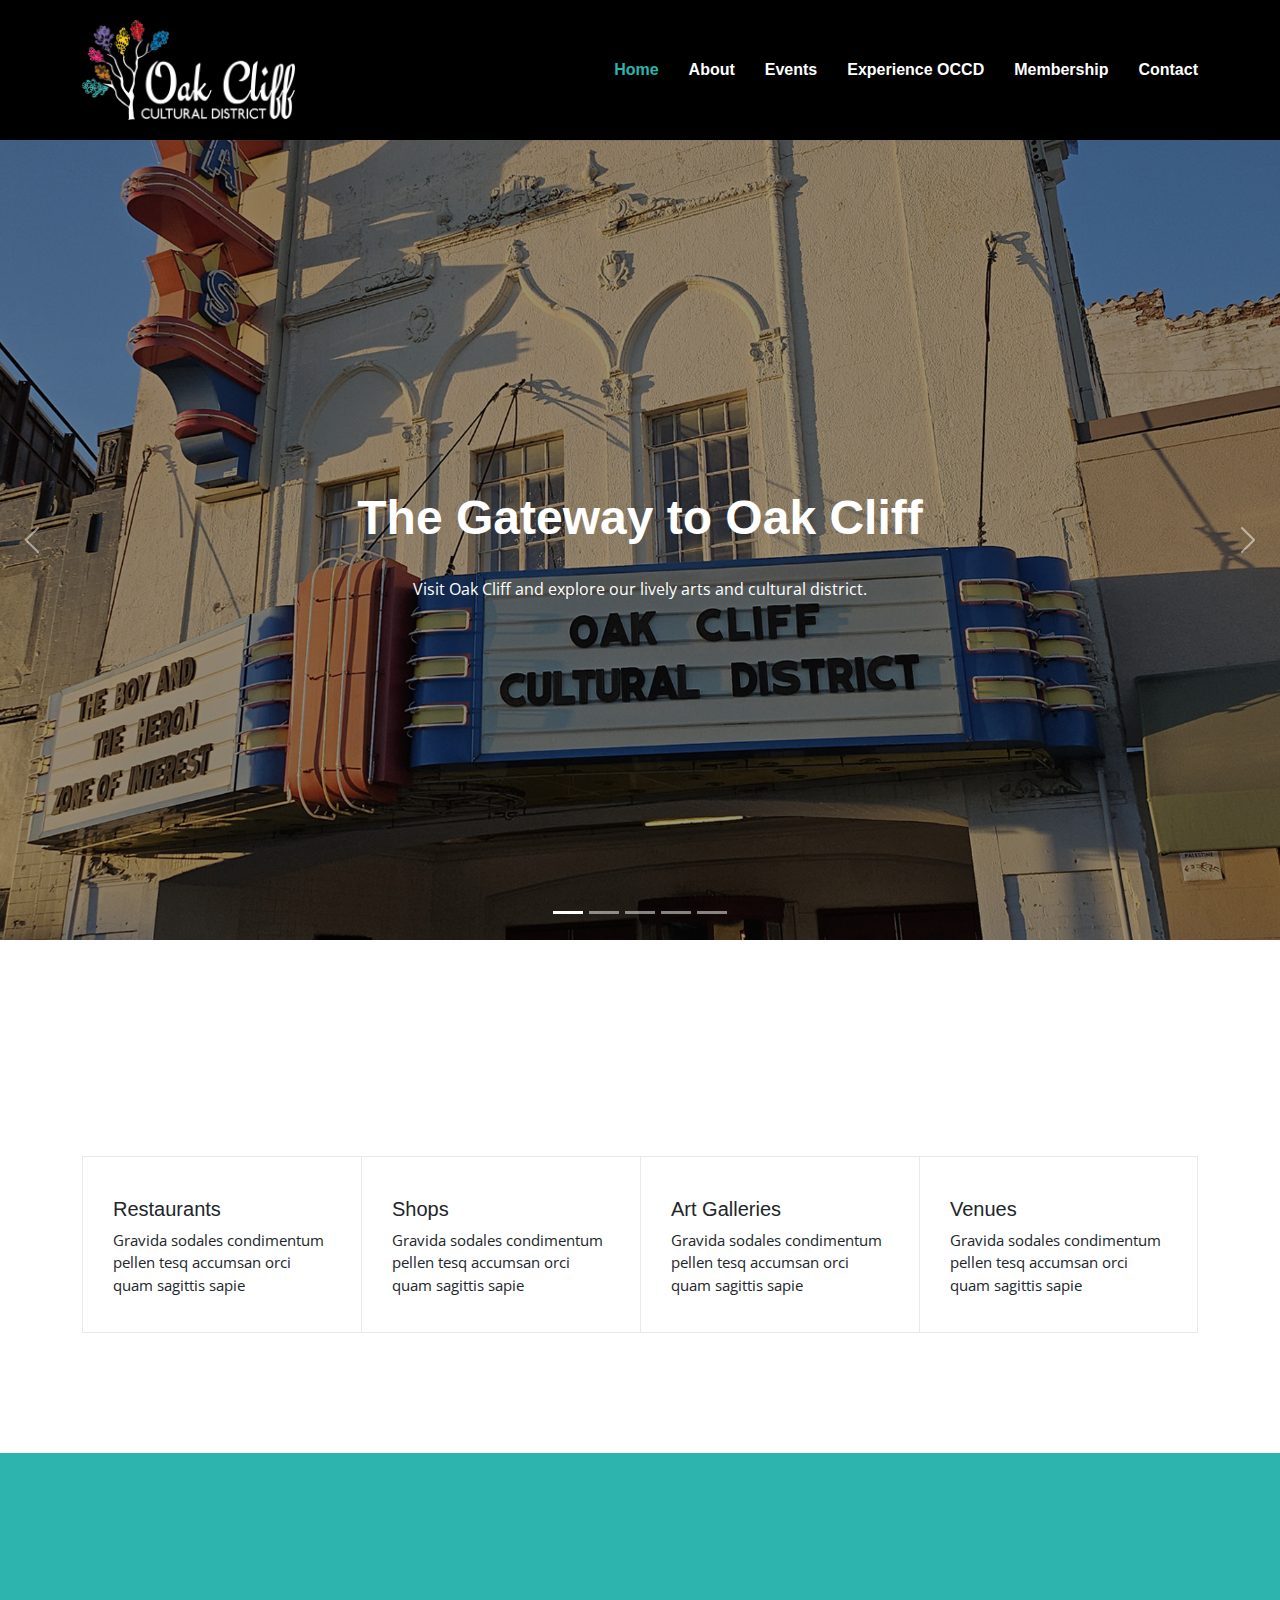
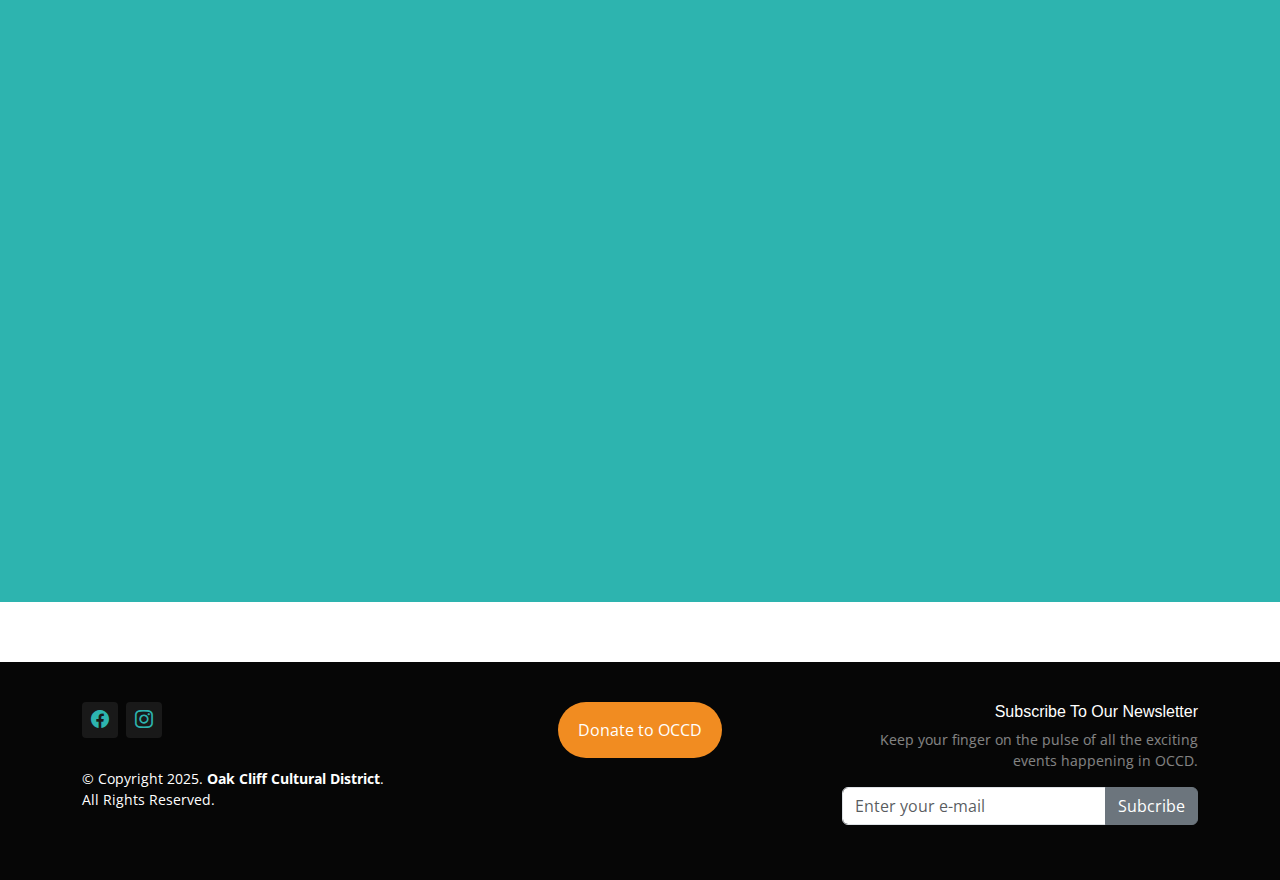
<file: index.html>
<!DOCTYPE html>
<html lang="en">
  <head>
    <meta charset="utf-8" />
    <meta content="width=device-width, initial-scale=1.0" name="viewport" />
    <title>Oak Cliff Cultural District</title>
    <meta name="description" content="" />
    <meta name="keywords" content="" />

    <!-- Favicons -->
    <link href="assets/img/favicon.png" rel="icon" />
    <link href="assets/img/apple-touch-icon.png" rel="apple-touch-icon" />

    <!-- Fonts -->
    <link href="https://fonts.googleapis.com" rel="preconnect" />
    <link href="https://fonts.gstatic.com" rel="preconnect" crossorigin />
    <link
      href="https://fonts.googleapis.com/css2?family=Open+Sans:ital,wght@0,300;0,400;0,500;0,600;0,700;0,800;1,300;1,400;1,500;1,600;1,700;1,800&family=Marcellus:wght@400&display=swap"
      rel="stylesheet"
    />

    <!-- Vendor CSS Files -->
    <link
      href="assets/vendor/bootstrap/css/bootstrap.min.css"
      rel="stylesheet"
    />
    <link
      href="assets/vendor/bootstrap-icons/bootstrap-icons.css"
      rel="stylesheet"
    />
    <link href="assets/vendor/aos/aos.css" rel="stylesheet" />
    <link href="assets/vendor/swiper/swiper-bundle.min.css" rel="stylesheet" />
    <link
      href="assets/vendor/glightbox/css/glightbox.min.css"
      rel="stylesheet"
    />

    <!-- Main CSS File -->
    <link href="assets/css/main.css" rel="stylesheet" />
  </head>

  <body class="index-page">
    <header
      id="header"
      class="header d-flex align-items-center position-relative"
    >
      <div
        class="container-fluid container-xl position-relative d-flex align-items-center justify-content-between"
      >
        <a href="index.html" class="logo d-flex align-items-center">
          <img src="assets/img/OCCD_logo_reverse.png" alt="OCCD logo" />
        </a>

        <nav id="navmenu" class="navmenu">
          <ul>
            <li><a href="index.html" class="active">Home</a></li>
            <li><a href="about.html">About</a></li>
            <li><a href="events.html">Events</a></li>
            <li><a href="experienceoccd.html">Experience OCCD</a></li>
            <li><a href="membership.html">Membership</a></li>
            <li><a href="contact.html">Contact</a></li>
          </ul>
          <i class="mobile-nav-toggle d-xl-none bi bi-list"></i>
        </nav>
      </div>
    </header>

    <main class="main">
      <!-- Hero Section -->
      <section id="hero" class="hero section dark-background">
        <div
          id="hero-carousel"
          class="carousel slide carousel-fade"
          data-bs-ride="carousel"
          data-bs-interval="5000"
        >
          <div class="carousel-item active">
            <img src="assets/img/hero_1.jpg" alt="Texas Theater marquee" />
            <div class="carousel-container">
              <h2>The Gateway to Oak Cliff</h2>
              <p style="text-align: center;">
                Visit Oak Cliff and explore our lively arts and cultural
                district.
              </p>
            </div>
          </div>
          <!-- End Carousel Item -->

          <div class="carousel-item">
            <img src="assets/img/hero_2.jpg" alt="people at Bishop Bazaar" />
            <div class="carousel-container">
              <h2>The Gateway to Oak Cliff</h2>
              <p>
                Featuring over 125 restaurants, shops, theaters, art galleries, and entertainment venues.
              </p>
            </div>
          </div>
          <!-- End Carousel Item -->

          <div class="carousel-item">
            <img src="assets/img/hero_3.jpg" alt="musicians on stage at Kessler Theater" />
            <div class="carousel-container">
              <h2>The Gateway to Oak Cliff</h2>
              <p>
                Begin your day with coffee, taquitos, or pastries and end your evening with tapas, pasta, and wine after enjoying a live music concert.
              </p>
            </div>
          </div>
          <!-- End Carousel Item -->

          <div class="carousel-item">
            <img src="assets/img/hero_4.jpg" alt="parade on Jefferson Avenue" />
            <div class="carousel-container">
              <h2>The Gateway to Oak Cliff</h2>
              <p>Rooted in a rich history dating back to the late 1800s.</p>
            </div>
          </div>
          <!-- End Carousel Item -->

          <div class="carousel-item">
            <img src="assets/img/hero_5.jpg" alt="festive alleyway in Bishop Arts" />
            <div class="carousel-container">
              <h2>The Gateway to Oak Cliff</h2>
              <p>
                A legacy of nurturing, promoting, and showcasing the best in the
                visual, literary, performing, and culinary arts.
              </p>
            </div>
          </div>
          <!-- End Carousel Item -->

          <a
            class="carousel-control-prev"
            href="#hero-carousel"
            role="button"
            data-bs-slide="prev"
          >
            <span
              class="carousel-control-prev-icon bi bi-chevron-left"
              aria-hidden="true"
            ></span>
          </a>

          <a
            class="carousel-control-next"
            href="#hero-carousel"
            role="button"
            data-bs-slide="next"
          >
            <span
              class="carousel-control-next-icon bi bi-chevron-right"
              aria-hidden="true"
            ></span>
          </a>

          <ol class="carousel-indicators"></ol>
        </div>
      </section>
      <!-- /Hero Section -->

      <!-- Services Section -->
      <section id="services" class="services section">
        <!-- Section Title -->
        <div class="container section-title" data-aos="fade-up">
          <p>
            Discover the Oak Cliff Cultural District — your gateway to the arts and culture of Oak Cliff.
          </p>
        </div>
        <!-- End Section Title -->
        <div class="content">
          <div class="container">
            <div class="row g-0">
              <div class="col-lg-3 col-md-6">
                <div class="service-item">
                  <div class="service-item-icon"></div>
                  <div class="service-item-content">
                    <h3 class="service-heading">Restaurants</h3>
                    <p>
                      Gravida sodales condimentum pellen tesq accumsan orci quam
                      sagittis sapie
                    </p>
                  </div>
                </div>
              </div>
              <div class="col-lg-3 col-md-6">
                <div class="service-item">
                  <div class="service-item-icon"></div>
                  <div class="service-item-content">
                    <h3 class="service-heading">Shops</h3>
                    <p>
                      Gravida sodales condimentum pellen tesq accumsan orci quam
                      sagittis sapie
                    </p>
                  </div>
                </div>
              </div>
              <div class="col-lg-3 col-md-6">
                <div class="service-item">
                  <div class="service-item-icon"></div>
                  <div class="service-item-content">
                    <h3 class="service-heading">Art Galleries</h3>
                    <p>
                      Gravida sodales condimentum pellen tesq accumsan orci quam
                      sagittis sapie
                    </p>
                  </div>
                </div>
              </div>
              <div class="col-lg-3 col-md-6">
                <div class="service-item">
                  <div class="service-item-icon"></div>
                  <div class="service-item-content">
                    <h3 class="service-heading">Venues</h3>
                    <p>
                      Gravida sodales condimentum pellen tesq accumsan orci quam
                      sagittis sapie
                    </p>
                  </div>
                </div>
              </div>
            </div>
          </div>
        </div>
      </section>
      <!-- /Services Section -->

      <!-- About Section -->
      <section id="about" class="about section">
        <div class="content">
          <div class="container">
            <div class="row">
              <div class="col-lg-6 mb-4 mb-lg-10">
                <img
                  src="assets/img/img_long_5.jpg"
                  alt="marquee at Texas Theater"
                  class="img-fluid img-overlap"
                  data-aos="zoom-out"
                />
              </div>
              <div
                class="col-lg-5 ml-auto"
                data-aos="fade-up"
                data-aos-delay="100"
              >
                <h3 class="content-subtitle text-white opacity-50">
                </h3>
                <h2 class="content-title mb-4">
                  The Oak Cliff Cultural District highlights the area's rich artistic and cultural activities in pursuit of official recognition as a Texas Cultural District.
                </h2>
                <h4 class="m-0 h5 text-white">
                  The evolution of Oak Cliff gives OCCD the unique blend of arts and culture that make it one of Dallas' most vibrant neighborhoods and a cultural asset for the state.
                </h4>
              </div>
            </div>
          </div>
        </div>
      </section>
      <!-- /About Section -->
   </main>

   <footer id="footer" class="footer dark-background">
    <div class="container">
    <div class="row">
      <div class="col-lg-4 order-2 order-lg-0 text-center text-lg-start">
        <div>
          <div class="social-links order-first order-lg-last mb-3 mb-lg-0">
            <a href="https://www.facebook.com/profile.php?id=61556884206689"><i class="bi bi-facebook"></i></a>
            <a href=""><i class="bi bi-instagram"></i></a>
          </div>
        </div>
        <div class="copyright">
          © Copyright 2025. <strong>Oak Cliff Cultural District</strong>. <br>All Rights Reserved.
        </div>
      </div>
      <div class="col-lg-4 text-center order-1 order-lg-1 p-5 p-lg-0">
        <button class="btn donationButton">Donate to OCCD</button>
      </div>
      <div class="col-lg-4 order-0 order-lg-2">
        <div class="content">
          <div class="">
            <div class="align-items-center">
              <div class="text-center text-lg-end">
                <h6>Subscribe To Our Newsletter</h3>
                <p class="opacity-50">
                  Keep your finger on the pulse of all the exciting events happening in OCCD.
                </p>
              </div>
              <div class="">
                <form
                  action="forms/newsletter.php"
                  class="form-subscribe php-email-form"
                >
                  <div class="input-group">
                    <input
                    type="email"
                    name="email"
                    class="form-control"
                    placeholder="Enter your e-mail"
                    aria-label="Enter your e-mail" aria-describedby="Subcribe"
                  />
                  <button class="btn btn-secondary" type="submit" id="Subcribe">Subcribe</button>


                  </div>
                  <div class="loading">Loading</div>
                  <div class="error-message"></div>
                  <div class="sent-message">
                    Your subscription request has been sent. Thank you!
                  </div>
                </form>
              </div>
            </div>
          </div>
        </div>
      </div>
    </div>
    </div>
   </footer>

    <!-- Scroll Top -->
    <a
      href="#"
      id="scroll-top"
      class="scroll-top d-flex align-items-center justify-content-center"
      ><i class="bi bi-arrow-up-short"></i
    ></a>

    <!-- Preloader -->
    <div id="preloader"></div>

    <!-- Vendor JS Files -->
    <script src="assets/vendor/bootstrap/js/bootstrap.bundle.min.js"></script>
    <script src="assets/vendor/php-email-form/validate.js"></script>
    <script src="assets/vendor/aos/aos.js"></script>
    <script src="assets/vendor/swiper/swiper-bundle.min.js"></script>
    <script src="assets/vendor/glightbox/js/glightbox.min.js"></script>

    <!-- Main JS File -->
    <script src="assets/js/main.js"></script>
  </body>
</html>
</file>
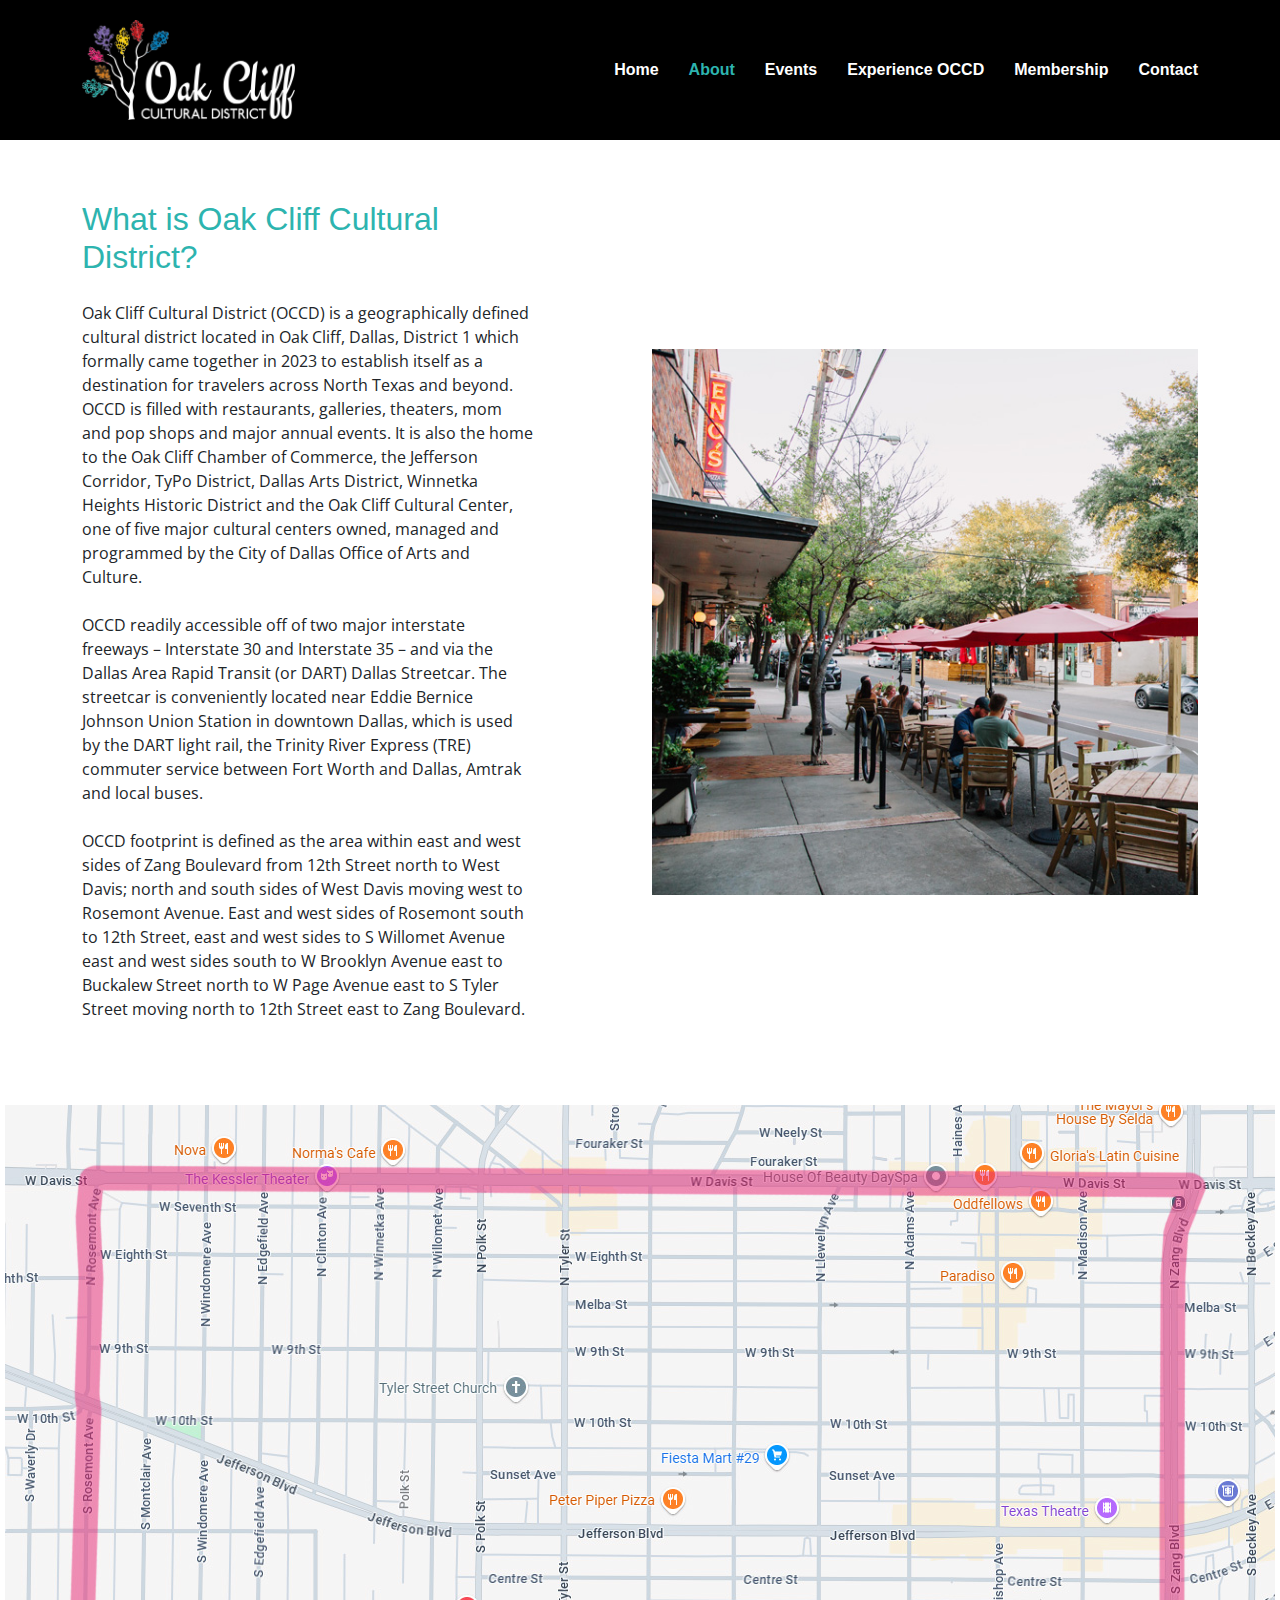
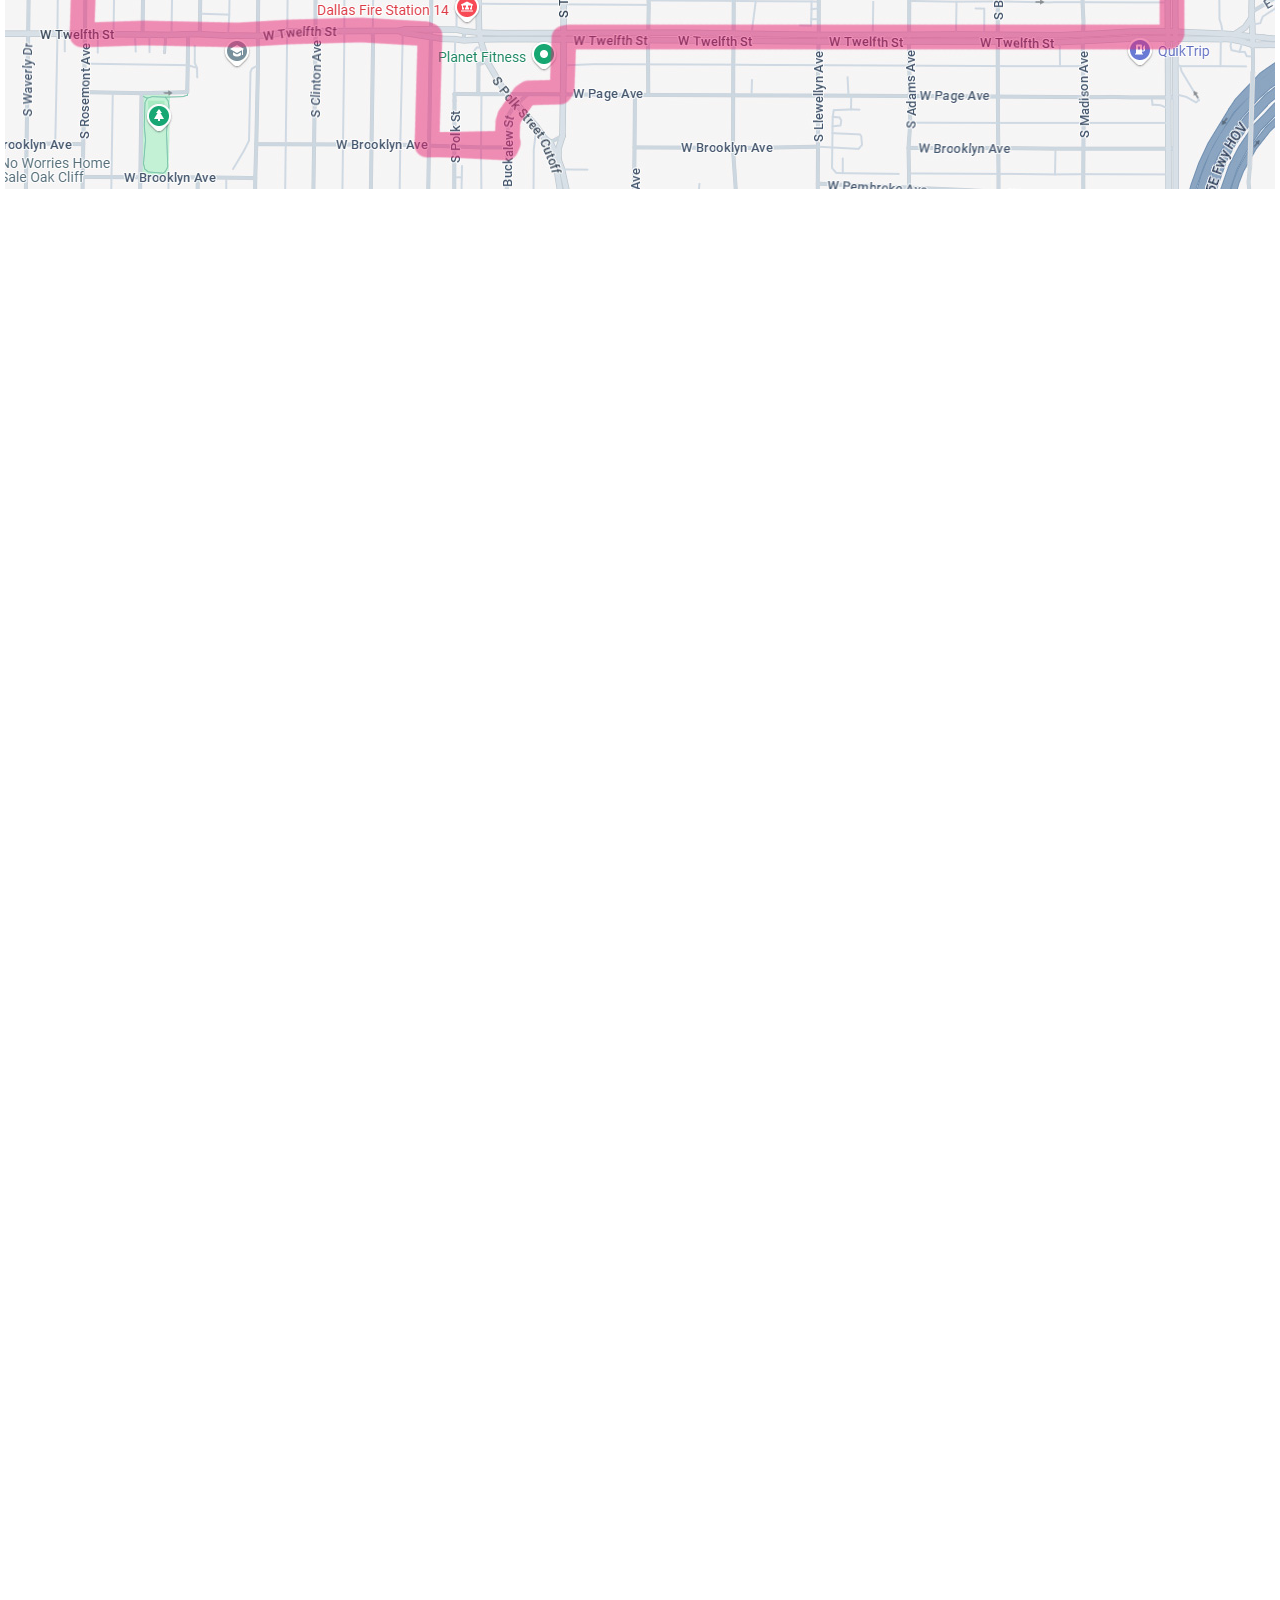
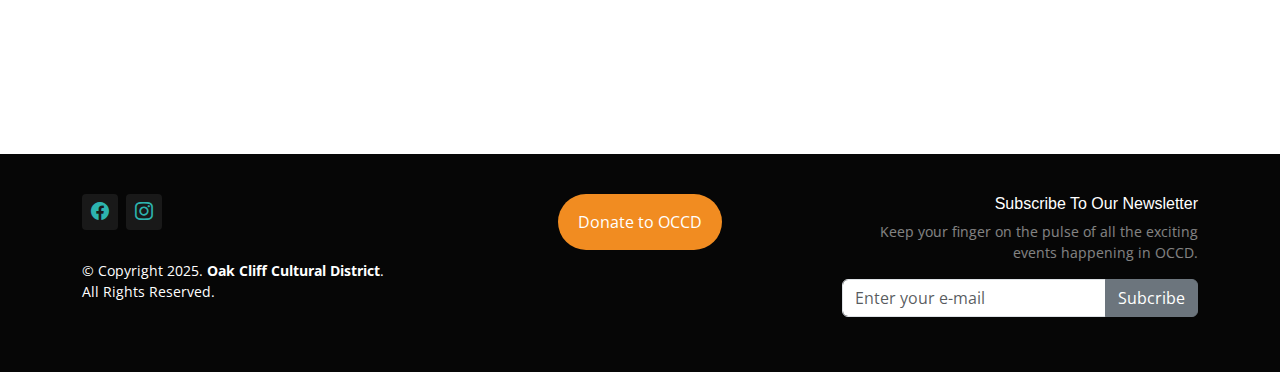
<file: about.html>
<!DOCTYPE html>
<html lang="en">
  <head>
    <meta charset="utf-8" />
    <meta content="width=device-width, initial-scale=1.0" name="viewport" />
    <title>About OCCD</title>
    <meta name="description" content="" />
    <meta name="keywords" content="" />

    <!-- Favicons -->
    <link href="assets/img/favicon.png" rel="icon" />
    <link href="assets/img/apple-touch-icon.png" rel="apple-touch-icon" />

    <!-- Fonts -->
    <link href="https://fonts.googleapis.com" rel="preconnect" />
    <link href="https://fonts.gstatic.com" rel="preconnect" crossorigin />
    <link
      href="https://fonts.googleapis.com/css2?family=Open+Sans:ital,wght@0,300;0,400;0,500;0,600;0,700;0,800;1,300;1,400;1,500;1,600;1,700;1,800&family=Marcellus:wght@400&display=swap"
      rel="stylesheet"
    />

    <!-- Vendor CSS Files -->
    <link
      href="assets/vendor/bootstrap/css/bootstrap.min.css"
      rel="stylesheet"
    />
    <link
      href="assets/vendor/bootstrap-icons/bootstrap-icons.css"
      rel="stylesheet"
    />
    <link href="assets/vendor/aos/aos.css" rel="stylesheet" />
    <link href="assets/vendor/swiper/swiper-bundle.min.css" rel="stylesheet" />
    <link
      href="assets/vendor/glightbox/css/glightbox.min.css"
      rel="stylesheet"
    />

    <!-- Main CSS File -->
    <link href="assets/css/main.css" rel="stylesheet" />
  </head>

  <body class="about-page">
    <header
      id="header"
      class="header d-flex align-items-center position-relative"
    >
      <div
        class="container-fluid container-xl position-relative d-flex align-items-center justify-content-between"
      >
        <a href="index.html" class="logo d-flex align-items-center">
          <img src="assets/img/OCCD_logo_reverse.png" alt="OCCD logo" />
        </a>

        <nav id="navmenu" class="navmenu">
          <ul>
            <li><a href="index.html">Home</a></li>
            <li><a href="about.html" class="active">About</a></li>
            <li><a href="events.html">Events</a></li>
            <li><a href="experienceoccd.html">Experience OCCD</a></li>
            <li><a href="membership.html">Membership</a></li>
            <li><a href="contact.html">Contact</a></li>
          </ul>
          <i class="mobile-nav-toggle d-xl-none bi bi-list"></i>
        </nav>
      </div>
    </header>

    <main class="main">
      <!-- About 3 Section -->
      <section id="about-3" class="about-3 section">
        <div class="container">
          <div class="row gy-4 justify-content-between align-items-center">
            <div
              class="col-lg-6 order-lg-2 position-relative"
              data-aos="zoom-out"
            >
              <img
                src="assets/img/img_sq_1.jpg"
                alt="sidewalk in Bishop Arts"
                class="img-fluid"
              />
            </div>
            <div
              class="col-lg-5 order-lg-1"
              data-aos="fade-up"
              data-aos-delay="100"
            >
              <h2 class="content-title mb-4">
                What is Oak Cliff Cultural District?
              </h2>
              <p class="mb-4">
                Oak Cliff Cultural District (OCCD) is a geographically defined cultural district located in Oak Cliff, Dallas, District 1 which formally came together in 2023 to establish itself as a destination for travelers across North Texas and beyond. OCCD is filled with restaurants, galleries, theaters, mom and pop shops and major annual events. It is also the home to the Oak Cliff Chamber of Commerce, the Jefferson Corridor, TyPo District, Dallas Arts District, Winnetka Heights Historic District and the Oak Cliff Cultural Center, one of five major cultural centers owned, managed and programmed by the City of Dallas Office of Arts and Culture.
              </p>
              <p class="mb-4">
                OCCD readily accessible off of two major interstate freeways – Interstate 30 and Interstate 35 – and via the Dallas Area Rapid Transit (or DART) Dallas Streetcar. The streetcar is conveniently located near Eddie Bernice Johnson Union Station in downtown Dallas, which is used by the DART light rail, the Trinity River Express (TRE) commuter service between Fort Worth and Dallas, Amtrak and local buses.
              </p>
              <p class="mb-4">
                OCCD footprint is defined as the area within east and west sides of Zang Boulevard from 12th Street north to West Davis; north and south sides of West Davis moving west to Rosemont Avenue. East and west sides of Rosemont south to 12th Street, east and west sides to S Willomet Avenue east and west sides south to W Brooklyn Avenue east to Buckalew Street north to W Page Avenue east to S Tyler Street moving north to 12th Street east to Zang Boulevard.
              </p>
            </div>
          </div>
        </div>
      </section>

      <div class="mapImage">
        <img src="assets/img/OCCD_map.jpg" alt="map of OCCD boundries" class="img-fluid"
        />
      </div>

      <main class="main">
        <!-- About 3 Section -->
        <section id="about-3" class="about-3 section">
          <div class="container">
            <div class="row gy-4 justify-content-between align-items-center">
              <div
                class="col-lg-6 order-lg-2 position-relative"
                data-aos="zoom-out"></div>
              <div
                class="col-lg-12 order-lg-1"
                data-aos="fade-up"
                data-aos-delay="100">
                <h2 class="content-title mb-4">Who We Are</h2>
                <p class="mb-4">
                  OCCD is lead by a team of local residents, artists, and arts organization representatives who all volunteer their time and talent to lead the formation and development of this membership-based organization.
                </p>
                <p class="mb-4">
                  OCCD Task Force is working on becoming the next cultural district as defined by the State of Texas and the Texas Commission on the Arts. For more information about TCA’s Cultural Districts, <a href="https://www.arts.texas.gov/initiatives/cultural-districts/">visit this link</a>.
                </p>
                <p class="mb-4">
                  The OCCD Task Force includes Rhiannon Martin (Chair),  Julia Alcántara, Sylvana Alonzo, Barak Epstein, Todd Hedrick, JR Huerta, Augustine Jalomo, Charles Johnson, Kenda North, Diana Pollak, José Rico, Jon Roussel, and Rafael Tamayo.
              </div>

              <section id="about-3" class="about-3 section">
                <div class="container">
                  <div class="row gy-4 justify-content-between align-items-center">
                    <div
                      class="col-lg-12 order-lg-1"
                      data-aos="fade-up"
                      data-aos-delay="100"
                    >
                      <h2 class="content-title mb-4">
                        Oak Cliff History
                      </h2>
                      <p class="mb-4">
                        Named for large oak trees lining cliffs, Oak Cliff was established in 1887 by Thomas L. Marsalis and John S. Armstrong and incorporated as a city in 1891 and later annexed by the city of Dallas in 1903. Located across the Trinity River and two miles from the city center, Oak Cliff has retained several of its original neighborhoods including Lake Cliff, Kidd Springs, Kessler Park, Kings Highway, Winnetka Heights, and Wynnewood to name a few. Oak Cliff flourished with businesses, parks, amusements parks, theaters, schools and churches, a hospital, and the first 7-Eleven store over the years. The area underwent transformation after “white flight” in the sixties, with immigrants, Latinos and Black people moving into the neighborhoods and business corridors in the seventies. In the nineties, there was redevelopment in certain areas including Bishop Arts District, Jefferson Boulevard, and Davis Street – Davis Street also known as Highway 80 was a part of a national route that took travelers to Fort Worth. Bishop Arts was started by Jim Lake Sr. whose first tenant was the sculptor Stu Kraft who attracted other artists to the area – thus, Bishop Arts as its shortened name. 
                      </p>
                      <p class="mb-4"><img
                        src="assets/img/OC_vintagemap.jpg"
                        alt="vintage map of Oak Cliff"
                        class="wrappedImage"
                      />
                        In the early 1900s, an artist and well-known premier painter of the American West,
Frank Reaugh, is credited with attracting a cadre of painters and sculptors to Oak Cliff.
Reaugh established the Dallas Arts Society now known as the Dallas Museum of Art
and the Dallas Creative Arts Society. Jefferson Boulevard is home to the Texas Theater,
Oak Cliff Cultural Center, a city-owned cultural center, and many Latino businesses. The
Oak Cliff Society of Fine Arts, co-founded by Frank Reaugh in 1926, continues to
present a diverse variety of art, music, and dance programs to residents throughout
Dallas County at its home, Turner House, located within the boundaries of the proposed
Oak Cliff Cultural District. 
                      </p>
                      <p class="mb-4">
                        Today, Oak Cliff encompasses a large swath of Dallas, located in the South and
Southwest areas of the city with more than 330,000 residents. One of the leading nonprofit organizations in Oak Cliff, Heritage Oak Cliff, founded in 1975, focuses on
strengthening and preserving the rich beauty of more than thirty unique member
neighborhoods. They are also a grantor for conservation, beautification, and
preservation projects and other projects that enhance each neighborhood. Because
Oak Cliff is a large area in southern Dallas, our proposed Oak Cliff Cultural District
would be a gateway to the arts and culture scene found in abundance throughout Oak
Cliff.
                      </p>
                      <p class="mb-4">Discussions began in early 2022 that the organic buildup of the Jefferson Boulevard,
                        Davis Street, and Bishop Arts District areas would make for a well-defined cultural
                        district. Jefferson with its mix of Latino retailers and cultural events; Bishop Arts with
                        more than 40 decades of eclecticism and Bohemian mix, and Davis with its complete
                        street redevelopment – all areas bustling with restaurants, retailers, public art, historic
                        oak cliff cultural district letter of intent
                        structures, and attractions all come together to celebrate and promote some spectacular
                        “tent-pole” events enjoyed by the thousands throughout the footprint. 
                        </p>
                      <p class="mb-4"><em>Several artists and non-profit arts organizations along with civic leaders and organizations including the Oak Cliff Chamber of Commerce, Visit Dallas, The Office of
                        Arts and Culture for the City of Dallas, local businesses, and neighborhood associations
                        have realized how this footprint is the ideal candidate for Texas’ next cultural district.</em></p>
                    </div>
                  </div>
                </div>
              </section>
            </div>
          </div>
        </section>
    </main>

    <footer id="footer" class="footer dark-background">
      <div class="container">
      <div class="row">
        <div class="col-lg-4 order-2 order-lg-0 text-center text-lg-start">
          <div>
            <div class="social-links order-first order-lg-last mb-3 mb-lg-0">
              <a href="https://www.facebook.com/profile.php?id=61556884206689"><i class="bi bi-facebook"></i></a>
              <a href=""><i class="bi bi-instagram"></i></a>
            </div>
          </div>
          <div class="copyright">
            © Copyright 2025. <strong>Oak Cliff Cultural District</strong>. <br>All Rights Reserved.
          </div>
        </div>
        <div class="col-lg-4 text-center order-1 order-lg-1 p-5 p-lg-0">
          <button class="btn donationButton">Donate to OCCD</button>
        </div>
        <div class="col-lg-4 order-0 order-lg-2">
          <div class="content">
            <div class="">
              <div class="align-items-center">
                <div class="text-center text-lg-end">
                  <h6>Subscribe To Our Newsletter</h3>
                  <p class="opacity-50">
                    Keep your finger on the pulse of all the exciting events happening in OCCD.
                  </p>
                </div>
                <div class="">
                  <form
                    action="forms/newsletter.php"
                    class="form-subscribe php-email-form"
                  >
                    <div class="input-group">
                      <input
                      type="email"
                      name="email"
                      class="form-control"
                      placeholder="Enter your e-mail"
                      aria-label="Enter your e-mail" aria-describedby="Subcribe"
                    />
                    <button class="btn btn-secondary" type="submit" id="Subcribe">Subcribe</button>
  
  
                    </div>
                    <div class="loading">Loading</div>
                    <div class="error-message"></div>
                    <div class="sent-message">
                      Your subscription request has been sent. Thank you!
                    </div>
                  </form>
                </div>
              </div>
            </div>
          </div>
        </div>
      </div>
      </div>
     </footer>
  
    <!-- Scroll Top -->
    <a
      href="#"
      id="scroll-top"
      class="scroll-top d-flex align-items-center justify-content-center"
      ><i class="bi bi-arrow-up-short"></i
    ></a>

    <!-- Preloader -->
    <div id="preloader"></div>

    <!-- Vendor JS Files -->
    <script src="assets/vendor/bootstrap/js/bootstrap.bundle.min.js"></script>
    <script src="assets/vendor/php-email-form/validate.js"></script>
    <script src="assets/vendor/aos/aos.js"></script>
    <script src="assets/vendor/swiper/swiper-bundle.min.js"></script>
    <script src="assets/vendor/glightbox/js/glightbox.min.js"></script>

    <!-- Main JS File -->
    <script src="assets/js/main.js"></script>
  </body>
</html>
</file>
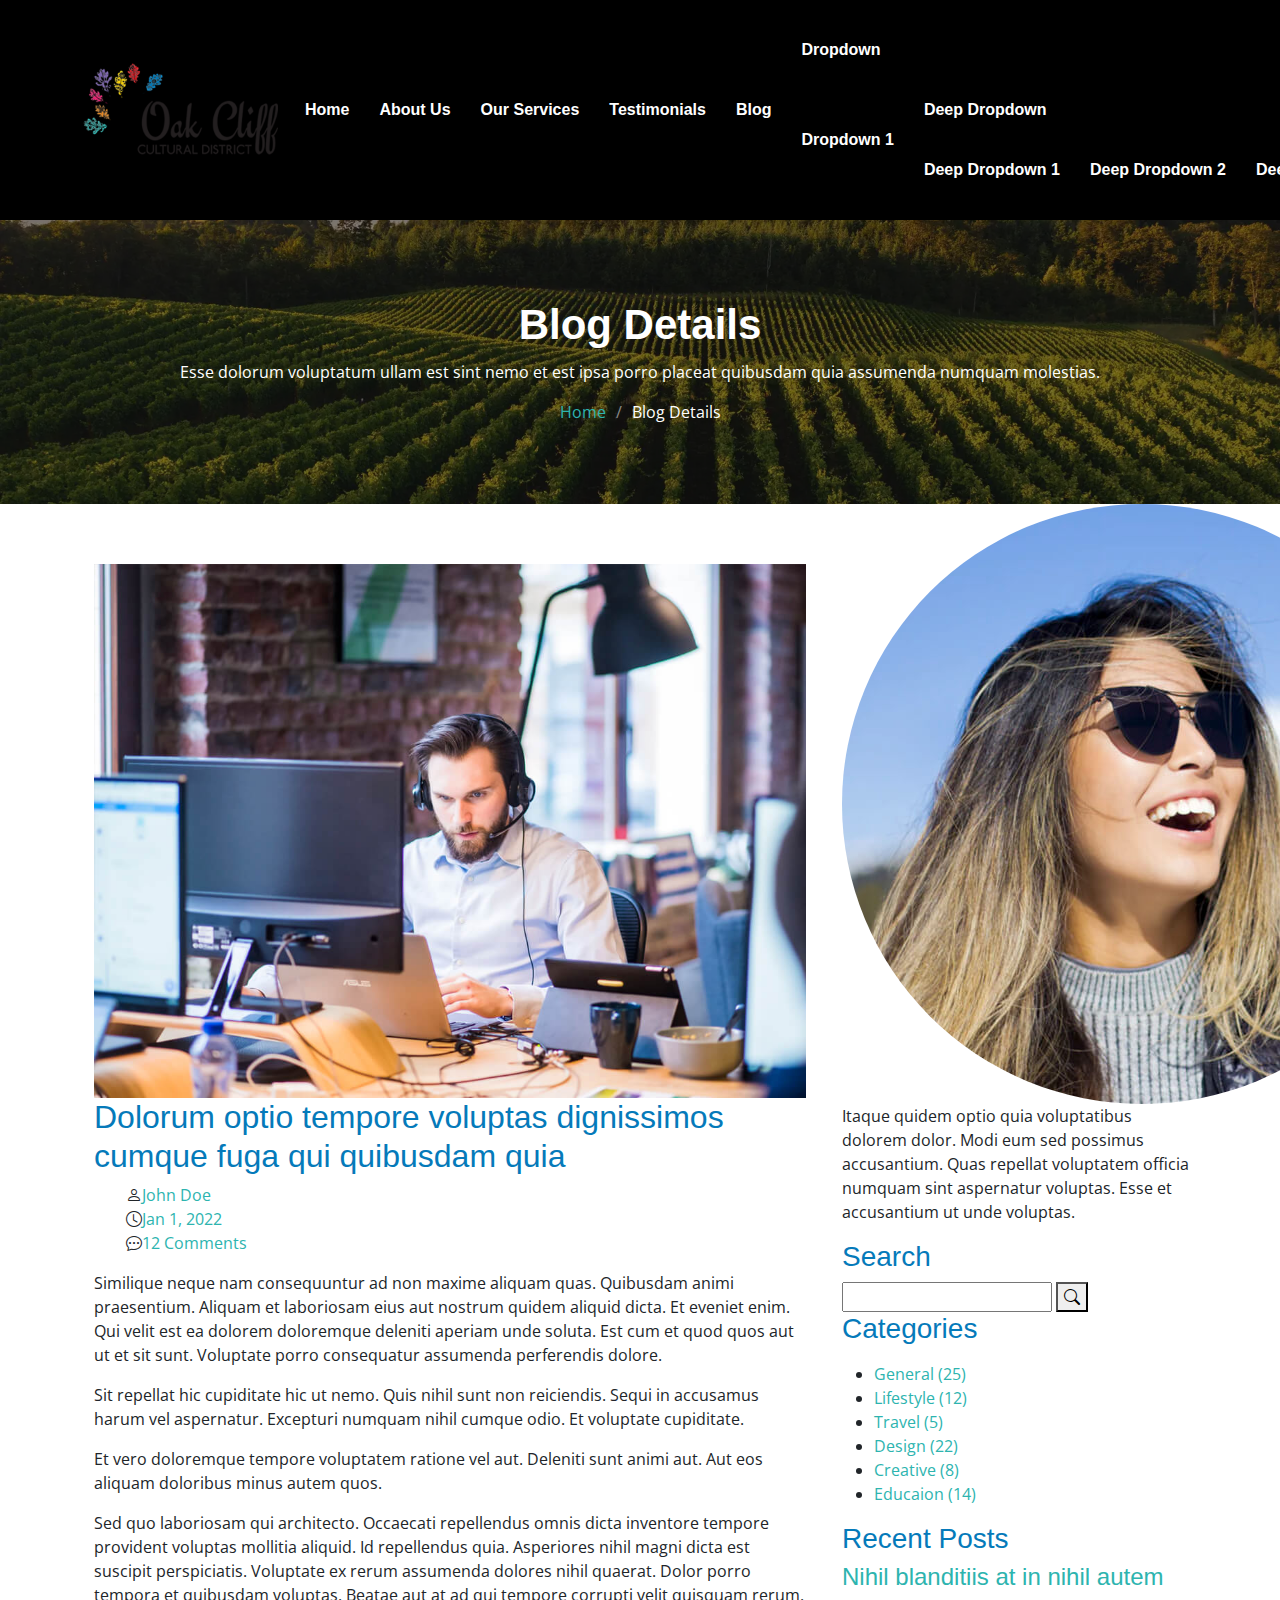
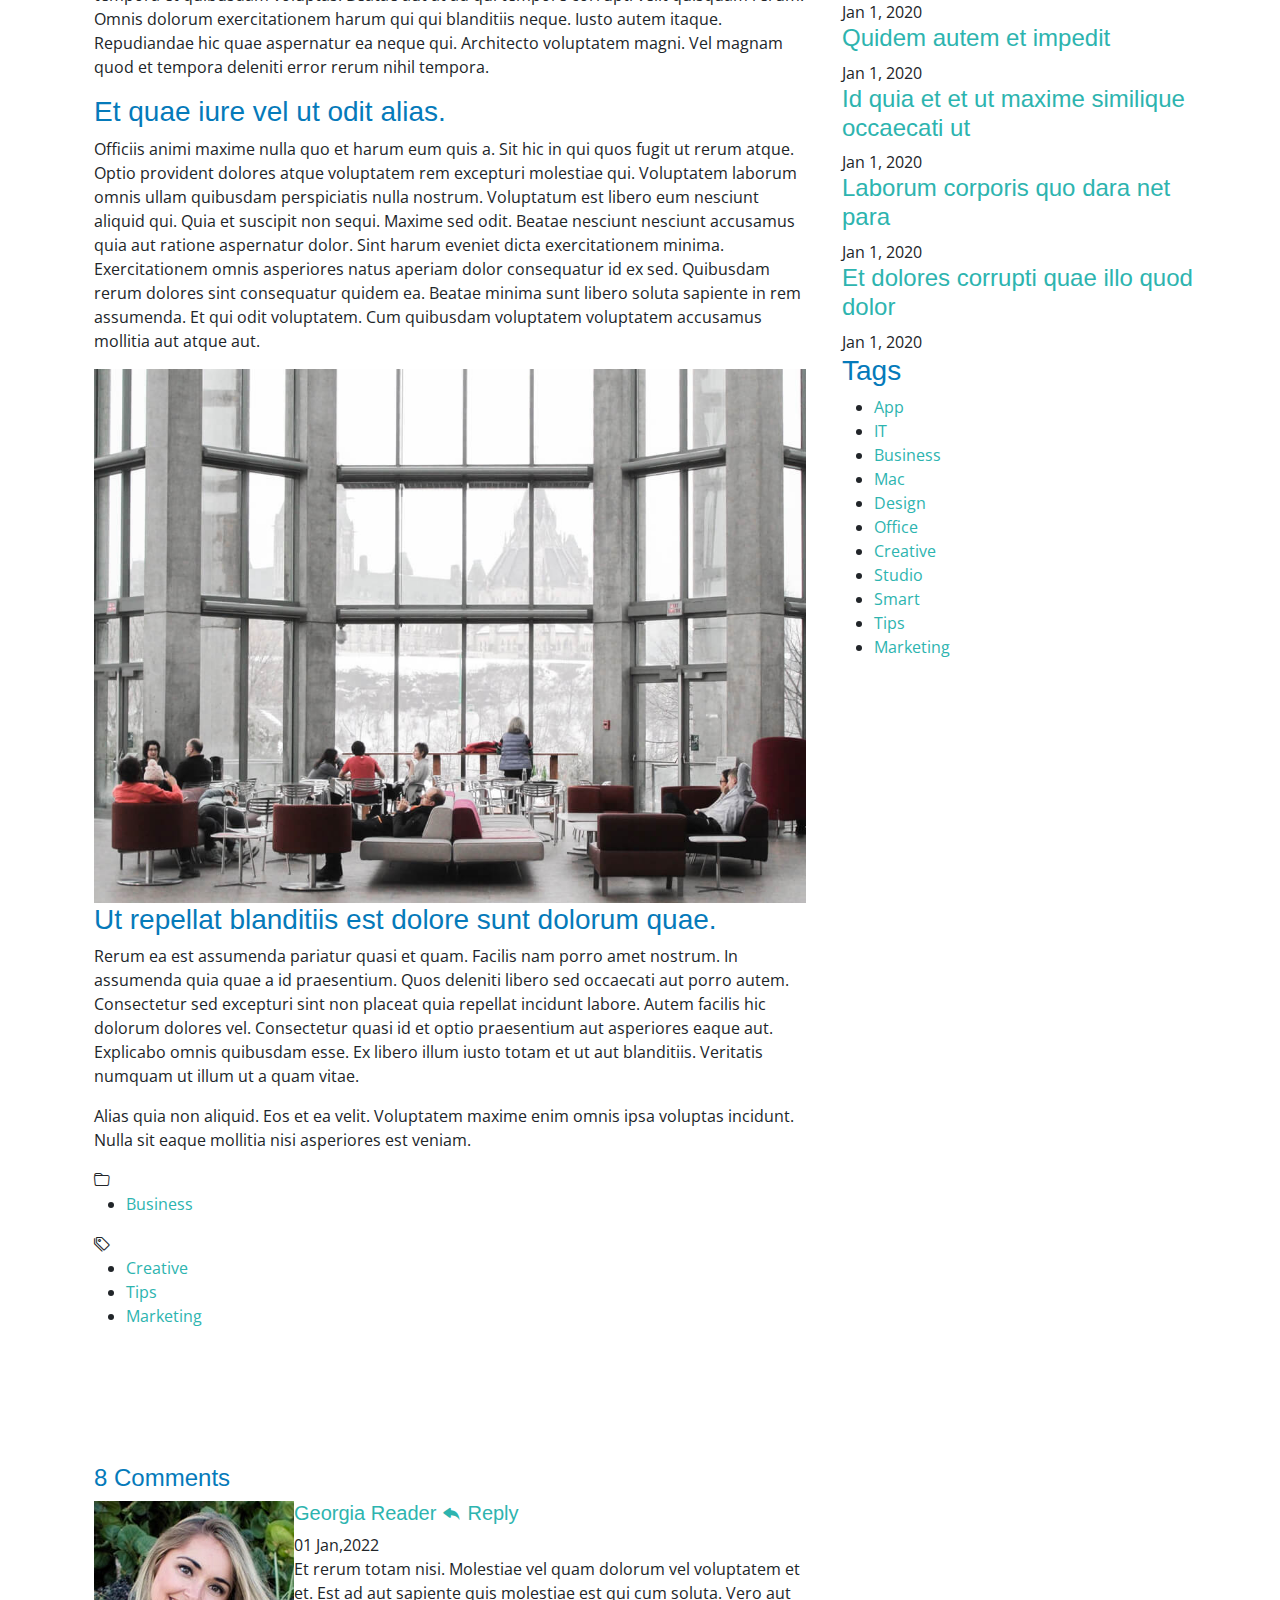
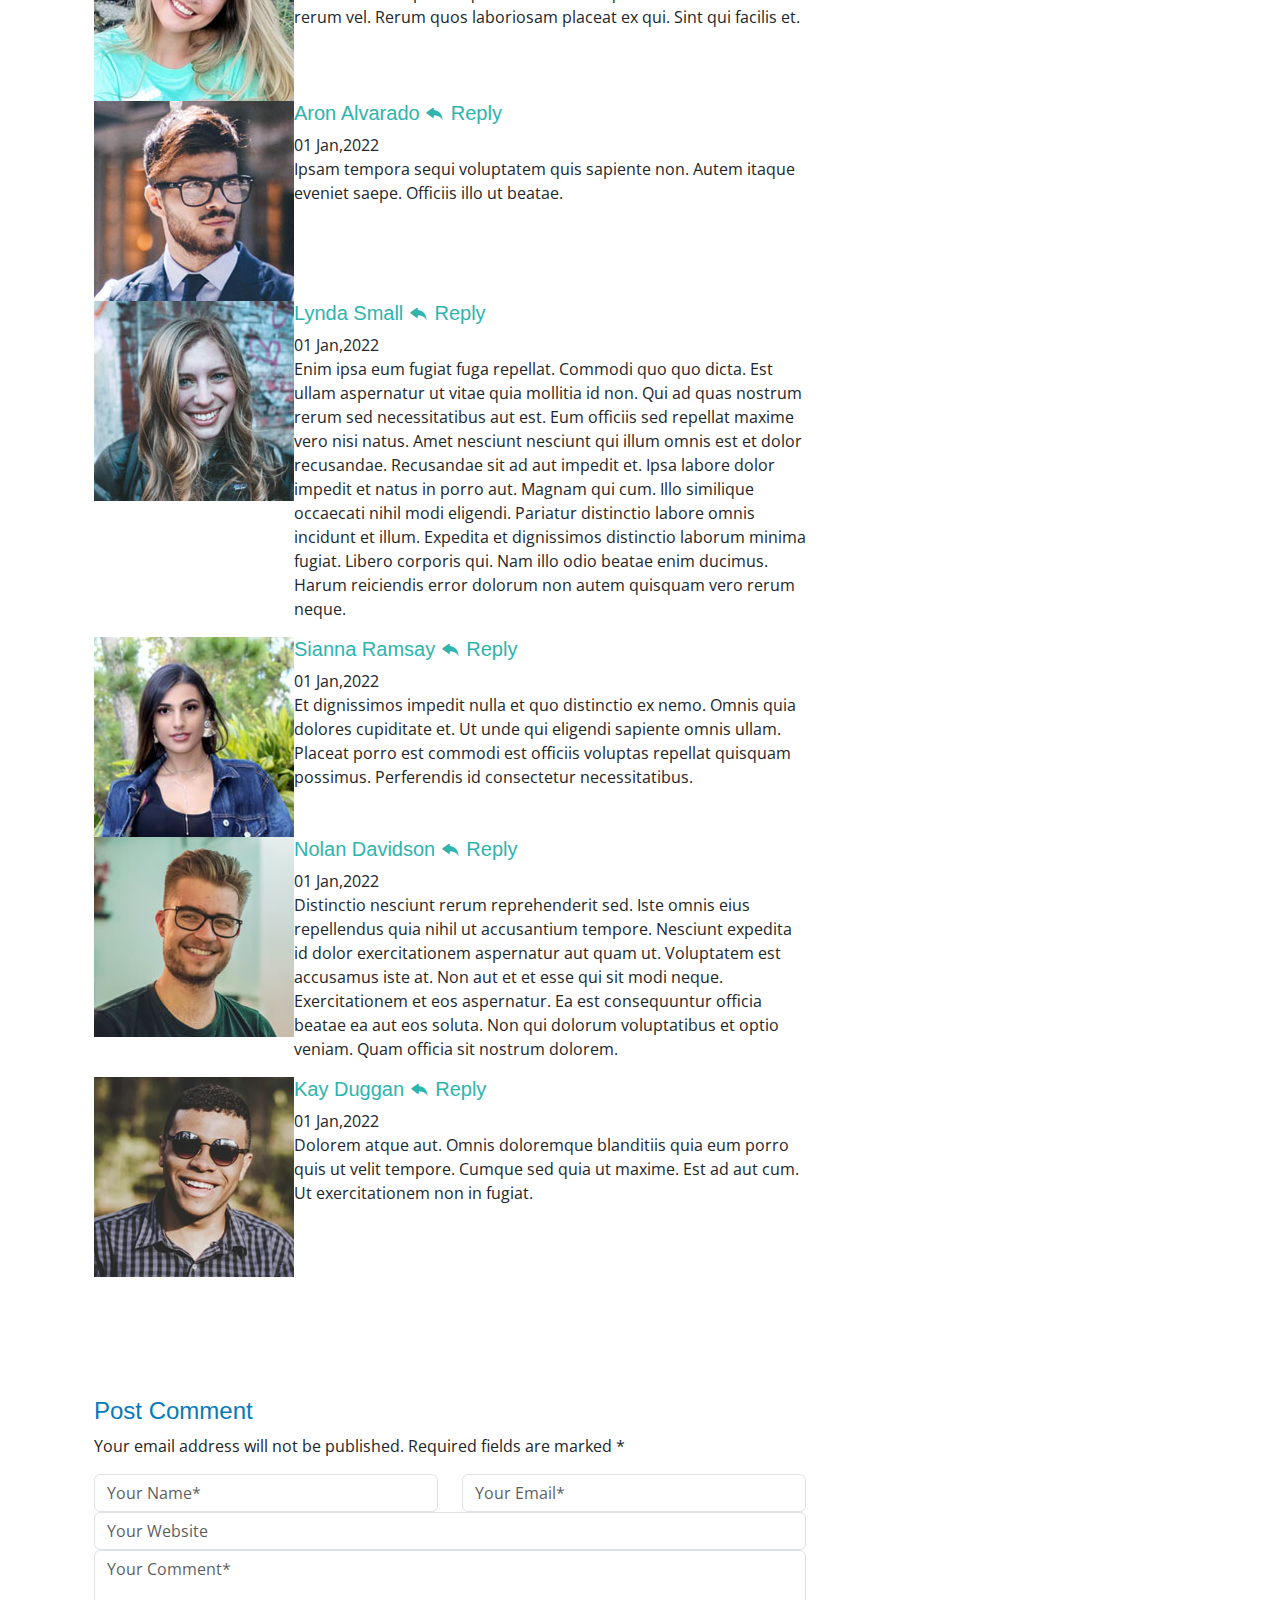
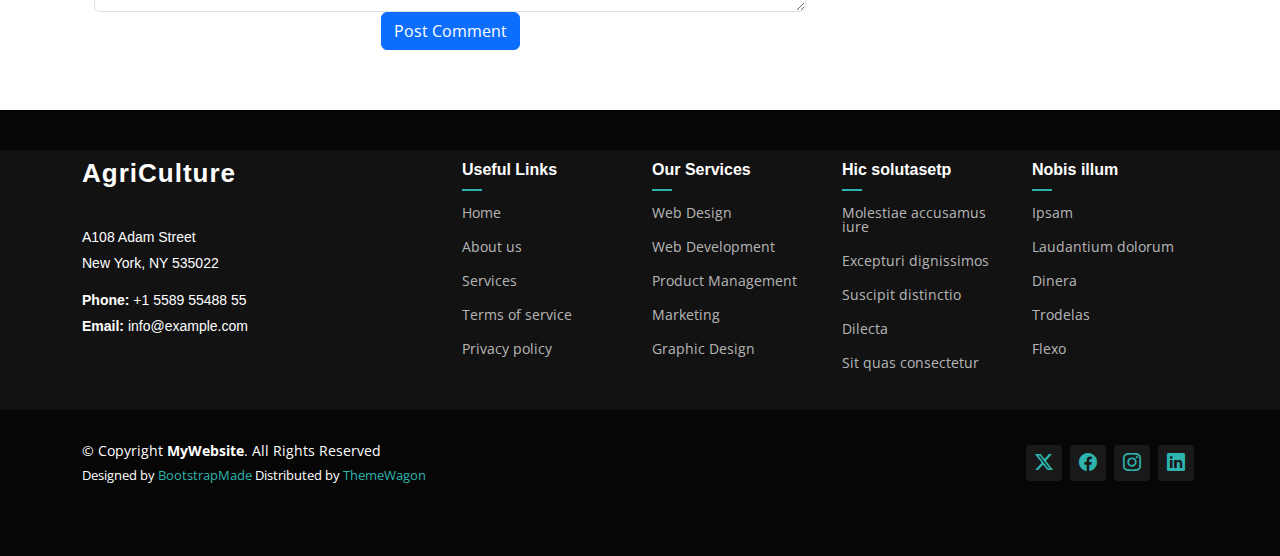
<file: blog-details.html>
<!DOCTYPE html>
<html lang="en">

<head>
  <meta charset="utf-8">
  <meta content="width=device-width, initial-scale=1.0" name="viewport">
  <title>Blog Details - AgriCulture Bootstrap Template</title>
  <meta name="description" content="">
  <meta name="keywords" content="">

  <!-- Favicons -->
  <link href="assets/img/favicon.png" rel="icon">
  <link href="assets/img/apple-touch-icon.png" rel="apple-touch-icon">

  <!-- Fonts -->
  <link href="https://fonts.googleapis.com" rel="preconnect">
  <link href="https://fonts.gstatic.com" rel="preconnect" crossorigin>
  <link href="https://fonts.googleapis.com/css2?family=Open+Sans:ital,wght@0,300;0,400;0,500;0,600;0,700;0,800;1,300;1,400;1,500;1,600;1,700;1,800&family=Marcellus:wght@400&display=swap" rel="stylesheet">

  <!-- Vendor CSS Files -->
  <link href="assets/vendor/bootstrap/css/bootstrap.min.css" rel="stylesheet">
  <link href="assets/vendor/bootstrap-icons/bootstrap-icons.css" rel="stylesheet">
  <link href="assets/vendor/aos/aos.css" rel="stylesheet">
  <link href="assets/vendor/swiper/swiper-bundle.min.css" rel="stylesheet">
  <link href="assets/vendor/glightbox/css/glightbox.min.css" rel="stylesheet">

  <!-- Main CSS File -->
  <link href="assets/css/main.css" rel="stylesheet">

  <!-- =======================================================
  * Template Name: AgriCulture
  * Template URL: https://bootstrapmade.com/agriculture-bootstrap-website-template/
  * Updated: Aug 07 2024 with Bootstrap v5.3.3
  * Author: BootstrapMade.com
  * License: https://bootstrapmade.com/license/
  ======================================================== -->
</head>

<body class="blog-details-page">

  <header id="header" class="header d-flex align-items-center position-relative">
    <div class="container-fluid container-xl position-relative d-flex align-items-center justify-content-between">

      <a href="index.html" class="logo d-flex align-items-center">
        <!-- Uncomment the line below if you also wish to use an image logo -->
        <img src="assets/img/logo.png" alt="AgriCulture">
        <!-- <h1 class="sitename">AgriCulture</h1>  -->
      </a>

      <nav id="navmenu" class="navmenu">
        <ul>
          <li><a href="index.html">Home</a></li>
          <li><a href="about.html">About Us</a></li>
          <li><a href="services.html">Our Services</a></li>
          <li><a href="testimonials.html">Testimonials</a></li>
          <li><a href="blog.html">Blog</a></li>
          <li class="dropdown"><a href="#"><span>Dropdown</span> <i class="bi bi-chevron-down toggle-dropdown"></i></a>
            <ul>
              <li><a href="#">Dropdown 1</a></li>
              <li class="dropdown"><a href="#"><span>Deep Dropdown</span> <i class="bi bi-chevron-down toggle-dropdown"></i></a>
                <ul>
                  <li><a href="#">Deep Dropdown 1</a></li>
                  <li><a href="#">Deep Dropdown 2</a></li>
                  <li><a href="#">Deep Dropdown 3</a></li>
                  <li><a href="#">Deep Dropdown 4</a></li>
                  <li><a href="#">Deep Dropdown 5</a></li>
                </ul>
              </li>
              <li><a href="#">Dropdown 2</a></li>
              <li><a href="#">Dropdown 3</a></li>
              <li><a href="#">Dropdown 4</a></li>
            </ul>
          </li>
          <li><a href="contact.html">Contact</a></li>
        </ul>
        <i class="mobile-nav-toggle d-xl-none bi bi-list"></i>
      </nav>

    </div>
  </header>

  <main class="main">

    <!-- Page Title -->
    <div class="page-title dark-background" data-aos="fade" style="background-image: url(assets/img/page-title-bg.webp);">
      <div class="container position-relative">
        <h1>Blog Details</h1>
        <p>Esse dolorum voluptatum ullam est sint nemo et est ipsa porro placeat quibusdam quia assumenda numquam molestias.</p>
        <nav class="breadcrumbs">
          <ol>
            <li><a href="index.html">Home</a></li>
            <li class="current">Blog Details</li>
          </ol>
        </nav>
      </div>
    </div><!-- End Page Title -->

    <div class="container">
      <div class="row">

        <div class="col-lg-8">

          <!-- Blog Details Section -->
          <section id="blog-details" class="blog-details section">
            <div class="container">

              <article class="article">

                <div class="post-img">
                  <img src="assets/img/blog/blog-1.jpg" alt="" class="img-fluid">
                </div>

                <h2 class="title">Dolorum optio tempore voluptas dignissimos cumque fuga qui quibusdam quia</h2>

                <div class="meta-top">
                  <ul>
                    <li class="d-flex align-items-center"><i class="bi bi-person"></i> <a href="blog-details.html">John Doe</a></li>
                    <li class="d-flex align-items-center"><i class="bi bi-clock"></i> <a href="blog-details.html"><time datetime="2020-01-01">Jan 1, 2022</time></a></li>
                    <li class="d-flex align-items-center"><i class="bi bi-chat-dots"></i> <a href="blog-details.html">12 Comments</a></li>
                  </ul>
                </div><!-- End meta top -->

                <div class="content">
                  <p>
                    Similique neque nam consequuntur ad non maxime aliquam quas. Quibusdam animi praesentium. Aliquam et laboriosam eius aut nostrum quidem aliquid dicta.
                    Et eveniet enim. Qui velit est ea dolorem doloremque deleniti aperiam unde soluta. Est cum et quod quos aut ut et sit sunt. Voluptate porro consequatur assumenda perferendis dolore.
                  </p>

                  <p>
                    Sit repellat hic cupiditate hic ut nemo. Quis nihil sunt non reiciendis. Sequi in accusamus harum vel aspernatur. Excepturi numquam nihil cumque odio. Et voluptate cupiditate.
                  </p>

                  <blockquote>
                    <p>
                      Et vero doloremque tempore voluptatem ratione vel aut. Deleniti sunt animi aut. Aut eos aliquam doloribus minus autem quos.
                    </p>
                  </blockquote>

                  <p>
                    Sed quo laboriosam qui architecto. Occaecati repellendus omnis dicta inventore tempore provident voluptas mollitia aliquid. Id repellendus quia. Asperiores nihil magni dicta est suscipit perspiciatis. Voluptate ex rerum assumenda dolores nihil quaerat.
                    Dolor porro tempora et quibusdam voluptas. Beatae aut at ad qui tempore corrupti velit quisquam rerum. Omnis dolorum exercitationem harum qui qui blanditiis neque.
                    Iusto autem itaque. Repudiandae hic quae aspernatur ea neque qui. Architecto voluptatem magni. Vel magnam quod et tempora deleniti error rerum nihil tempora.
                  </p>

                  <h3>Et quae iure vel ut odit alias.</h3>
                  <p>
                    Officiis animi maxime nulla quo et harum eum quis a. Sit hic in qui quos fugit ut rerum atque. Optio provident dolores atque voluptatem rem excepturi molestiae qui. Voluptatem laborum omnis ullam quibusdam perspiciatis nulla nostrum. Voluptatum est libero eum nesciunt aliquid qui.
                    Quia et suscipit non sequi. Maxime sed odit. Beatae nesciunt nesciunt accusamus quia aut ratione aspernatur dolor. Sint harum eveniet dicta exercitationem minima. Exercitationem omnis asperiores natus aperiam dolor consequatur id ex sed. Quibusdam rerum dolores sint consequatur quidem ea.
                    Beatae minima sunt libero soluta sapiente in rem assumenda. Et qui odit voluptatem. Cum quibusdam voluptatem voluptatem accusamus mollitia aut atque aut.
                  </p>
                  <img src="assets/img/blog/blog-inside-post.jpg" class="img-fluid" alt="">

                  <h3>Ut repellat blanditiis est dolore sunt dolorum quae.</h3>
                  <p>
                    Rerum ea est assumenda pariatur quasi et quam. Facilis nam porro amet nostrum. In assumenda quia quae a id praesentium. Quos deleniti libero sed occaecati aut porro autem. Consectetur sed excepturi sint non placeat quia repellat incidunt labore. Autem facilis hic dolorum dolores vel.
                    Consectetur quasi id et optio praesentium aut asperiores eaque aut. Explicabo omnis quibusdam esse. Ex libero illum iusto totam et ut aut blanditiis. Veritatis numquam ut illum ut a quam vitae.
                  </p>
                  <p>
                    Alias quia non aliquid. Eos et ea velit. Voluptatem maxime enim omnis ipsa voluptas incidunt. Nulla sit eaque mollitia nisi asperiores est veniam.
                  </p>

                </div><!-- End post content -->

                <div class="meta-bottom">
                  <i class="bi bi-folder"></i>
                  <ul class="cats">
                    <li><a href="#">Business</a></li>
                  </ul>

                  <i class="bi bi-tags"></i>
                  <ul class="tags">
                    <li><a href="#">Creative</a></li>
                    <li><a href="#">Tips</a></li>
                    <li><a href="#">Marketing</a></li>
                  </ul>
                </div><!-- End meta bottom -->

              </article>

            </div>
          </section><!-- /Blog Details Section -->

          <!-- Blog Comments Section -->
          <section id="blog-comments" class="blog-comments section">

            <div class="container">

              <h4 class="comments-count">8 Comments</h4>

              <div id="comment-1" class="comment">
                <div class="d-flex">
                  <div class="comment-img"><img src="assets/img/blog/comments-1.jpg" alt=""></div>
                  <div>
                    <h5><a href="">Georgia Reader</a> <a href="#" class="reply"><i class="bi bi-reply-fill"></i> Reply</a></h5>
                    <time datetime="2020-01-01">01 Jan,2022</time>
                    <p>
                      Et rerum totam nisi. Molestiae vel quam dolorum vel voluptatem et et. Est ad aut sapiente quis molestiae est qui cum soluta.
                      Vero aut rerum vel. Rerum quos laboriosam placeat ex qui. Sint qui facilis et.
                    </p>
                  </div>
                </div>
              </div><!-- End comment #1 -->

              <div id="comment-2" class="comment">
                <div class="d-flex">
                  <div class="comment-img"><img src="assets/img/blog/comments-2.jpg" alt=""></div>
                  <div>
                    <h5><a href="">Aron Alvarado</a> <a href="#" class="reply"><i class="bi bi-reply-fill"></i> Reply</a></h5>
                    <time datetime="2020-01-01">01 Jan,2022</time>
                    <p>
                      Ipsam tempora sequi voluptatem quis sapiente non. Autem itaque eveniet saepe. Officiis illo ut beatae.
                    </p>
                  </div>
                </div>

                <div id="comment-reply-1" class="comment comment-reply">
                  <div class="d-flex">
                    <div class="comment-img"><img src="assets/img/blog/comments-3.jpg" alt=""></div>
                    <div>
                      <h5><a href="">Lynda Small</a> <a href="#" class="reply"><i class="bi bi-reply-fill"></i> Reply</a></h5>
                      <time datetime="2020-01-01">01 Jan,2022</time>
                      <p>
                        Enim ipsa eum fugiat fuga repellat. Commodi quo quo dicta. Est ullam aspernatur ut vitae quia mollitia id non. Qui ad quas nostrum rerum sed necessitatibus aut est. Eum officiis sed repellat maxime vero nisi natus. Amet nesciunt nesciunt qui illum omnis est et dolor recusandae.

                        Recusandae sit ad aut impedit et. Ipsa labore dolor impedit et natus in porro aut. Magnam qui cum. Illo similique occaecati nihil modi eligendi. Pariatur distinctio labore omnis incidunt et illum. Expedita et dignissimos distinctio laborum minima fugiat.

                        Libero corporis qui. Nam illo odio beatae enim ducimus. Harum reiciendis error dolorum non autem quisquam vero rerum neque.
                      </p>
                    </div>
                  </div>

                  <div id="comment-reply-2" class="comment comment-reply">
                    <div class="d-flex">
                      <div class="comment-img"><img src="assets/img/blog/comments-4.jpg" alt=""></div>
                      <div>
                        <h5><a href="">Sianna Ramsay</a> <a href="#" class="reply"><i class="bi bi-reply-fill"></i> Reply</a></h5>
                        <time datetime="2020-01-01">01 Jan,2022</time>
                        <p>
                          Et dignissimos impedit nulla et quo distinctio ex nemo. Omnis quia dolores cupiditate et. Ut unde qui eligendi sapiente omnis ullam. Placeat porro est commodi est officiis voluptas repellat quisquam possimus. Perferendis id consectetur necessitatibus.
                        </p>
                      </div>
                    </div>

                  </div><!-- End comment reply #2-->

                </div><!-- End comment reply #1-->

              </div><!-- End comment #2-->

              <div id="comment-3" class="comment">
                <div class="d-flex">
                  <div class="comment-img"><img src="assets/img/blog/comments-5.jpg" alt=""></div>
                  <div>
                    <h5><a href="">Nolan Davidson</a> <a href="#" class="reply"><i class="bi bi-reply-fill"></i> Reply</a></h5>
                    <time datetime="2020-01-01">01 Jan,2022</time>
                    <p>
                      Distinctio nesciunt rerum reprehenderit sed. Iste omnis eius repellendus quia nihil ut accusantium tempore. Nesciunt expedita id dolor exercitationem aspernatur aut quam ut. Voluptatem est accusamus iste at.
                      Non aut et et esse qui sit modi neque. Exercitationem et eos aspernatur. Ea est consequuntur officia beatae ea aut eos soluta. Non qui dolorum voluptatibus et optio veniam. Quam officia sit nostrum dolorem.
                    </p>
                  </div>
                </div>

              </div><!-- End comment #3 -->

              <div id="comment-4" class="comment">
                <div class="d-flex">
                  <div class="comment-img"><img src="assets/img/blog/comments-6.jpg" alt=""></div>
                  <div>
                    <h5><a href="">Kay Duggan</a> <a href="#" class="reply"><i class="bi bi-reply-fill"></i> Reply</a></h5>
                    <time datetime="2020-01-01">01 Jan,2022</time>
                    <p>
                      Dolorem atque aut. Omnis doloremque blanditiis quia eum porro quis ut velit tempore. Cumque sed quia ut maxime. Est ad aut cum. Ut exercitationem non in fugiat.
                    </p>
                  </div>
                </div>

              </div><!-- End comment #4 -->

            </div>

          </section><!-- /Blog Comments Section -->

          <!-- Comment Form Section -->
          <section id="comment-form" class="comment-form section">
            <div class="container">

              <form action="">

                <h4>Post Comment</h4>
                <p>Your email address will not be published. Required fields are marked * </p>
                <div class="row">
                  <div class="col-md-6 form-group">
                    <input name="name" type="text" class="form-control" placeholder="Your Name*">
                  </div>
                  <div class="col-md-6 form-group">
                    <input name="email" type="text" class="form-control" placeholder="Your Email*">
                  </div>
                </div>
                <div class="row">
                  <div class="col form-group">
                    <input name="website" type="text" class="form-control" placeholder="Your Website">
                  </div>
                </div>
                <div class="row">
                  <div class="col form-group">
                    <textarea name="comment" class="form-control" placeholder="Your Comment*"></textarea>
                  </div>
                </div>

                <div class="text-center">
                  <button type="submit" class="btn btn-primary">Post Comment</button>
                </div>

              </form>

            </div>
          </section><!-- /Comment Form Section -->

        </div>

        <div class="col-lg-4 sidebar">

          <div class="widgets-container">

            <!-- Blog Author Widget -->
            <div class="blog-author-widget widget-item">

              <div class="d-flex flex-column align-items-center">
                <div class="d-flex align-items-center w-100">
                  <img src="assets/img/blog/blog-author.jpg" class="rounded-circle flex-shrink-0" alt="">
                  <div>
                    <h4>Jane Smith</h4>
                    <div class="social-links">
                      <a href="https://x.com/#"><i class="bi bi-twitter-x"></i></a>
                      <a href="https://facebook.com/#"><i class="bi bi-facebook"></i></a>
                      <a href="https://instagram.com/#"><i class="biu bi-instagram"></i></a>
                      <a href="https://instagram.com/#"><i class="biu bi-linkedin"></i></a>
                    </div>
                  </div>
                </div>

                <p>
                  Itaque quidem optio quia voluptatibus dolorem dolor. Modi eum sed possimus accusantium. Quas repellat voluptatem officia numquam sint aspernatur voluptas. Esse et accusantium ut unde voluptas.
                </p>

              </div>

            </div><!--/Blog Author Widget -->

            <!-- Search Widget -->
            <div class="search-widget widget-item">

              <h3 class="widget-title">Search</h3>
              <form action="">
                <input type="text">
                <button type="submit" title="Search"><i class="bi bi-search"></i></button>
              </form>

            </div><!--/Search Widget -->

            <!-- Categories Widget -->
            <div class="categories-widget widget-item">

              <h3 class="widget-title">Categories</h3>
              <ul class="mt-3">
                <li><a href="#">General <span>(25)</span></a></li>
                <li><a href="#">Lifestyle <span>(12)</span></a></li>
                <li><a href="#">Travel <span>(5)</span></a></li>
                <li><a href="#">Design <span>(22)</span></a></li>
                <li><a href="#">Creative <span>(8)</span></a></li>
                <li><a href="#">Educaion <span>(14)</span></a></li>
              </ul>

            </div><!--/Categories Widget -->

            <!-- Recent Posts Widget 2 -->
            <div class="recent-posts-widget-2 widget-item">

              <h3 class="widget-title">Recent Posts</h3>

              <div class="post-item">
                <h4><a href="blog-details.html">Nihil blanditiis at in nihil autem</a></h4>
                <time datetime="2020-01-01">Jan 1, 2020</time>
              </div><!-- End recent post item-->

              <div class="post-item">
                <h4><a href="blog-details.html">Quidem autem et impedit</a></h4>
                <time datetime="2020-01-01">Jan 1, 2020</time>
              </div><!-- End recent post item-->

              <div class="post-item">
                <h4><a href="blog-details.html">Id quia et et ut maxime similique occaecati ut</a></h4>
                <time datetime="2020-01-01">Jan 1, 2020</time>
              </div><!-- End recent post item-->

              <div class="post-item">
                <h4><a href="blog-details.html">Laborum corporis quo dara net para</a></h4>
                <time datetime="2020-01-01">Jan 1, 2020</time>
              </div><!-- End recent post item-->

              <div class="post-item">
                <h4><a href="blog-details.html">Et dolores corrupti quae illo quod dolor</a></h4>
                <time datetime="2020-01-01">Jan 1, 2020</time>
              </div><!-- End recent post item-->

            </div><!--/Recent Posts Widget 2 -->

            <!-- Tags Widget -->
            <div class="tags-widget widget-item">

              <h3 class="widget-title">Tags</h3>
              <ul>
                <li><a href="#">App</a></li>
                <li><a href="#">IT</a></li>
                <li><a href="#">Business</a></li>
                <li><a href="#">Mac</a></li>
                <li><a href="#">Design</a></li>
                <li><a href="#">Office</a></li>
                <li><a href="#">Creative</a></li>
                <li><a href="#">Studio</a></li>
                <li><a href="#">Smart</a></li>
                <li><a href="#">Tips</a></li>
                <li><a href="#">Marketing</a></li>
              </ul>

            </div><!--/Tags Widget -->

          </div>

        </div>

      </div>
    </div>

  </main>

  <footer id="footer" class="footer dark-background">

    <div class="footer-top">
      <div class="container">
        <div class="row gy-4">
          <div class="col-lg-4 col-md-6 footer-about">
            <a href="index.html" class="logo d-flex align-items-center">
              <span class="sitename">AgriCulture</span>
            </a>
            <div class="footer-contact pt-3">
              <p>A108 Adam Street</p>
              <p>New York, NY 535022</p>
              <p class="mt-3"><strong>Phone:</strong> <span>+1 5589 55488 55</span></p>
              <p><strong>Email:</strong> <span>info@example.com</span></p>
            </div>
          </div>

          <div class="col-lg-2 col-md-3 footer-links">
            <h4>Useful Links</h4>
            <ul>
              <li><a href="#">Home</a></li>
              <li><a href="#">About us</a></li>
              <li><a href="#">Services</a></li>
              <li><a href="#">Terms of service</a></li>
              <li><a href="#">Privacy policy</a></li>
            </ul>
          </div>

          <div class="col-lg-2 col-md-3 footer-links">
            <h4>Our Services</h4>
            <ul>
              <li><a href="#">Web Design</a></li>
              <li><a href="#">Web Development</a></li>
              <li><a href="#">Product Management</a></li>
              <li><a href="#">Marketing</a></li>
              <li><a href="#">Graphic Design</a></li>
            </ul>
          </div>

          <div class="col-lg-2 col-md-3 footer-links">
            <h4>Hic solutasetp</h4>
            <ul>
              <li><a href="#">Molestiae accusamus iure</a></li>
              <li><a href="#">Excepturi dignissimos</a></li>
              <li><a href="#">Suscipit distinctio</a></li>
              <li><a href="#">Dilecta</a></li>
              <li><a href="#">Sit quas consectetur</a></li>
            </ul>
          </div>

          <div class="col-lg-2 col-md-3 footer-links">
            <h4>Nobis illum</h4>
            <ul>
              <li><a href="#">Ipsam</a></li>
              <li><a href="#">Laudantium dolorum</a></li>
              <li><a href="#">Dinera</a></li>
              <li><a href="#">Trodelas</a></li>
              <li><a href="#">Flexo</a></li>
            </ul>
          </div>

        </div>
      </div>
    </div>

    <div class="copyright text-center">
      <div class="container d-flex flex-column flex-lg-row justify-content-center justify-content-lg-between align-items-center">

        <div class="d-flex flex-column align-items-center align-items-lg-start">
          <div>
            © Copyright <strong><span>MyWebsite</span></strong>. All Rights Reserved
          </div>
          <div class="credits">
            <!-- All the links in the footer should remain intact. -->
            <!-- You can delete the links only if you purchased the pro version. -->
            <!-- Licensing information: https://bootstrapmade.com/license/ -->
            <!-- Purchase the pro version with working PHP/AJAX contact form: https://bootstrapmade.com/herobiz-bootstrap-business-template/ -->
            Designed by <a href="https://bootstrapmade.com/">BootstrapMade</a> Distributed by <a href="https://themewagon.com">ThemeWagon</a>
          </div>
        </div>

        <div class="social-links order-first order-lg-last mb-3 mb-lg-0">
          <a href=""><i class="bi bi-twitter-x"></i></a>
          <a href=""><i class="bi bi-facebook"></i></a>
          <a href=""><i class="bi bi-instagram"></i></a>
          <a href=""><i class="bi bi-linkedin"></i></a>
        </div>

      </div>
    </div>

  </footer>

  <!-- Scroll Top -->
  <a href="#" id="scroll-top" class="scroll-top d-flex align-items-center justify-content-center"><i class="bi bi-arrow-up-short"></i></a>

  <!-- Preloader -->
  <div id="preloader"></div>

  <!-- Vendor JS Files -->
  <script src="assets/vendor/bootstrap/js/bootstrap.bundle.min.js"></script>
  <script src="assets/vendor/php-email-form/validate.js"></script>
  <script src="assets/vendor/aos/aos.js"></script>
  <script src="assets/vendor/swiper/swiper-bundle.min.js"></script>
  <script src="assets/vendor/glightbox/js/glightbox.min.js"></script>

  <!-- Main JS File -->
  <script src="assets/js/main.js"></script>

</body>

</html>
</file>
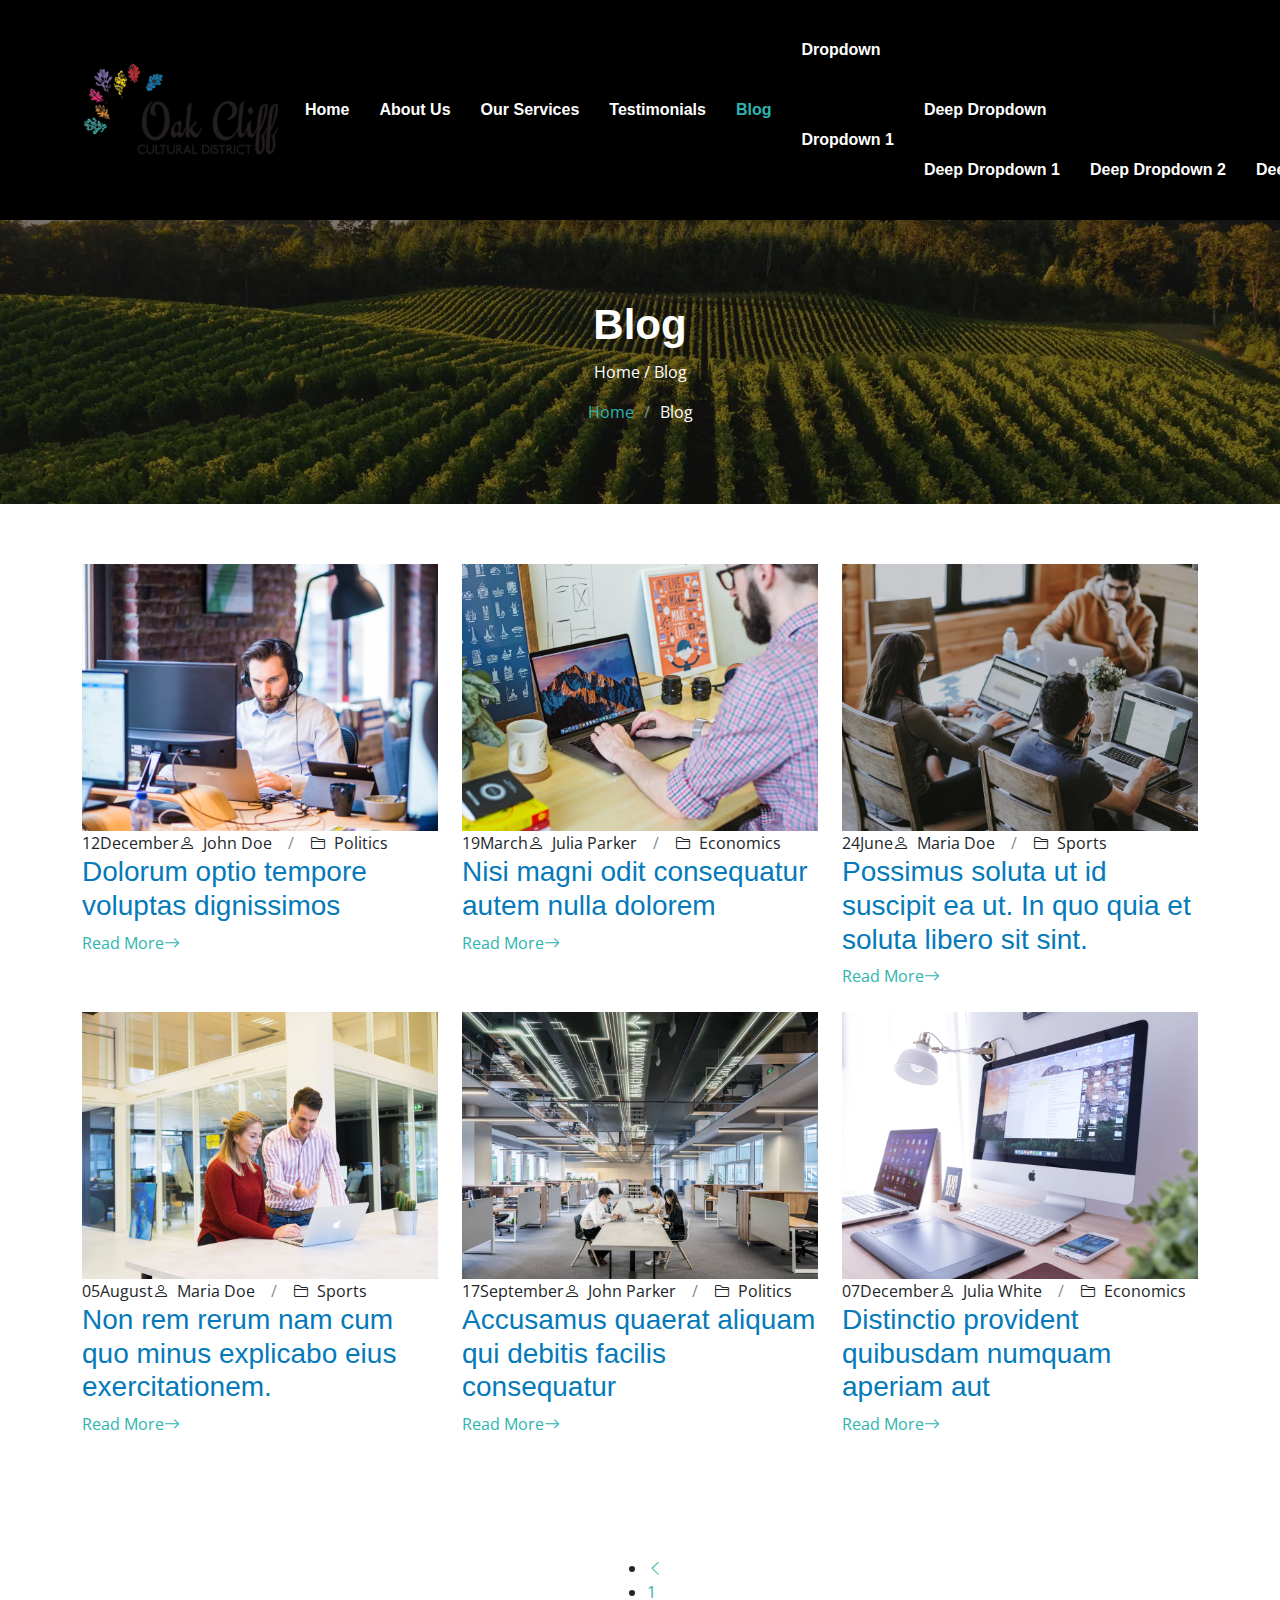
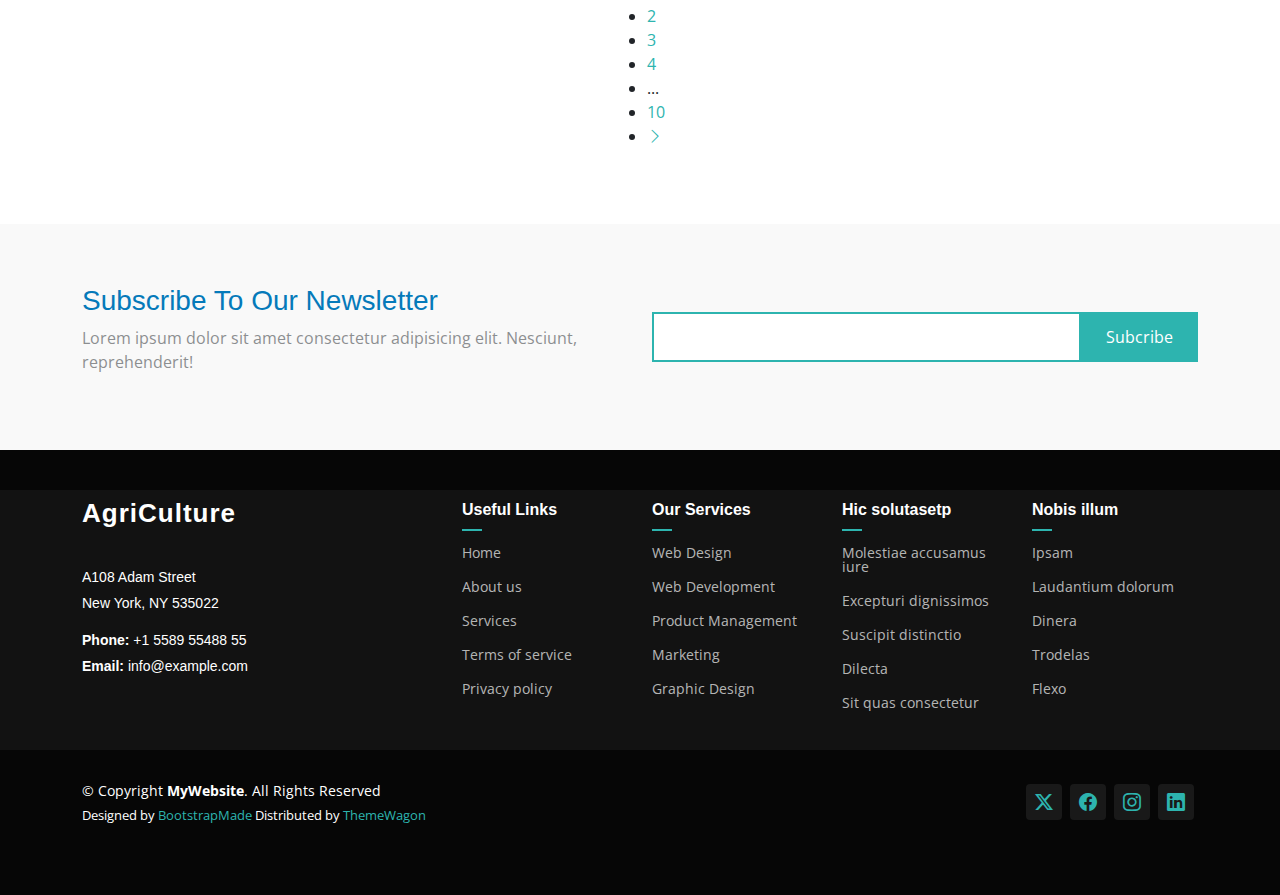
<file: blog.html>
<!DOCTYPE html>
<html lang="en">

<head>
  <meta charset="utf-8">
  <meta content="width=device-width, initial-scale=1.0" name="viewport">
  <title>Blog - AgriCulture Bootstrap Template</title>
  <meta name="description" content="">
  <meta name="keywords" content="">

  <!-- Favicons -->
  <link href="assets/img/favicon.png" rel="icon">
  <link href="assets/img/apple-touch-icon.png" rel="apple-touch-icon">

  <!-- Fonts -->
  <link href="https://fonts.googleapis.com" rel="preconnect">
  <link href="https://fonts.gstatic.com" rel="preconnect" crossorigin>
  <link href="https://fonts.googleapis.com/css2?family=Open+Sans:ital,wght@0,300;0,400;0,500;0,600;0,700;0,800;1,300;1,400;1,500;1,600;1,700;1,800&family=Marcellus:wght@400&display=swap" rel="stylesheet">

  <!-- Vendor CSS Files -->
  <link href="assets/vendor/bootstrap/css/bootstrap.min.css" rel="stylesheet">
  <link href="assets/vendor/bootstrap-icons/bootstrap-icons.css" rel="stylesheet">
  <link href="assets/vendor/aos/aos.css" rel="stylesheet">
  <link href="assets/vendor/swiper/swiper-bundle.min.css" rel="stylesheet">
  <link href="assets/vendor/glightbox/css/glightbox.min.css" rel="stylesheet">

  <!-- Main CSS File -->
  <link href="assets/css/main.css" rel="stylesheet">

  <!-- =======================================================
  * Template Name: AgriCulture
  * Template URL: https://bootstrapmade.com/agriculture-bootstrap-website-template/
  * Updated: Aug 07 2024 with Bootstrap v5.3.3
  * Author: BootstrapMade.com
  * License: https://bootstrapmade.com/license/
  ======================================================== -->
</head>

<body class="blog-page">

  <header id="header" class="header d-flex align-items-center position-relative">
    <div class="container-fluid container-xl position-relative d-flex align-items-center justify-content-between">

      <a href="index.html" class="logo d-flex align-items-center">
        <!-- Uncomment the line below if you also wish to use an image logo -->
        <img src="assets/img/logo.png" alt="AgriCulture">
        <!-- <h1 class="sitename">AgriCulture</h1>  -->
      </a>

      <nav id="navmenu" class="navmenu">
        <ul>
          <li><a href="index.html">Home</a></li>
          <li><a href="about.html">About Us</a></li>
          <li><a href="services.html">Our Services</a></li>
          <li><a href="testimonials.html">Testimonials</a></li>
          <li><a href="blog.html" class="active">Blog</a></li>
          <li class="dropdown"><a href="#"><span>Dropdown</span> <i class="bi bi-chevron-down toggle-dropdown"></i></a>
            <ul>
              <li><a href="#">Dropdown 1</a></li>
              <li class="dropdown"><a href="#"><span>Deep Dropdown</span> <i class="bi bi-chevron-down toggle-dropdown"></i></a>
                <ul>
                  <li><a href="#">Deep Dropdown 1</a></li>
                  <li><a href="#">Deep Dropdown 2</a></li>
                  <li><a href="#">Deep Dropdown 3</a></li>
                  <li><a href="#">Deep Dropdown 4</a></li>
                  <li><a href="#">Deep Dropdown 5</a></li>
                </ul>
              </li>
              <li><a href="#">Dropdown 2</a></li>
              <li><a href="#">Dropdown 3</a></li>
              <li><a href="#">Dropdown 4</a></li>
            </ul>
          </li>
          <li><a href="contact.html">Contact</a></li>
        </ul>
        <i class="mobile-nav-toggle d-xl-none bi bi-list"></i>
      </nav>

    </div>
  </header>

  <main class="main">

    <!-- Page Title -->
    <div class="page-title dark-background" data-aos="fade" style="background-image: url(assets/img/page-title-bg.webp);">
      <div class="container position-relative">
        <h1>Blog</h1>
        <p>
          Home
          /
          Blog</p>
        <nav class="breadcrumbs">
          <ol>
            <li><a href="index.html">Home</a></li>
            <li class="current">Blog</li>
          </ol>
        </nav>
      </div>
    </div><!-- End Page Title -->

    <!-- Blog Posts 2 Section -->
    <section id="blog-posts-2" class="blog-posts-2 section">

      <div class="container">
        <div class="row gy-4">

          <div class="col-lg-4">
            <article class="position-relative h-100">

              <div class="post-img position-relative overflow-hidden">
                <img src="assets/img/blog/blog-1.jpg" class="img-fluid" alt="">
              </div>

              <div class="meta d-flex align-items-end">
                <span class="post-date"><span>12</span>December</span>
                <div class="d-flex align-items-center">
                  <i class="bi bi-person"></i> <span class="ps-2">John Doe</span>
                </div>
                <span class="px-3 text-black-50">/</span>
                <div class="d-flex align-items-center">
                  <i class="bi bi-folder2"></i> <span class="ps-2">Politics</span>
                </div>
              </div>

              <div class="post-content d-flex flex-column">

                <h3 class="post-title">Dolorum optio tempore voluptas dignissimos</h3>
                <a href="blog-details.html" class="readmore stretched-link"><span>Read More</span><i class="bi bi-arrow-right"></i></a>

              </div>

            </article>
          </div><!-- End post list item -->

          <div class="col-lg-4">
            <article class="position-relative h-100">

              <div class="post-img position-relative overflow-hidden">
                <img src="assets/img/blog/blog-2.jpg" class="img-fluid" alt="">
              </div>

              <div class="meta d-flex align-items-end">
                <span class="post-date"><span>19</span>March</span>
                <div class="d-flex align-items-center">
                  <i class="bi bi-person"></i> <span class="ps-2">Julia Parker</span>
                </div>
                <span class="px-3 text-black-50">/</span>
                <div class="d-flex align-items-center">
                  <i class="bi bi-folder2"></i> <span class="ps-2">Economics</span>
                </div>
              </div>

              <div class="post-content d-flex flex-column">
                <h3 class="post-title">Nisi magni odit consequatur autem nulla dolorem</h3>
                <a href="blog-details.html" class="readmore stretched-link"><span>Read More</span><i class="bi bi-arrow-right"></i></a>
              </div>

            </article>
          </div><!-- End post list item -->

          <div class="col-lg-4">
            <article class="position-relative h-100">

              <div class="post-img position-relative overflow-hidden">
                <img src="assets/img/blog/blog-3.jpg" class="img-fluid" alt="">
              </div>
              <div class="meta d-flex align-items-end">
                <span class="post-date"><span>24</span>June</span>
                <div class="d-flex align-items-center">
                  <i class="bi bi-person"></i> <span class="ps-2">Maria Doe</span>
                </div>
                <span class="px-3 text-black-50">/</span>
                <div class="d-flex align-items-center">
                  <i class="bi bi-folder2"></i> <span class="ps-2">Sports</span>
                </div>
              </div>

              <div class="post-content d-flex flex-column">
                <h3 class="post-title">Possimus soluta ut id suscipit ea ut. In quo quia et soluta libero sit sint.</h3>
                <a href="blog-details.html" class="readmore stretched-link"><span>Read More</span><i class="bi bi-arrow-right"></i></a>
              </div>

            </article>
          </div><!-- End post list item -->

          <div class="col-lg-4">
            <article class="position-relative h-100">

              <div class="post-img position-relative overflow-hidden">
                <img src="assets/img/blog/blog-4.jpg" class="img-fluid" alt="">
              </div>
              <div class="meta d-flex align-items-end">
                <span class="post-date"><span>05</span>August</span>
                <div class="d-flex align-items-center">
                  <i class="bi bi-person"></i> <span class="ps-2">Maria Doe</span>
                </div>
                <span class="px-3 text-black-50">/</span>
                <div class="d-flex align-items-center">
                  <i class="bi bi-folder2"></i> <span class="ps-2">Sports</span>
                </div>
              </div>

              <div class="post-content d-flex flex-column">
                <h3 class="post-title">Non rem rerum nam cum quo minus explicabo eius exercitationem.</h3>
                <a href="blog-details.html" class="readmore stretched-link"><span>Read More</span><i class="bi bi-arrow-right"></i></a>
              </div>

            </article>
          </div><!-- End post list item -->

          <div class="col-lg-4">
            <article class="position-relative h-100">

              <div class="post-img position-relative overflow-hidden">
                <img src="assets/img/blog/blog-5.jpg" class="img-fluid" alt="">
              </div>

              <div class="meta d-flex align-items-end">
                <span class="post-date"><span>17</span>September</span>
                <div class="d-flex align-items-center">
                  <i class="bi bi-person"></i> <span class="ps-2">John Parker</span>
                </div>
                <span class="px-3 text-black-50">/</span>
                <div class="d-flex align-items-center">
                  <i class="bi bi-folder2"></i> <span class="ps-2">Politics</span>
                </div>
              </div>

              <div class="post-content d-flex flex-column">

                <h3 class="post-title">Accusamus quaerat aliquam qui debitis facilis consequatur</h3>
                <a href="blog-details.html" class="readmore stretched-link"><span>Read More</span><i class="bi bi-arrow-right"></i></a>

              </div>

            </article>
          </div><!-- End post list item -->

          <div class="col-lg-4">
            <article class="position-relative h-100">

              <div class="post-img position-relative overflow-hidden">
                <img src="assets/img/blog/blog-6.jpg" class="img-fluid" alt="">
              </div>

              <div class="meta d-flex align-items-end">
                <span class="post-date"><span>07</span>December</span>
                <div class="d-flex align-items-center">
                  <i class="bi bi-person"></i> <span class="ps-2">Julia White</span>
                </div>
                <span class="px-3 text-black-50">/</span>
                <div class="d-flex align-items-center">
                  <i class="bi bi-folder2"></i> <span class="ps-2">Economics</span>
                </div>
              </div>

              <div class="post-content d-flex flex-column">

                <h3 class="post-title">Distinctio provident quibusdam numquam aperiam aut</h3>
                <a href="blog-details.html" class="readmore stretched-link"><span>Read More</span><i class="bi bi-arrow-right"></i></a>

              </div>

            </article>
          </div><!-- End post list item -->

        </div>
      </div>

    </section><!-- /Blog Posts 2 Section -->

    <!-- Blog Pagination Section -->
    <section id="blog-pagination" class="blog-pagination section">

      <div class="container">
        <div class="d-flex justify-content-center">
          <ul>
            <li><a href="#"><i class="bi bi-chevron-left"></i></a></li>
            <li><a href="#">1</a></li>
            <li><a href="#" class="active">2</a></li>
            <li><a href="#">3</a></li>
            <li><a href="#">4</a></li>
            <li>...</li>
            <li><a href="#">10</a></li>
            <li><a href="#"><i class="bi bi-chevron-right"></i></a></li>
          </ul>
        </div>
      </div>

    </section><!-- /Blog Pagination Section -->

    <!-- Call To Action Section -->
    <section id="call-to-action" class="call-to-action section light-background">

      <div class="content">
        <div class="container">
          <div class="row align-items-center">
            <div class="col-lg-6">
              <h3>Subscribe To Our Newsletter</h3>
              <p class="opacity-50">
                Lorem ipsum dolor sit amet consectetur adipisicing elit.
                Nesciunt, reprehenderit!
              </p>
            </div>
            <div class="col-lg-6">
              <form action="forms/newsletter.php" class="form-subscribe php-email-form">
                <div class="form-group d-flex align-items-stretch">
                  <input type="email" name="email" class="form-control h-100" placeholder="Enter your e-mail">
                  <input type="submit" class="btn btn-secondary px-4" value="Subcribe">
                </div>
                <div class="loading">Loading</div>
                <div class="error-message"></div>
                <div class="sent-message">
                  Your subscription request has been sent. Thank you!
                </div>
              </form>
            </div>
          </div>
        </div>
      </div>
    </section><!-- /Call To Action Section -->

  </main>

  <footer id="footer" class="footer dark-background">

    <div class="footer-top">
      <div class="container">
        <div class="row gy-4">
          <div class="col-lg-4 col-md-6 footer-about">
            <a href="index.html" class="logo d-flex align-items-center">
              <span class="sitename">AgriCulture</span>
            </a>
            <div class="footer-contact pt-3">
              <p>A108 Adam Street</p>
              <p>New York, NY 535022</p>
              <p class="mt-3"><strong>Phone:</strong> <span>+1 5589 55488 55</span></p>
              <p><strong>Email:</strong> <span>info@example.com</span></p>
            </div>
          </div>

          <div class="col-lg-2 col-md-3 footer-links">
            <h4>Useful Links</h4>
            <ul>
              <li><a href="#">Home</a></li>
              <li><a href="#">About us</a></li>
              <li><a href="#">Services</a></li>
              <li><a href="#">Terms of service</a></li>
              <li><a href="#">Privacy policy</a></li>
            </ul>
          </div>

          <div class="col-lg-2 col-md-3 footer-links">
            <h4>Our Services</h4>
            <ul>
              <li><a href="#">Web Design</a></li>
              <li><a href="#">Web Development</a></li>
              <li><a href="#">Product Management</a></li>
              <li><a href="#">Marketing</a></li>
              <li><a href="#">Graphic Design</a></li>
            </ul>
          </div>

          <div class="col-lg-2 col-md-3 footer-links">
            <h4>Hic solutasetp</h4>
            <ul>
              <li><a href="#">Molestiae accusamus iure</a></li>
              <li><a href="#">Excepturi dignissimos</a></li>
              <li><a href="#">Suscipit distinctio</a></li>
              <li><a href="#">Dilecta</a></li>
              <li><a href="#">Sit quas consectetur</a></li>
            </ul>
          </div>

          <div class="col-lg-2 col-md-3 footer-links">
            <h4>Nobis illum</h4>
            <ul>
              <li><a href="#">Ipsam</a></li>
              <li><a href="#">Laudantium dolorum</a></li>
              <li><a href="#">Dinera</a></li>
              <li><a href="#">Trodelas</a></li>
              <li><a href="#">Flexo</a></li>
            </ul>
          </div>

        </div>
      </div>
    </div>

    <div class="copyright text-center">
      <div class="container d-flex flex-column flex-lg-row justify-content-center justify-content-lg-between align-items-center">

        <div class="d-flex flex-column align-items-center align-items-lg-start">
          <div>
            © Copyright <strong><span>MyWebsite</span></strong>. All Rights Reserved
          </div>
          <div class="credits">
            <!-- All the links in the footer should remain intact. -->
            <!-- You can delete the links only if you purchased the pro version. -->
            <!-- Licensing information: https://bootstrapmade.com/license/ -->
            <!-- Purchase the pro version with working PHP/AJAX contact form: https://bootstrapmade.com/herobiz-bootstrap-business-template/ -->
            Designed by <a href="https://bootstrapmade.com/">BootstrapMade</a> Distributed by <a href="https://themewagon.com">ThemeWagon</a>
          </div>
        </div>

        <div class="social-links order-first order-lg-last mb-3 mb-lg-0">
          <a href=""><i class="bi bi-twitter-x"></i></a>
          <a href=""><i class="bi bi-facebook"></i></a>
          <a href=""><i class="bi bi-instagram"></i></a>
          <a href=""><i class="bi bi-linkedin"></i></a>
        </div>

      </div>
    </div>

  </footer>

  <!-- Scroll Top -->
  <a href="#" id="scroll-top" class="scroll-top d-flex align-items-center justify-content-center"><i class="bi bi-arrow-up-short"></i></a>

  <!-- Preloader -->
  <div id="preloader"></div>

  <!-- Vendor JS Files -->
  <script src="assets/vendor/bootstrap/js/bootstrap.bundle.min.js"></script>
  <script src="assets/vendor/php-email-form/validate.js"></script>
  <script src="assets/vendor/aos/aos.js"></script>
  <script src="assets/vendor/swiper/swiper-bundle.min.js"></script>
  <script src="assets/vendor/glightbox/js/glightbox.min.js"></script>

  <!-- Main JS File -->
  <script src="assets/js/main.js"></script>

</body>

</html>
</file>
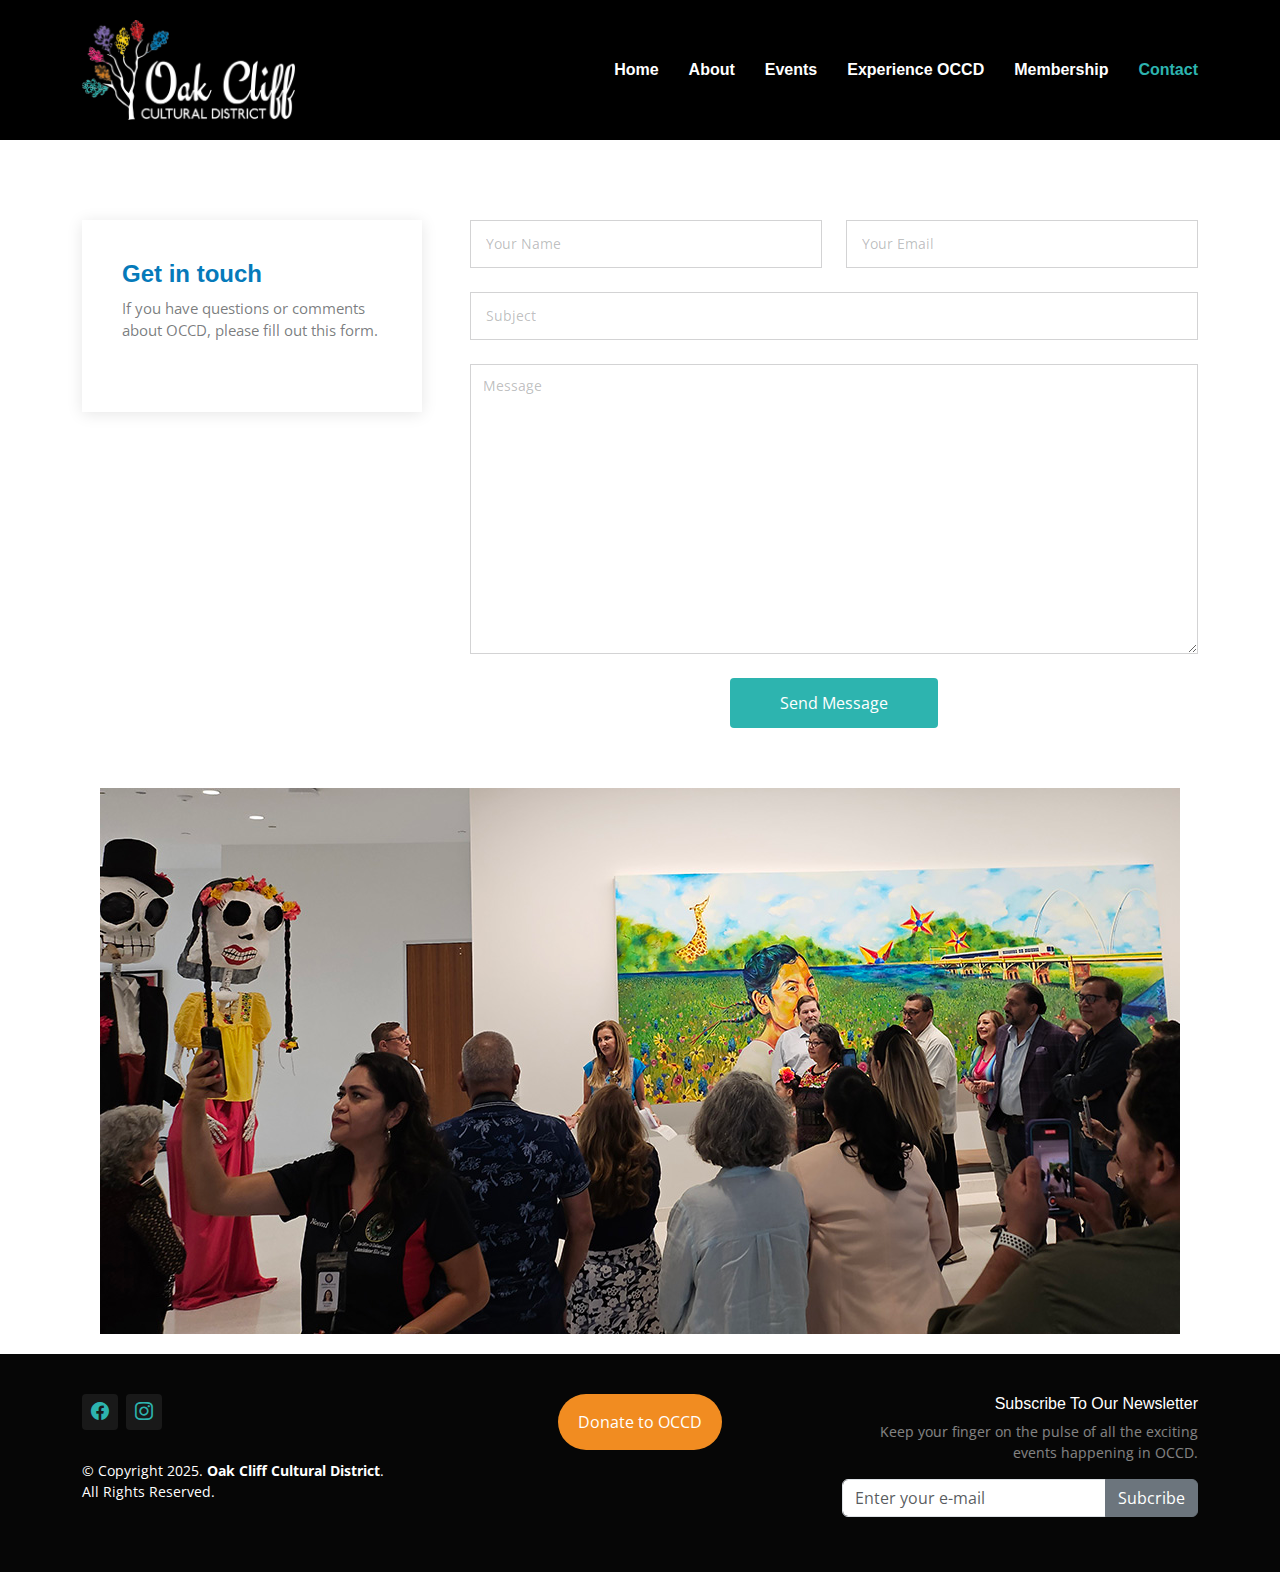
<file: contact.html>
<!DOCTYPE html>
<html lang="en">
  <head>
    <meta charset="utf-8" />
    <meta content="width=device-width, initial-scale=1.0" name="viewport" />
    <title>Contact OCCD</title>
    <meta name="description" content="" />
    <meta name="keywords" content="" />

    <!-- Favicons -->
    <link href="assets/img/favicon.png" rel="icon" />
    <link href="assets/img/apple-touch-icon.png" rel="apple-touch-icon" />

    <!-- Fonts -->
    <link href="https://fonts.googleapis.com" rel="preconnect" />
    <link href="https://fonts.gstatic.com" rel="preconnect" crossorigin />
    <link
      href="https://fonts.googleapis.com/css2?family=Open+Sans:ital,wght@0,300;0,400;0,500;0,600;0,700;0,800;1,300;1,400;1,500;1,600;1,700;1,800&family=Marcellus:wght@400&display=swap"
      rel="stylesheet"
    />

    <!-- Vendor CSS Files -->
    <link
      href="assets/vendor/bootstrap/css/bootstrap.min.css"
      rel="stylesheet"
    />
    <link
      href="assets/vendor/bootstrap-icons/bootstrap-icons.css"
      rel="stylesheet"
    />
    <link href="assets/vendor/aos/aos.css" rel="stylesheet" />
    <link href="assets/vendor/swiper/swiper-bundle.min.css" rel="stylesheet" />
    <link
      href="assets/vendor/glightbox/css/glightbox.min.css"
      rel="stylesheet"
    />

    <!-- Main CSS File -->
    <link href="assets/css/main.css" rel="stylesheet" />
  </head>

  <body class="contact-page">
    <header
      id="header"
      class="header d-flex align-items-center position-relative"
    >
      <div
        class="container-fluid container-xl position-relative d-flex align-items-center justify-content-between"
      >
        <a href="index.html" class="logo d-flex align-items-center">
          <img src="assets/img/OCCD_logo_reverse.png" alt="OCCD logo" />

          <!-- Uncomment the line below if you also wish to use an image logo -->
          <!-- <h1 class="sitename">AgriCulture</h1>  -->
        </a>

        <nav id="navmenu" class="navmenu">
          <ul>
            <li><a href="index.html">Home</a></li>
            <li><a href="about.html">About</a></li>
            <li><a href="events.html">Events</a></li>
            <li><a href="experienceoccd.html">Experience OCCD</a></li>
            <li><a href="membership.html">Membership</a></li>
            <li><a href="contact.html" class="active">Contact</a></li>
          </ul>
          <i class="mobile-nav-toggle d-xl-none bi bi-list"></i>
        </nav>
      </div>
    </header>

    <main class="main">
      <!-- Contact Section -->
      <section id="contact" class="contact section">
        <div class="container" data-aos="fade">
          <div class="row gy-5 gx-lg-5">
            <div class="col-lg-4">
              <div class="info">
                <h3>Get in touch</h3>
                <p>
                  If you have questions or comments about OCCD, please fill out this form.
                </p>
                <!-- End Info Item -->
              </div>
            </div>

            <div class="col-lg-8">
              <form
                action="forms/contact.php"
                method="post"
                role="form"
                class="php-email-form"
              >
                <div class="row">
                  <div class="col-md-6 form-group">
                    <input
                      type="text"
                      name="name"
                      class="form-control"
                      id="name"
                      placeholder="Your Name"
                      required=""
                    />
                  </div>
                  <div class="col-md-6 form-group mt-3 mt-md-0">
                    <input
                      type="email"
                      class="form-control"
                      name="email"
                      id="email"
                      placeholder="Your Email"
                      required=""
                    />
                  </div>
                </div>
                <div class="form-group mt-3">
                  <input
                    type="text"
                    class="form-control"
                    name="subject"
                    id="subject"
                    placeholder="Subject"
                    required=""
                  />
                </div>
                <div class="form-group mt-3">
                  <textarea
                    class="form-control"
                    name="message"
                    placeholder="Message"
                    required=""
                  ></textarea>
                </div>
                <div class="my-3">
                  <div class="loading">Loading</div>
                  <div class="error-message"></div>
                  <div class="sent-message">
                    Your message has been sent. Thank you!
                  </div>
                </div>
                <div class="text-center">
                  <button type="submit">Send Message</button>
                </div>
              </form>
            </div>
            <!-- End Contact Form -->
          </div>
        </div>
      </section>
      <!-- /Contact Section -->

      <div class="contactImage">
        <img src="assets/img/20230928_184006_sm.jpg" alt="Dallas skyline at dusk" />
      </div>

   </main>

   <footer id="footer" class="footer dark-background">
    <div class="container">
    <div class="row">
      <div class="col-lg-4 order-2 order-lg-0 text-center text-lg-start">
        <div>
          <div class="social-links order-first order-lg-last mb-3 mb-lg-0">
            <a href="https://www.facebook.com/profile.php?id=61556884206689"><i class="bi bi-facebook"></i></a>
            <a href=""><i class="bi bi-instagram"></i></a>
          </div>
        </div>
        <div class="copyright">
          © Copyright 2025. <strong>Oak Cliff Cultural District</strong>. <br>All Rights Reserved.
        </div>
      </div>
      <div class="col-lg-4 text-center order-1 order-lg-1 p-5 p-lg-0">
        <button class="btn donationButton">Donate to OCCD</button>
      </div>
      <div class="col-lg-4 order-0 order-lg-2">
        <div class="content">
          <div class="">
            <div class="align-items-center">
              <div class="text-center text-lg-end">
                <h6>Subscribe To Our Newsletter</h3>
                <p class="opacity-50">
                  Keep your finger on the pulse of all the exciting events happening in OCCD.
                </p>
              </div>
              <div class="">
                <form
                  action="forms/newsletter.php"
                  class="form-subscribe php-email-form"
                >
                  <div class="input-group">
                    <input
                    type="email"
                    name="email"
                    class="form-control"
                    placeholder="Enter your e-mail"
                    aria-label="Enter your e-mail" aria-describedby="Subcribe"
                  />
                  <button class="btn btn-secondary" type="submit" id="Subcribe">Subcribe</button>


                  </div>
                  <div class="loading">Loading</div>
                  <div class="error-message"></div>
                  <div class="sent-message">
                    Your subscription request has been sent. Thank you!
                  </div>
                </form>
              </div>
            </div>
          </div>
        </div>
      </div>
    </div>
    </div>
   </footer>

 

    <!-- Scroll Top -->
    <a
      href="#"
      id="scroll-top"
      class="scroll-top d-flex align-items-center justify-content-center"
      ><i class="bi bi-arrow-up-short"></i
    ></a>

    <!-- Preloader -->
    <div id="preloader"></div>

    <!-- Vendor JS Files -->
    <script src="assets/vendor/bootstrap/js/bootstrap.bundle.min.js"></script>
    <script src="assets/vendor/php-email-form/validate.js"></script>
    <script src="assets/vendor/aos/aos.js"></script>
    <script src="assets/vendor/swiper/swiper-bundle.min.js"></script>
    <script src="assets/vendor/glightbox/js/glightbox.min.js"></script>

    <!-- Main JS File -->
    <script src="assets/js/main.js"></script>
  </body>
</html>
</file>
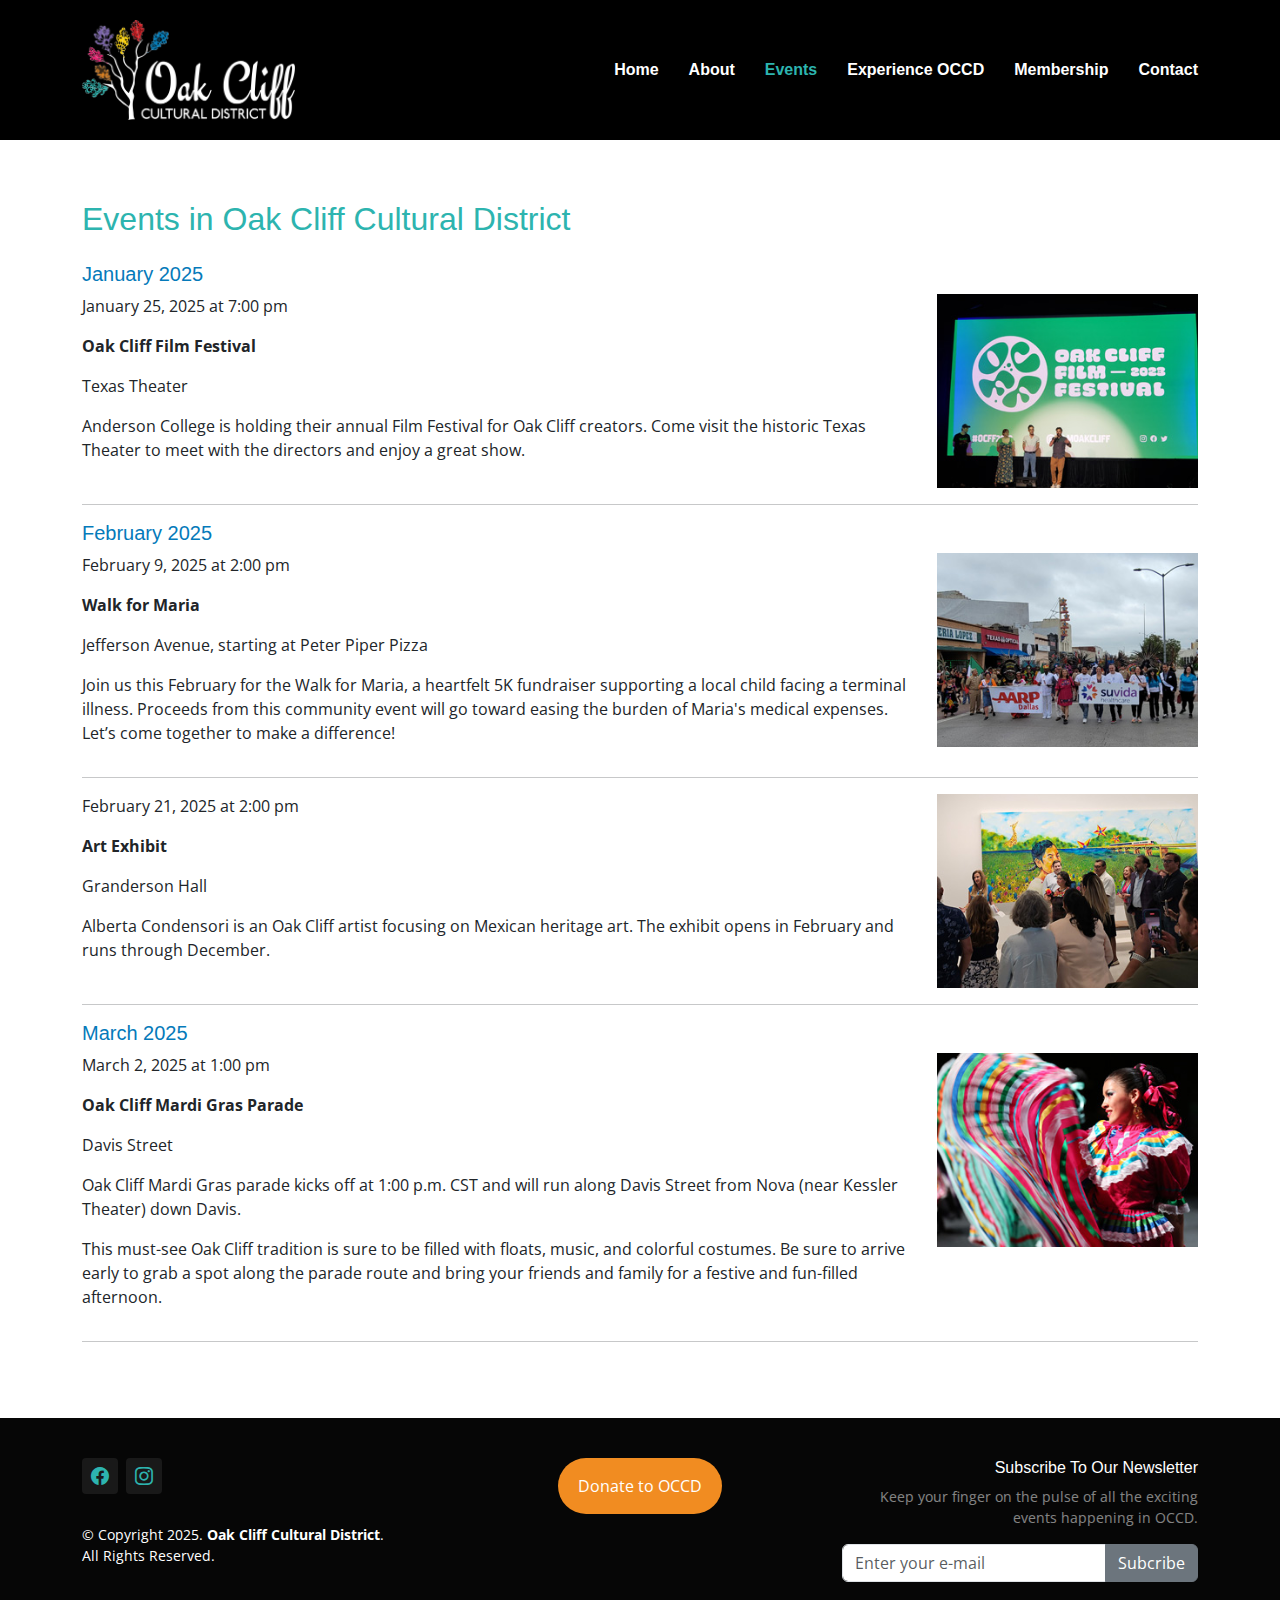
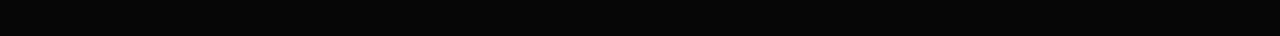
<file: events.html>
<!DOCTYPE html>
<html lang="en">
  <head>
    <meta charset="utf-8" />
    <meta content="width=device-width, initial-scale=1.0" name="viewport" />
    <title>Events in OCCD</title>
    <meta name="description" content="" />
    <meta name="keywords" content="" />

    <!-- Favicons -->
    <link href="assets/img/favicon.png" rel="icon" />
    <link href="assets/img/apple-touch-icon.png" rel="apple-touch-icon" />

    <!-- Fonts -->
    <link href="https://fonts.googleapis.com" rel="preconnect" />
    <link href="https://fonts.gstatic.com" rel="preconnect" crossorigin />
    <link
      href="https://fonts.googleapis.com/css2?family=Open+Sans:ital,wght@0,300;0,400;0,500;0,600;0,700;0,800;1,300;1,400;1,500;1,600;1,700;1,800&family=Marcellus:wght@400&display=swap"
      rel="stylesheet"
    />

    <!-- Vendor CSS Files -->
    <link
      href="assets/vendor/bootstrap/css/bootstrap.min.css"
      rel="stylesheet"
    />
    <link
      href="assets/vendor/bootstrap-icons/bootstrap-icons.css"
      rel="stylesheet"
    />
    <link href="assets/vendor/aos/aos.css" rel="stylesheet" />
    <link href="assets/vendor/swiper/swiper-bundle.min.css" rel="stylesheet" />
    <link
      href="assets/vendor/glightbox/css/glightbox.min.css"
      rel="stylesheet"
    />

    <!-- Main CSS File -->
    <link href="assets/css/main.css" rel="stylesheet" />
  </head>

  <body class="about-page">
    <header
      id="header"
      class="header d-flex align-items-center position-relative"
    >
      <div
        class="container-fluid container-xl position-relative d-flex align-items-center justify-content-between"
      >
        <a href="index.html" class="logo d-flex align-items-center">
          <img src="assets/img/OCCD_logo_reverse.png" alt="OCCD logo" />
        </a>

        <nav id="navmenu" class="navmenu">
          <ul>
            <li><a href="index.html">Home</a></li>
            <li><a href="about.html">About</a></li>
            <li><a href="events.html" class="active">Events</a></li>
            <li><a href="experienceoccd.html">Experience OCCD</a></li>
            <li><a href="membership.html">Membership</a></li>
            <li><a href="contact.html">Contact</a></li>
          </ul>
          <i class="mobile-nav-toggle d-xl-none bi bi-list"></i>
        </nav>
      </div>
    </header>

    <main class="main">
      <!-- About 3 Section -->
      <section id="about-3" class="about-3 section">
        <div class="container">
          <div class="row gy-4 justify-content-between align-items-center">

              <h2 class="content-title mb-4">
                Events in Oak Cliff Cultural District
              </h2>

              <div class="container">

            <!-- Month -->
              <h5>January 2025</h5>

              <!-- Event -->
                <div class="row mt-2 mb-2">
                  <div class="col-9">
                    <p>January 25, 2025 at 7:00 pm</p>
                    <p><strong>Oak Cliff Film Festival</strong></p>
                    <p>Texas Theater</p>
                    <p>Anderson College is holding their annual Film Festival for Oak Cliff creators. Come visit the historic Texas Theater to meet with the directors and enjoy a great show.</p>
                  </div>
                  <div class="col-3">
                    <img class="w-100" src="./assets/img/events/event_image_film.jpg">
                  </div>
                </div>
                <hr>
              <!-- End Event -->

                 
              <!-- Month -->
                <h5>February 2025</h5>

                <!-- Event -->
                <div class="row mt-2 mb-2">
                  <div class="col-9">
                    <p>February 9, 2025 at 2:00 pm</p>
                    <p><strong>Walk for Maria</strong></p>
                    <p>Jefferson Avenue, starting at Peter Piper Pizza</p>
                    <p>Join us this February for the Walk for Maria, a heartfelt 5K fundraiser supporting a local child facing a terminal illness. Proceeds from this community event will go toward easing the burden of Maria's medical expenses. Let’s come together to make a difference!</p>
                  </div>
                  <div class="col-3">
                    <img class="w-100" src="./assets/img/events/event_image_walk.jpg">
                  </div>
                </div>
                <hr>
                <!-- End Event -->

                 <!-- Event -->
                   <div class="row mt-2 mb-2">
                      <div class="col-9">
                      <p>February 21, 2025 at 2:00 pm</p>
                      <p><strong>Art Exhibit</strong></p>
                      <p>Granderson Hall</p>
                       <p>Alberta Condensori is an Oak Cliff artist focusing on Mexican heritage art. The exhibit opens in February and runs through December.</p>
                      </div>
                       <div class="col-3">
                        <img class="w-100" src="./assets/img/events/event_image_art.jpg">
                                  </div>
                                </div>
                                <hr>
                                <!-- End Event -->

              <!-- Month -->
                <h5>March 2025</h5>
                <!-- Event -->
                <div class="row mt-2 mb-2">
                  <div class="col-9">
                    <p>March 2, 2025 at 1:00 pm</p>
                    <p><strong>Oak Cliff Mardi Gras Parade</strong></p>
                    <p>Davis Street</p>
                    <p>Oak Cliff Mardi Gras parade kicks off at 1:00 p.m. CST and will run along Davis Street from Nova (near Kessler Theater) down Davis.</p>

                    <p>This must-see Oak Cliff tradition is sure to be filled with floats, music, and colorful costumes. Be sure to arrive early to grab a spot along the parade route and bring your friends and family for a festive and fun-filled afternoon.</p>
                  </div>
                  <div class="col-3">
                    <img class="w-100" src="./assets/img/events/filler_event_image.jpg">
                  </div>
                </div>
                <hr>
                <!-- End Event -->

              </div>
            </div>


          </div>
      </section>
    </main>


    <footer id="footer" class="footer dark-background">
      <div class="container">
      <div class="row">
        <div class="col-lg-4 order-2 order-lg-0 text-center text-lg-start">
          <div>
            <div class="social-links order-first order-lg-last mb-3 mb-lg-0">
              <a href="https://www.facebook.com/profile.php?id=61556884206689"><i class="bi bi-facebook"></i></a>
              <a href=""><i class="bi bi-instagram"></i></a>
            </div>
          </div>
          <div class="copyright">
            © Copyright 2025. <strong>Oak Cliff Cultural District</strong>. <br>All Rights Reserved.
          </div>
        </div>
        <div class="col-lg-4 text-center order-1 order-lg-1 p-5 p-lg-0">
          <button class="btn donationButton">Donate to OCCD</button>
        </div>
        <div class="col-lg-4 order-0 order-lg-2">
          <div class="content">
            <div class="">
              <div class="align-items-center">
                <div class="text-center text-lg-end">
                  <h6>Subscribe To Our Newsletter</h3>
                  <p class="opacity-50">
                    Keep your finger on the pulse of all the exciting events happening in OCCD.
                  </p>
                </div>
                <div class="">
                  <form
                    action="forms/newsletter.php"
                    class="form-subscribe php-email-form"
                  >
                    <div class="input-group">
                      <input
                      type="email"
                      name="email"
                      class="form-control"
                      placeholder="Enter your e-mail"
                      aria-label="Enter your e-mail" aria-describedby="Subcribe"
                    />
                    <button class="btn btn-secondary" type="submit" id="Subcribe">Subcribe</button>
  
  
                    </div>
                    <div class="loading">Loading</div>
                    <div class="error-message"></div>
                    <div class="sent-message">
                      Your subscription request has been sent. Thank you!
                    </div>
                  </form>
                </div>
              </div>
            </div>
          </div>
        </div>
      </div>
      </div>
     </footer>
  
    <!-- Scroll Top -->
    <a
      href="#"
      id="scroll-top"
      class="scroll-top d-flex align-items-center justify-content-center"
      ><i class="bi bi-arrow-up-short"></i
    ></a>

    <!-- Preloader -->
    <div id="preloader"></div>

    <!-- Vendor JS Files -->
    <script src="assets/vendor/bootstrap/js/bootstrap.bundle.min.js"></script>
    <script src="assets/vendor/php-email-form/validate.js"></script>
    <script src="assets/vendor/aos/aos.js"></script>
    <script src="assets/vendor/swiper/swiper-bundle.min.js"></script>
    <script src="assets/vendor/glightbox/js/glightbox.min.js"></script>

    <!-- Main JS File -->
    <script src="assets/js/main.js"></script>
  </body>
</html>
</file>
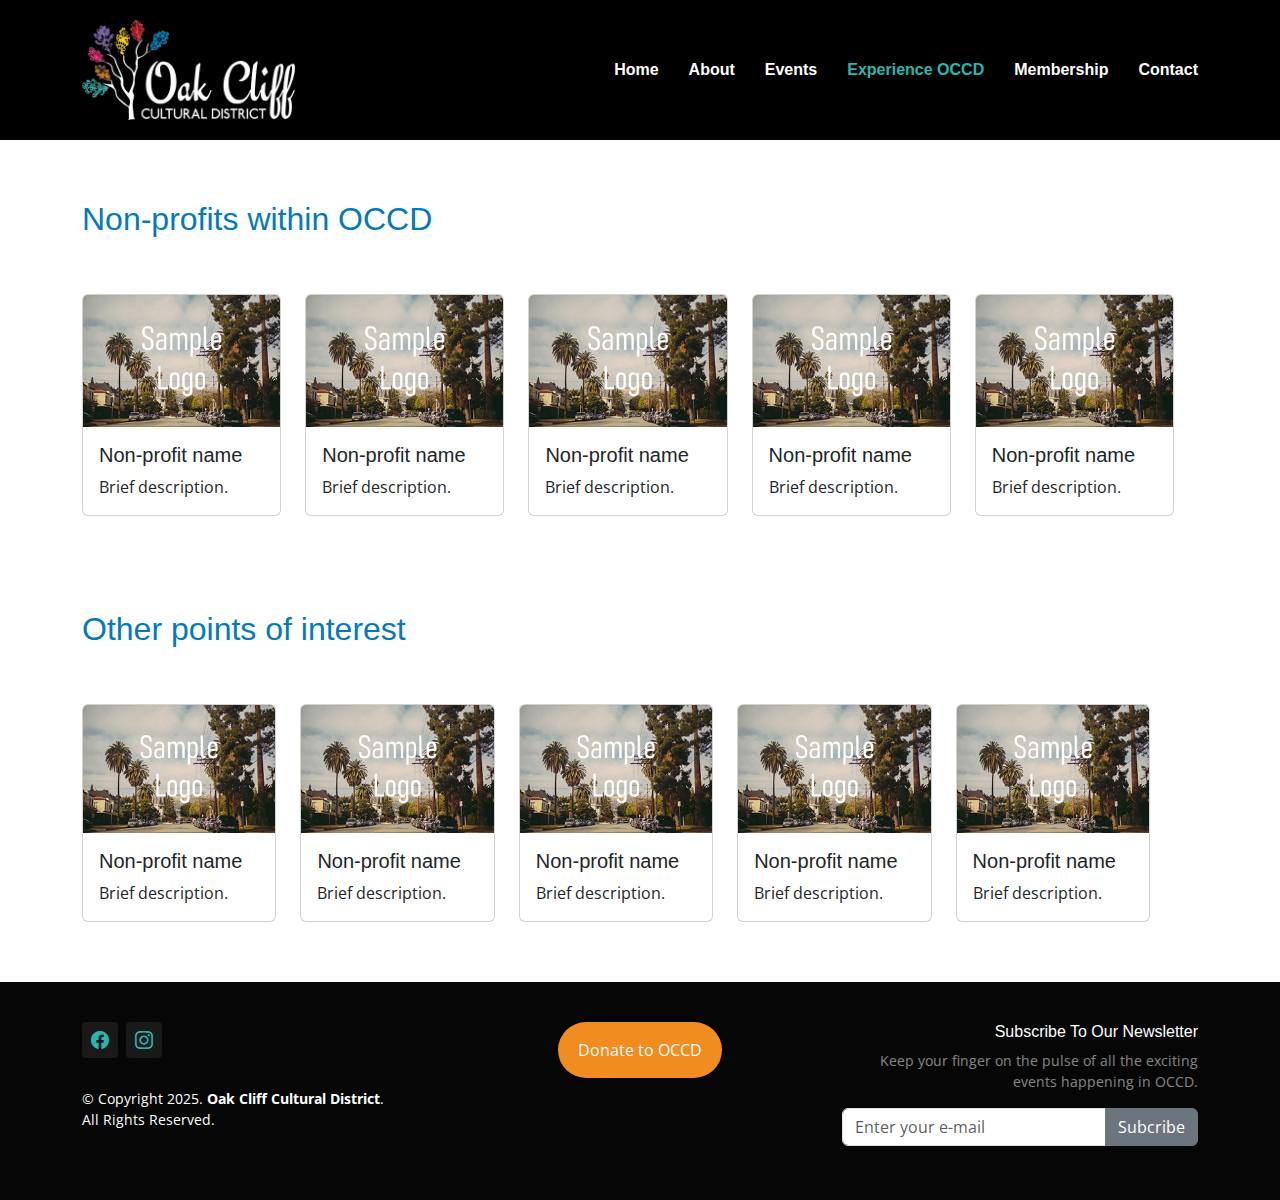
<file: experienceoccd.html>
<!DOCTYPE html>
<html lang="en">
  <head>
    <meta charset="utf-8" />
    <meta content="width=device-width, initial-scale=1.0" name="viewport" />
    <title>OCCD Events</title>
    <meta name="description" content="" />
    <meta name="keywords" content="" />

    <!-- Favicons -->
    <link href="assets/img/favicon.png" rel="icon" />
    <link href="assets/img/apple-touch-icon.png" rel="apple-touch-icon" />

    <!-- Fonts -->
    <link href="https://fonts.googleapis.com" rel="preconnect" />
    <link href="https://fonts.gstatic.com" rel="preconnect" crossorigin />
    <link
      href="https://fonts.googleapis.com/css2?family=Open+Sans:ital,wght@0,300;0,400;0,500;0,600;0,700;0,800;1,300;1,400;1,500;1,600;1,700;1,800&family=Marcellus:wght@400&display=swap"
      rel="stylesheet"
    />

    <!-- Vendor CSS Files -->
    <link
      href="assets/vendor/bootstrap/css/bootstrap.min.css"
      rel="stylesheet"
    />
    <link
      href="assets/vendor/bootstrap-icons/bootstrap-icons.css"
      rel="stylesheet"
    />
    <link href="assets/vendor/aos/aos.css" rel="stylesheet" />
    <link href="assets/vendor/swiper/swiper-bundle.min.css" rel="stylesheet" />
    <link
      href="assets/vendor/glightbox/css/glightbox.min.css"
      rel="stylesheet"
    />

    <!-- Main CSS File -->
    <link href="assets/css/main.css" rel="stylesheet" />
  </head>

  <body class="contact-page">
    <header
      id="header"
      class="header d-flex align-items-center position-relative">
      <div
        class="container-fluid container-xl position-relative d-flex align-items-center justify-content-between">
        <a href="index.html" class="logo d-flex align-items-center">
          <img src="assets/img/OCCD_logo_reverse.png" alt="OCCD logo" />
        </a>

        <nav id="navmenu" class="navmenu">
          <ul>
            <li><a href="index.html">Home</a></li>
            <li><a href="about.html">About</a></li>
            <li><a href="events.html">Events</a></li>
            <li><a href="experienceoccd.html" class="active">Experience OCCD</a></li>
            <li><a href="membership.html">Membership</a></li>
            <li><a href="contact.html">Contact</a></li>
          </ul>
          <i class="mobile-nav-toggle d-xl-none bi bi-list"></i>
        </nav>
      </div>
    </header>

    <main class="main">
      <!-- About 3 Section -->
      <section id="about-3" class="about-3 section">
        <div class="container">
          <div class="row gy-4 justify-content-between align-items-center">
              <h2>Non-profits within OCCD</h2>
              <div class="row row-cols-1 row-cols-md-5 g-4">
                <div class="col">
                  <div class="card">
                    <img src="assets/img/sampleLogo.jpg" class="card-img-top" alt="sample logo"/>
                    <div class="card-body">
                      <h5 class="card-title">Non-profit name</h5>
                      <p class="card-text">
                        Brief description.
                      </p>
                    </div>
                  </div>
                </div>
                <div class="col">
                  <div class="card">
                    <img src="assets/img/sampleLogo.jpg" class="card-img-top" alt="sample logo"/>
                    <div class="card-body">
                      <h5 class="card-title">Non-profit name</h5>
                      <p class="card-text">
                        Brief description.
                      </p>
                    </div>
                  </div>
                </div>
                <div class="col">
                  <div class="card">
                    <img src="assets/img/sampleLogo.jpg" class="card-img-top" alt="sample logo"/>
                    <div class="card-body">
                      <h5 class="card-title">Non-profit name</h5>
                      <p class="card-text">
                        Brief description.
                      </p>
                    </div>
                  </div>
                </div>
                <div class="col">
                  <div class="card">
                    <img src="assets/img/sampleLogo.jpg" class="card-img-top" alt="sample logo"/>
                    <div class="card-body">
                      <h5 class="card-title">Non-profit name</h5>
                      <p class="card-text">
                        Brief description.
                      </p>
                    </div>
                  </div>
                </div>
                <div class="col">
                  <div class="card">
                    <img src="assets/img/sampleLogo.jpg" class="card-img-top" alt="sample logo"/>
                    <div class="card-body">
                      <h5 class="card-title">Non-profit name</h5>
                      <p class="card-text">
                        Brief description.
                      </p>
                    </div>
                  </div>
                </div>
              </div>
              
              <div class="row gy-4 justify-content-between align-items-center">
                <h2 class="experienceHeader">Other points of interest</h2>
                <div class="row row-cols-1 row-cols-md-5 g-4">
                  <div class="col">
                    <div class="card">
                      <img src="assets/img/sampleLogo.jpg" class="card-img-top" alt="sample logo"/>
                      <div class="card-body">
                        <h5 class="card-title">Non-profit name</h5>
                        <p class="card-text">
                          Brief description.
                        </p>
                      </div>
                    </div>
                  </div>
                  <div class="col">
                    <div class="card">
                      <img src="assets/img/sampleLogo.jpg" class="card-img-top" alt="sample logo"/>
                      <div class="card-body">
                        <h5 class="card-title">Non-profit name</h5>
                        <p class="card-text">
                          Brief description.
                        </p>
                      </div>
                    </div>
                  </div>
                  <div class="col">
                    <div class="card">
                      <img src="assets/img/sampleLogo.jpg" class="card-img-top" alt="sample logo"/>
                      <div class="card-body">
                        <h5 class="card-title">Non-profit name</h5>
                        <p class="card-text">
                          Brief description.
                        </p>
                      </div>
                    </div>
                  </div>
                  <div class="col">
                    <div class="card">
                      <img src="assets/img/sampleLogo.jpg" class="card-img-top" alt="sample logo"/>
                      <div class="card-body">
                        <h5 class="card-title">Non-profit name</h5>
                        <p class="card-text">
                          Brief description.
                        </p>
                      </div>
                    </div>
                  </div>
                  <div class="col">
                    <div class="card">
                      <img src="assets/img/sampleLogo.jpg" class="card-img-top" alt="sample logo"/>
                      <div class="card-body">
                        <h5 class="card-title">Non-profit name</h5>
                        <p class="card-text">
                          Brief description.
                        </p>
                      </div>
                    </div>
                  </div>
                </div>
        </div>
      </section>


      
   </main>

   <footer id="footer" class="footer dark-background">
    <div class="container">
    <div class="row">
      <div class="col-lg-4 order-2 order-lg-0 text-center text-lg-start">
        <div>
          <div class="social-links order-first order-lg-last mb-3 mb-lg-0">
            <a href="https://www.facebook.com/profile.php?id=61556884206689"><i class="bi bi-facebook"></i></a>
            <a href=""><i class="bi bi-instagram"></i></a>
          </div>
        </div>
        <div class="copyright">
          © Copyright 2025. <strong>Oak Cliff Cultural District</strong>. <br>All Rights Reserved.
        </div>
      </div>
      <div class="col-lg-4 text-center order-1 order-lg-1 p-5 p-lg-0">
        <button class="btn donationButton">Donate to OCCD</button>
      </div>
      <div class="col-lg-4 order-0 order-lg-2">
        <div class="content">
          <div class="">
            <div class="align-items-center">
              <div class="text-center text-lg-end">
                <h6>Subscribe To Our Newsletter</h3>
                <p class="opacity-50">
                  Keep your finger on the pulse of all the exciting events happening in OCCD.
                </p>
              </div>
              <div class="">
                <form
                  action="forms/newsletter.php"
                  class="form-subscribe php-email-form"
                >
                  <div class="input-group">
                    <input
                    type="email"
                    name="email"
                    class="form-control"
                    placeholder="Enter your e-mail"
                    aria-label="Enter your e-mail" aria-describedby="Subcribe"
                  />
                  <button class="btn btn-secondary" type="submit" id="Subcribe">Subcribe</button>


                  </div>
                  <div class="loading">Loading</div>
                  <div class="error-message"></div>
                  <div class="sent-message">
                    Your subscription request has been sent. Thank you!
                  </div>
                </form>
              </div>
            </div>
          </div>
        </div>
      </div>
    </div>
    </div>
   </footer>

 

    <!-- Scroll Top -->
    <a
      href="#"
      id="scroll-top"
      class="scroll-top d-flex align-items-center justify-content-center"
      ><i class="bi bi-arrow-up-short"></i
    ></a>

    <!-- Preloader -->
    <div id="preloader"></div>

    <!-- Vendor JS Files -->
    <script src="assets/vendor/bootstrap/js/bootstrap.bundle.min.js"></script>
    <script src="assets/vendor/php-email-form/validate.js"></script>
    <script src="assets/vendor/aos/aos.js"></script>
    <script src="assets/vendor/swiper/swiper-bundle.min.js"></script>
    <script src="assets/vendor/glightbox/js/glightbox.min.js"></script>

    <!-- Main JS File -->
    <script src="assets/js/main.js"></script>
  </body>
</html>
</file>
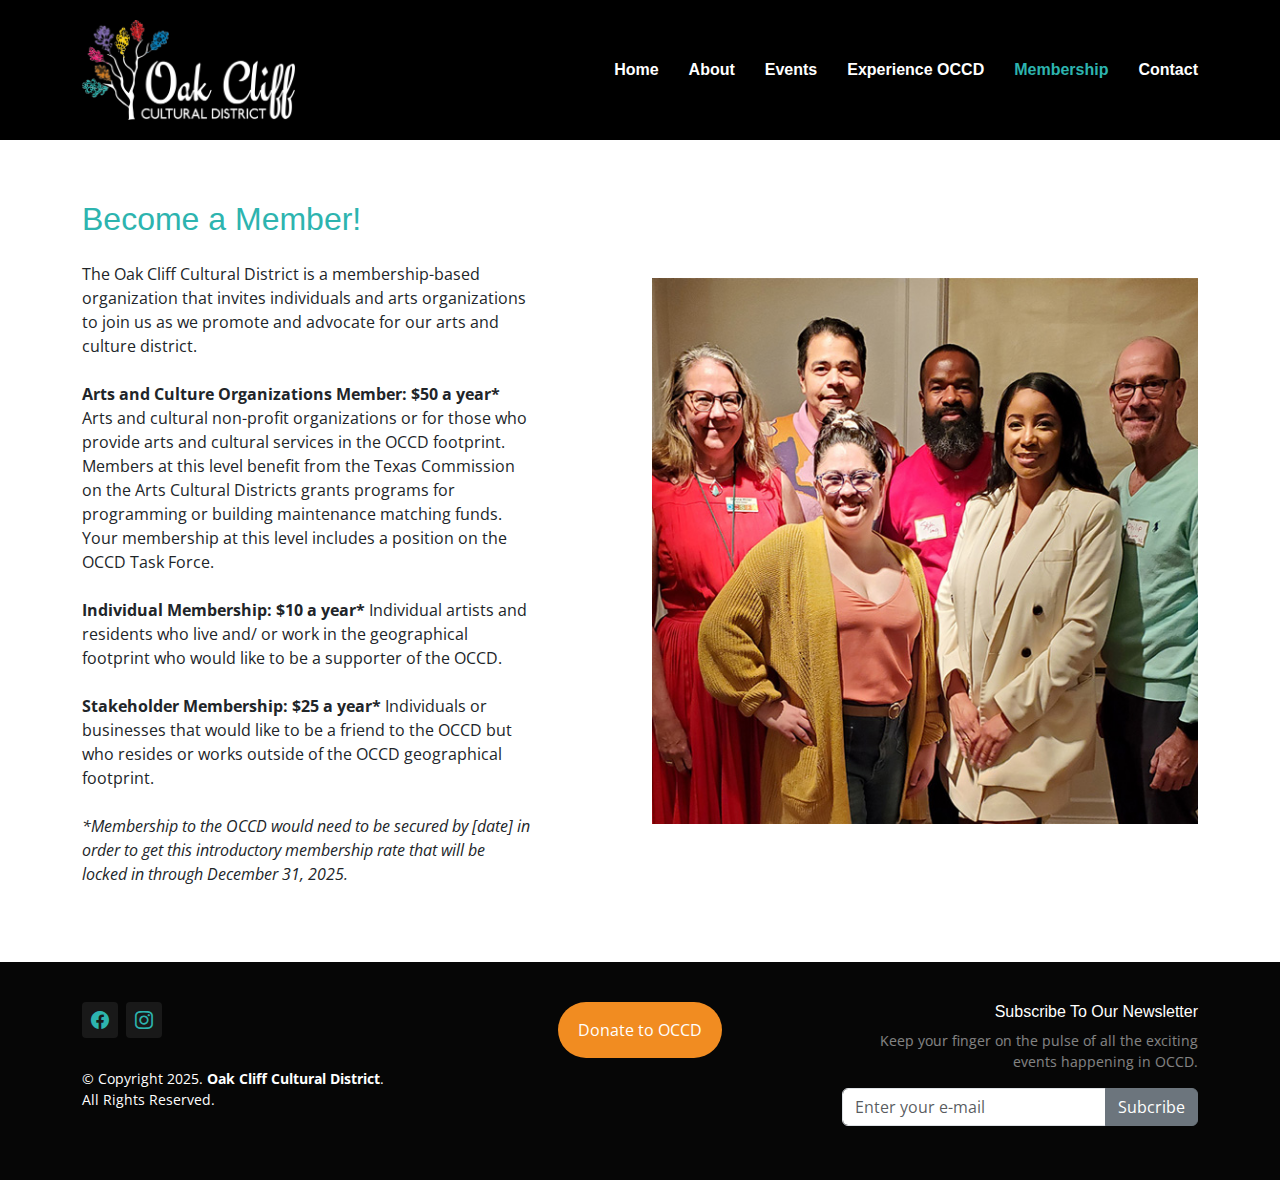
<file: membership.html>
<!DOCTYPE html>
<html lang="en">
  <head>
    <meta charset="utf-8" />
    <meta content="width=device-width, initial-scale=1.0" name="viewport" />
    <title>OCCD Membership</title>
    <meta name="description" content="" />
    <meta name="keywords" content="" />

    <!-- Favicons -->
    <link href="assets/img/favicon.png" rel="icon" />
    <link href="assets/img/apple-touch-icon.png" rel="apple-touch-icon" />

    <!-- Fonts -->
    <link href="https://fonts.googleapis.com" rel="preconnect" />
    <link href="https://fonts.gstatic.com" rel="preconnect" crossorigin />
    <link
      href="https://fonts.googleapis.com/css2?family=Open+Sans:ital,wght@0,300;0,400;0,500;0,600;0,700;0,800;1,300;1,400;1,500;1,600;1,700;1,800&family=Marcellus:wght@400&display=swap"
      rel="stylesheet"
    />

    <!-- Vendor CSS Files -->
    <link
      href="assets/vendor/bootstrap/css/bootstrap.min.css"
      rel="stylesheet"
    />
    <link
      href="assets/vendor/bootstrap-icons/bootstrap-icons.css"
      rel="stylesheet"
    />
    <link href="assets/vendor/aos/aos.css" rel="stylesheet" />
    <link href="assets/vendor/swiper/swiper-bundle.min.css" rel="stylesheet" />
    <link
      href="assets/vendor/glightbox/css/glightbox.min.css"
      rel="stylesheet"
    />

    <!-- Main CSS File -->
    <link href="assets/css/main.css" rel="stylesheet" />
  </head>

  <body class="about-page">
    <header
      id="header"
      class="header d-flex align-items-center position-relative"
    >
      <div
        class="container-fluid container-xl position-relative d-flex align-items-center justify-content-between"
      >
        <a href="index.html" class="logo d-flex align-items-center">
          <img src="assets/img/OCCD_logo_reverse.png" alt="OCCD logo" />

        </a>

        <nav id="navmenu" class="navmenu">
          <ul>
            <li><a href="index.html">Home</a></li>
            <li><a href="about.html">About</a></li>
            <li><a href="events.html">Events</a></li>
            <li><a href="experienceoccd.html">Experience OCCD</a></li>
            <li><a href="membership.html" class="active">Membership</a></li>
            <li><a href="contact.html">Contact</a></li>
          </ul>
          <i class="mobile-nav-toggle d-xl-none bi bi-list"></i>
        </nav>
      </div>
    </header>

    <main class="main">
      <!-- About 3 Section -->
      <section id="about-3" class="about-3 section">
        <div class="container">
          <div class="row gy-4 justify-content-between align-items-center">
            <div
              class="col-lg-6 order-lg-2 position-relative"
              data-aos="zoom-out"
            >
              <img
                src="assets/img/img_sq_members.jpg"
                alt="OCCD membership"
                class="img-fluid"
              />
            </div>
            <div
              class="col-lg-5 order-lg-1"
              data-aos="fade-up"
              data-aos-delay="100"
            >
              <h2 class="content-title mb-4">
                Become a Member!
              </h2>
              <p class="mb-4">The Oak Cliff Cultural District is a membership-based organization that invites individuals and arts organizations to join us as we promote and advocate for our arts and culture district.
              </p>
                <p class="mb-4"><strong>Arts and Culture Organizations Member: $50 a year*</strong>
                Arts and cultural non-profit organizations or for those who provide arts and cultural services in the OCCD footprint. Members at this level benefit from the Texas Commission on the Arts Cultural Districts grants programs for programming or building maintenance matching funds. Your membership at this level includes a position on the OCCD Task Force.</p>
                <p class="mb-4"><strong>Individual Membership: $10 a year*</strong> Individual artists and residents who live and/ or work in the geographical footprint who would like to be a supporter of the OCCD.</p>
                <p class="mb-4"><strong>Stakeholder Membership: $25 a year*</strong> Individuals or businesses that would like to be a friend to the OCCD but who resides or works outside of the OCCD geographical footprint.</p>

                <p><em>*Membership to the OCCD would need to be secured by [date] in order to get this introductory membership rate that will be locked in through December 31, 2025.</em>
              </p>

            </div>
          </div>
        </div>
      </section>


    <footer id="footer" class="footer dark-background">
      <div class="container">
      <div class="row">
        <div class="col-lg-4 order-2 order-lg-0 text-center text-lg-start">
          <div>
            <div class="social-links order-first order-lg-last mb-3 mb-lg-0">
              <a href="https://www.facebook.com/profile.php?id=61556884206689"><i class="bi bi-facebook"></i></a>
              <a href=""><i class="bi bi-instagram"></i></a>
            </div>
          </div>
          <div class="copyright">
            © Copyright 2025. <strong>Oak Cliff Cultural District</strong>. <br>All Rights Reserved.
          </div>
        </div>
        <div class="col-lg-4 text-center order-1 order-lg-1 p-5 p-lg-0">
          <button class="btn donationButton">Donate to OCCD</button>
        </div>
        <div class="col-lg-4 order-0 order-lg-2">
          <div class="content">
            <div class="">
              <div class="align-items-center">
                <div class="text-center text-lg-end">
                  <h6>Subscribe To Our Newsletter</h3>
                  <p class="opacity-50">
                    Keep your finger on the pulse of all the exciting events happening in OCCD.
                  </p>
                </div>
                <div class="">
                  <form
                    action="forms/newsletter.php"
                    class="form-subscribe php-email-form"
                  >
                    <div class="input-group">
                      <input
                      type="email"
                      name="email"
                      class="form-control"
                      placeholder="Enter your e-mail"
                      aria-label="Enter your e-mail" aria-describedby="Subcribe"
                    />
                    <button class="btn btn-secondary" type="submit" id="Subcribe">Subcribe</button>
  
  
                    </div>
                    <div class="loading">Loading</div>
                    <div class="error-message"></div>
                    <div class="sent-message">
                      Your subscription request has been sent. Thank you!
                    </div>
                  </form>
                </div>
              </div>
            </div>
          </div>
        </div>
      </div>
      </div>
     </footer>
  
    <!-- Scroll Top -->
    <a
      href="#"
      id="scroll-top"
      class="scroll-top d-flex align-items-center justify-content-center"
      ><i class="bi bi-arrow-up-short"></i
    ></a>

    <!-- Preloader -->
    <div id="preloader"></div>

    <!-- Vendor JS Files -->
    <script src="assets/vendor/bootstrap/js/bootstrap.bundle.min.js"></script>
    <script src="assets/vendor/php-email-form/validate.js"></script>
    <script src="assets/vendor/aos/aos.js"></script>
    <script src="assets/vendor/swiper/swiper-bundle.min.js"></script>
    <script src="assets/vendor/glightbox/js/glightbox.min.js"></script>

    <!-- Main JS File -->
    <script src="assets/js/main.js"></script>
  </body>
</html>
</file>
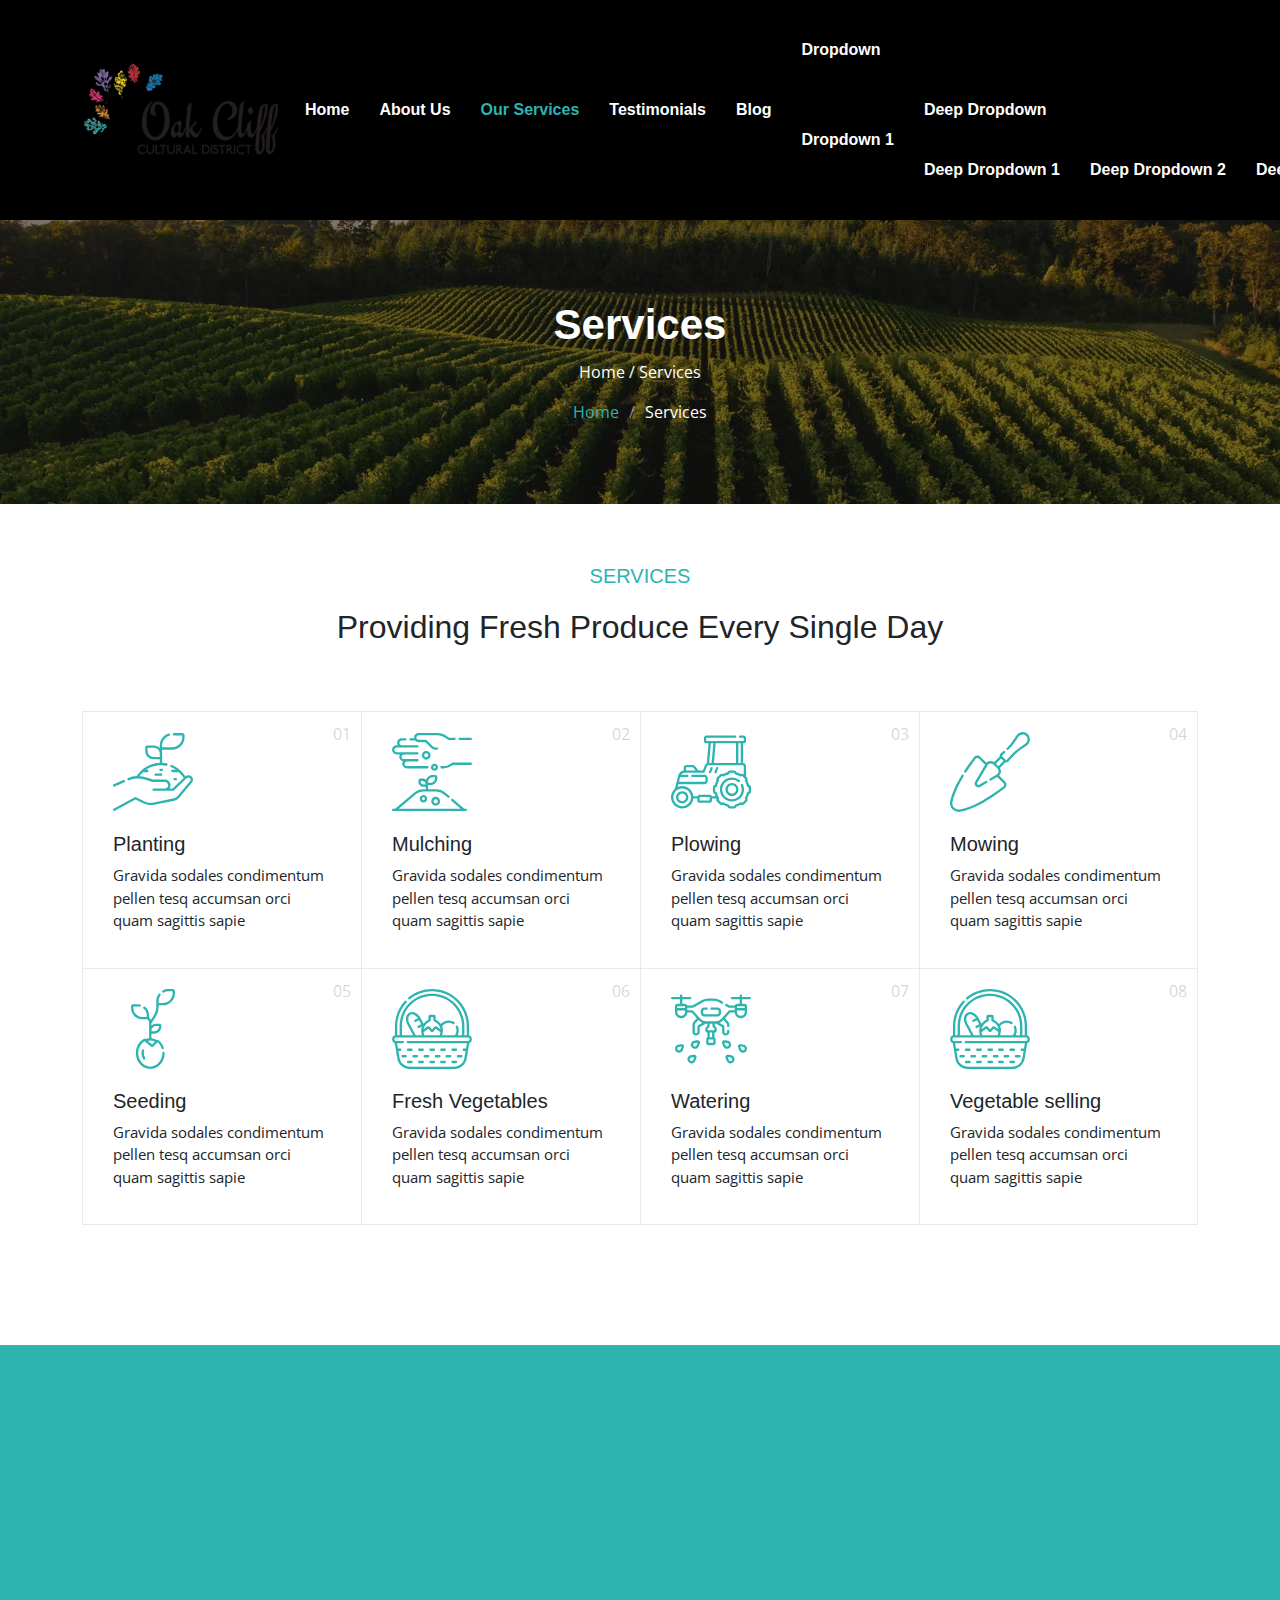
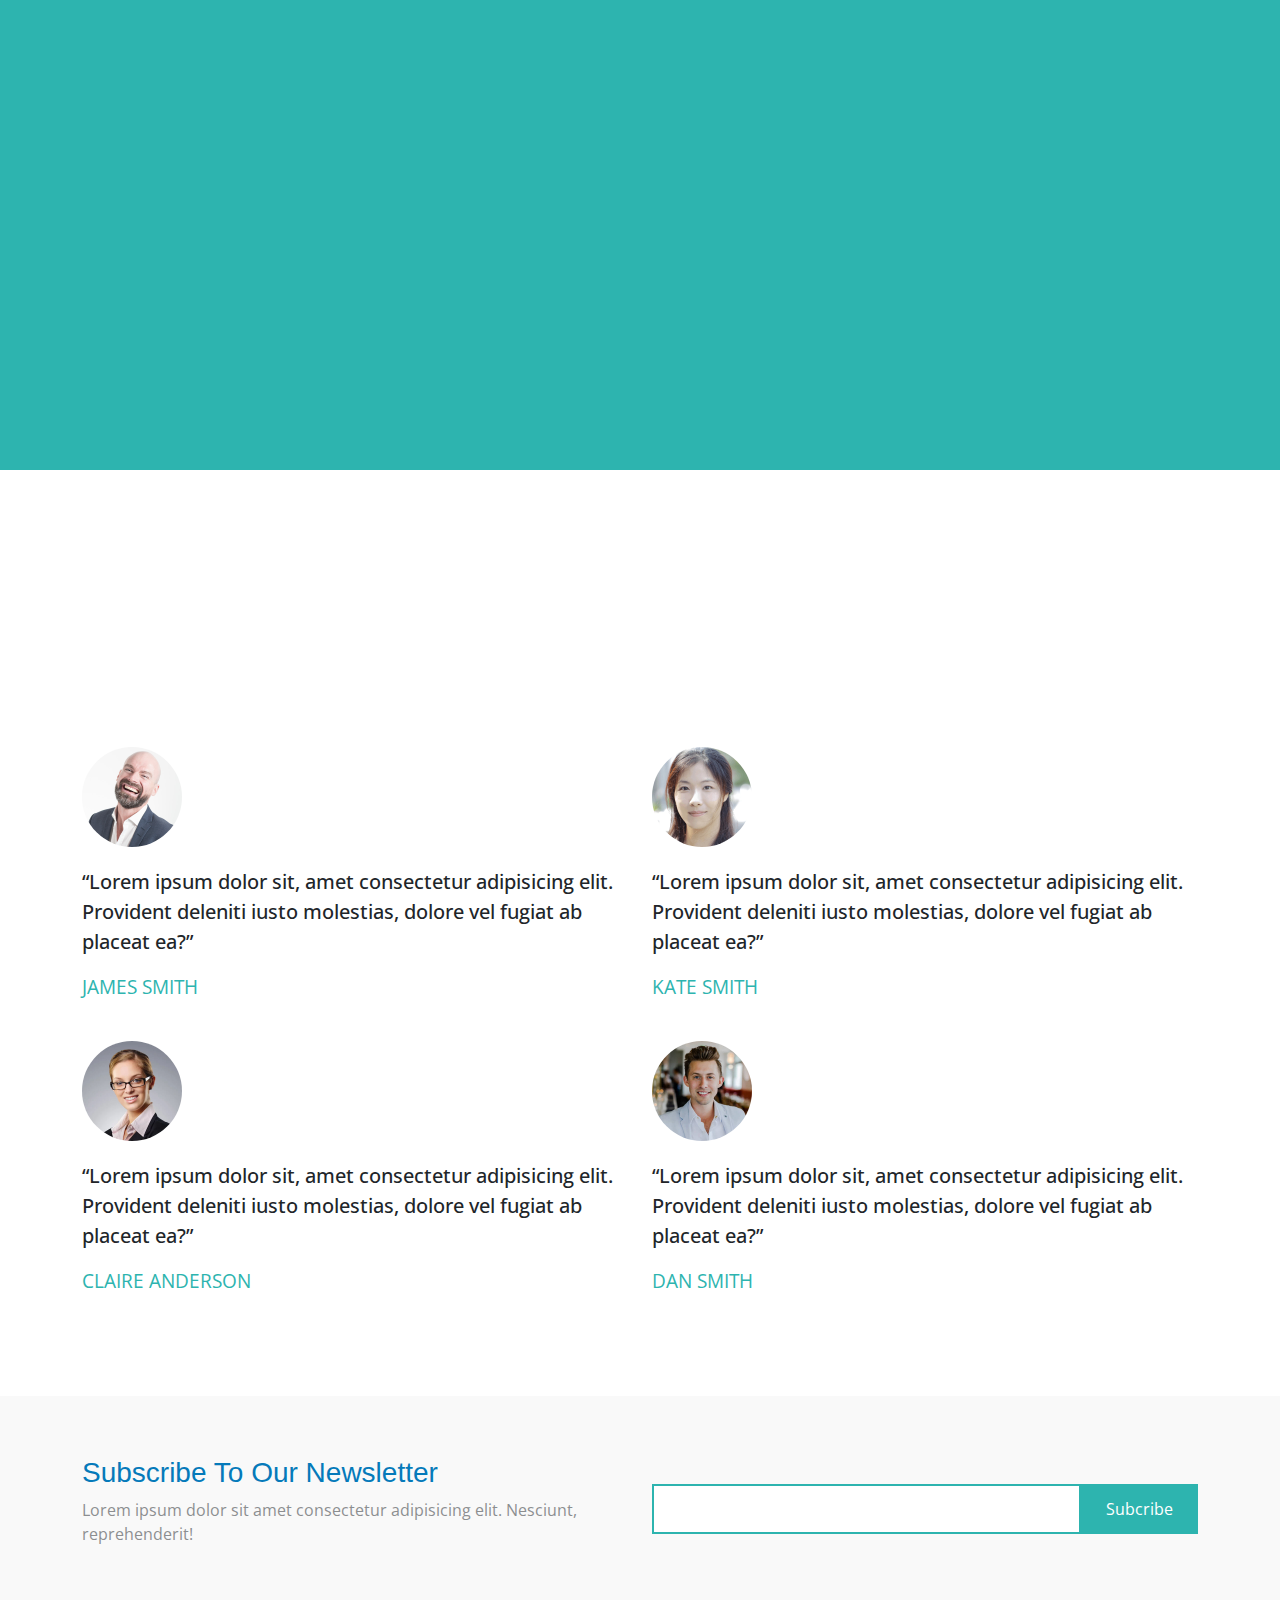
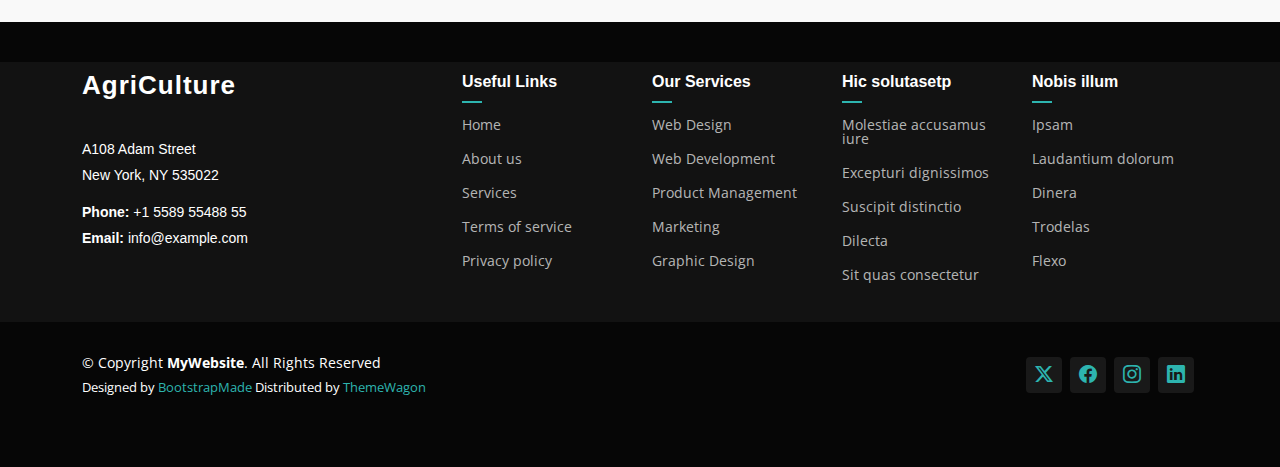
<file: services.html>
<!DOCTYPE html>
<html lang="en">

<head>
  <meta charset="utf-8">
  <meta content="width=device-width, initial-scale=1.0" name="viewport">
  <title>Services - AgriCulture Bootstrap Template</title>
  <meta name="description" content="">
  <meta name="keywords" content="">

  <!-- Favicons -->
  <link href="assets/img/favicon.png" rel="icon">
  <link href="assets/img/apple-touch-icon.png" rel="apple-touch-icon">

  <!-- Fonts -->
  <link href="https://fonts.googleapis.com" rel="preconnect">
  <link href="https://fonts.gstatic.com" rel="preconnect" crossorigin>
  <link href="https://fonts.googleapis.com/css2?family=Open+Sans:ital,wght@0,300;0,400;0,500;0,600;0,700;0,800;1,300;1,400;1,500;1,600;1,700;1,800&family=Marcellus:wght@400&display=swap" rel="stylesheet">

  <!-- Vendor CSS Files -->
  <link href="assets/vendor/bootstrap/css/bootstrap.min.css" rel="stylesheet">
  <link href="assets/vendor/bootstrap-icons/bootstrap-icons.css" rel="stylesheet">
  <link href="assets/vendor/aos/aos.css" rel="stylesheet">
  <link href="assets/vendor/swiper/swiper-bundle.min.css" rel="stylesheet">
  <link href="assets/vendor/glightbox/css/glightbox.min.css" rel="stylesheet">

  <!-- Main CSS File -->
  <link href="assets/css/main.css" rel="stylesheet">

  <!-- =======================================================
  * Template Name: AgriCulture
  * Template URL: https://bootstrapmade.com/agriculture-bootstrap-website-template/
  * Updated: Aug 07 2024 with Bootstrap v5.3.3
  * Author: BootstrapMade.com
  * License: https://bootstrapmade.com/license/
  ======================================================== -->
</head>

<body class="services-page">

  <header id="header" class="header d-flex align-items-center position-relative">
    <div class="container-fluid container-xl position-relative d-flex align-items-center justify-content-between">

      <a href="index.html" class="logo d-flex align-items-center">
        <!-- Uncomment the line below if you also wish to use an image logo -->
        <img src="assets/img/logo.png" alt="AgriCulture">
        <!-- <h1 class="sitename">AgriCulture</h1>  -->
      </a>

      <nav id="navmenu" class="navmenu">
        <ul>
          <li><a href="index.html">Home</a></li>
          <li><a href="about.html">About Us</a></li>
          <li><a href="services.html" class="active">Our Services</a></li>
          <li><a href="testimonials.html">Testimonials</a></li>
          <li><a href="blog.html">Blog</a></li>
          <li class="dropdown"><a href="#"><span>Dropdown</span> <i class="bi bi-chevron-down toggle-dropdown"></i></a>
            <ul>
              <li><a href="#">Dropdown 1</a></li>
              <li class="dropdown"><a href="#"><span>Deep Dropdown</span> <i class="bi bi-chevron-down toggle-dropdown"></i></a>
                <ul>
                  <li><a href="#">Deep Dropdown 1</a></li>
                  <li><a href="#">Deep Dropdown 2</a></li>
                  <li><a href="#">Deep Dropdown 3</a></li>
                  <li><a href="#">Deep Dropdown 4</a></li>
                  <li><a href="#">Deep Dropdown 5</a></li>
                </ul>
              </li>
              <li><a href="#">Dropdown 2</a></li>
              <li><a href="#">Dropdown 3</a></li>
              <li><a href="#">Dropdown 4</a></li>
            </ul>
          </li>
          <li><a href="contact.html">Contact</a></li>
        </ul>
        <i class="mobile-nav-toggle d-xl-none bi bi-list"></i>
      </nav>

    </div>
  </header>

  <main class="main">

    <!-- Page Title -->
    <div class="page-title dark-background" data-aos="fade" style="background-image: url(assets/img/page-title-bg.webp);">
      <div class="container position-relative">
        <h1>Services</h1>
        <p>
          Home
          /
          Services</p>
        <nav class="breadcrumbs">
          <ol>
            <li><a href="index.html">Home</a></li>
            <li class="current">Services</li>
          </ol>
        </nav>
      </div>
    </div><!-- End Page Title -->

    <!-- Services Section -->
    <section id="services" class="services section">

      <!-- Section Title -->
      <div class="container section-title" data-aos="fade-up">
        <h2>SERVICES</h2>
        <p>Providing Fresh Produce Every Single Day</p>
      </div><!-- End Section Title -->
      <div class="content">
        <div class="container">
          <div class="row g-0">
            <div class="col-lg-3 col-md-6">
              <div class="service-item">
                <span class="number">01</span>
                <div class="service-item-icon">
                  <svg xmlns="http://www.w3.org/2000/svg" version="1.1" xmlns:xlink="http://www.w3.org/1999/xlink" width="80" height="80" x="0" y="0" viewBox="0 0 509.435 509.435" style="enable-background: new 0 0 512 512" xml:space="preserve" class="">
                    <g>
                      <path d="M7.506 347.639c.994 0 2.005-.199 2.976-.619l62.037-26.857a7.5 7.5 0 0 0 3.903-9.862 7.5 7.5 0 0 0-9.862-3.903L4.523 333.255a7.501 7.501 0 0 0 2.983 14.384zM500.883 283.197c-10.953-10.952-28.175-11.423-39.689-1.267l-10.034-13.307c-19.783-26.239-46.1-46.623-76.103-58.948a7.5 7.5 0 0 0-5.699 13.875c11.136 4.575 21.708 10.382 31.567 17.249h-22.621c-4.143 0-7.5 3.358-7.5 7.5s3.357 7.5 7.5 7.5h41.188a169.382 169.382 0 0 1 19.691 21.855l11.048 14.652-71.171 67.597h-19.48a35.772 35.772 0 0 0 6.775-20.976c0-19.837-16.139-35.975-35.976-35.975h-75.023l-48.33-15.005a160.871 160.871 0 0 0-37.992-6.934l2.533-3.359a169.852 169.852 0 0 1 19.67-21.855h27.398c4.143 0 7.5-3.358 7.5-7.5s-3.357-7.5-7.5-7.5h-8.848a165.125 165.125 0 0 1 38.01-19.73c28.992-10.532 60.376-12.89 90.754-6.821a7.498 7.498 0 0 0 8.824-5.885 7.5 7.5 0 0 0-5.885-8.824 184.517 184.517 0 0 0-28.616-3.4v-83.727h64.189c43.49 0 78.872-35.382 78.872-78.872V22.488c0-8.712-7.088-15.801-15.801-15.801h-51.729c-4.143 0-7.5 3.358-7.5 7.5s3.357 7.5 7.5 7.5h51.729c.441 0 .801.359.801.801v11.051c0 35.219-28.653 63.872-63.872 63.872h-64.189V85.559c0-28.082 18.793-53.262 45.701-61.234a7.5 7.5 0 1 0-4.261-14.382c-15.972 4.732-30.338 14.681-40.451 28.015-10.46 13.79-15.988 30.25-15.988 47.601v16.416c-9.59-9.839-22.97-15.965-37.762-15.965h-43.432c-6.193 0-11.232 5.039-11.232 11.232v23.629c0 29.093 23.669 52.762 52.763 52.762h39.663v22.475a183.375 183.375 0 0 0-55.199 10.86c-32.974 11.978-61.705 33.297-83.085 61.653l-9.313 12.351a161.07 161.07 0 0 0-54.289 12.692 7.5 7.5 0 0 0-3.949 9.844 7.498 7.498 0 0 0 9.844 3.949c31.858-13.616 67.62-15.458 100.696-5.188l49.416 15.343c.72.224 1.47.337 2.224.337h76.161c11.566 0 20.976 9.409 20.976 20.975s-9.409 20.976-20.976 20.976h-71.803c-4.143 0-7.5 3.358-7.5 7.5s3.357 7.5 7.5 7.5h123.477a7.5 7.5 0 0 0 5.165-2.062l83.48-79.289c5.56-5.279 14.158-5.167 19.577.252a13.957 13.957 0 0 1 .853 18.9l-80.942 97.046a37.161 37.161 0 0 1-21.112 12.581L259.57 448.474c-20.377 4.113-41.89 1.365-60.575-7.739l-53.332-25.982a7.507 7.507 0 0 0-6.884.162L3.903 488.665a7.5 7.5 0 0 0 7.197 13.161l131.475-71.888 49.849 24.285c21.631 10.538 46.53 13.72 70.114 8.957l129.506-26.146a52.209 52.209 0 0 0 29.663-17.677l80.942-97.046c9.682-11.61 8.923-28.426-1.766-39.114zM258.212 158.634c-20.822 0-37.763-16.94-37.763-37.762V101.01h39.664c20.822 0 37.762 16.94 37.762 37.762v19.861h-39.663z" fill="currentColor" opacity="1" data-original="currentColor"></path>
                      <path d="M319.171 240.778a7.5 7.5 0 0 0-7.5-7.5h-9.43c-4.143 0-7.5 3.358-7.5 7.5s3.357 7.5 7.5 7.5h9.43a7.5 7.5 0 0 0 7.5-7.5zM272.068 264.08c-4.143 0-7.5 3.358-7.5 7.5s3.357 7.5 7.5 7.5h34.888c4.143 0 7.5-3.358 7.5-7.5s-3.357-7.5-7.5-7.5zM400.305 307.996c4.143 0 7.5-3.358 7.5-7.5s-3.357-7.5-7.5-7.5h-8.172c-4.143 0-7.5 3.358-7.5 7.5s3.357 7.5 7.5 7.5z" fill="currentColor" opacity="1" data-original="currentColor"></path>
                    </g>
                  </svg>
                </div>
                <div class="service-item-content">
                  <h3 class="service-heading">Planting</h3>
                  <p>
                    Gravida sodales condimentum pellen tesq accumsan orci quam
                    sagittis sapie
                  </p>
                </div>
              </div>
            </div>
            <div class="col-lg-3 col-md-6">
              <div class="service-item">
                <span class="number">02</span>
                <div class="service-item-icon">
                  <svg xmlns="http://www.w3.org/2000/svg" version="1.1" xmlns:xlink="http://www.w3.org/1999/xlink" width="80" height="80" x="0" y="0" viewBox="0 0 514.314 514.314" style="enable-background: new 0 0 512 512" xml:space="preserve" class="">
                    <g>
                      <path d="M434.176 51.297h72.639c4.143 0 7.5-3.358 7.5-7.5s-3.357-7.5-7.5-7.5h-72.639c-4.143 0-7.5 3.358-7.5 7.5s3.357 7.5 7.5 7.5zM117.994 54.791h30.852c5.47 6.605 13.729 10.82 22.955 10.82h42.865l35.886 35.886c8.246 8.246 19.209 12.787 30.869 12.787h8.32c4.143 0 7.5-3.358 7.5-7.5s-3.357-7.5-7.5-7.5h-8.32c-7.654 0-14.85-2.981-20.262-8.393l-38.083-38.083a7.5 7.5 0 0 0-5.304-2.197H171.8c-8.159 0-14.797-6.638-14.797-14.797s6.638-14.797 14.797-14.797h123.757a66.756 66.756 0 0 1 35.416 10.157l30.374 18.983a7.497 7.497 0 0 0 3.975 1.14h36.891c4.143 0 7.5-3.358 7.5-7.5s-3.357-7.5-7.5-7.5h-34.739l-28.551-17.843a81.742 81.742 0 0 0-43.365-12.437H171.801c-16.43 0-29.797 13.367-29.797 29.798 0 1.349.099 2.675.273 3.977h-24.283a7.5 7.5 0 1 0 0 14.999zM30.38 144.476h20.344a29.724 29.724 0 0 0-4.003 14.921c0 14.399 10.225 26.453 23.795 29.288a29.746 29.746 0 0 0-4.371 15.555c0 16.499 13.423 29.921 29.921 29.921h131.637a7.5 7.5 0 0 0 7.498-7.688 7.5 7.5 0 0 0-8.307-7.311H96.065c-8.228 0-14.921-6.694-14.921-14.921s6.693-14.921 14.921-14.921H163.9c4.143 0 7.5-3.358 7.5-7.5s-3.357-7.5-7.5-7.5H76.643c-8.228 0-14.922-6.694-14.922-14.921s6.694-14.921 14.922-14.921H163.9c4.143 0 7.5-3.358 7.5-7.5s-3.357-7.5-7.5-7.5H30.38c-8.228 0-14.921-6.694-14.921-14.921s6.693-14.921 14.921-14.921H163.9c4.143 0 7.5-3.358 7.5-7.5s-3.357-7.5-7.5-7.5H62.547c-8.228 0-14.921-6.694-14.921-14.921s6.693-14.921 14.921-14.921h23.485c4.143 0 7.5-3.358 7.5-7.5s-3.357-7.5-7.5-7.5H62.547c-16.498 0-29.921 13.423-29.921 29.921a29.719 29.719 0 0 0 4.003 14.921H30.38C13.882 84.636.459 98.059.459 114.557s13.423 29.919 29.921 29.919zM506.814 196.74H389.248a7.497 7.497 0 0 0-4.629 1.599l-5.613 4.403c-13.495 10.588-30.375 16.42-47.529 16.42h-12.272a7.5 7.5 0 0 0-8.309 7.5 7.5 7.5 0 0 0 7.5 7.5h13.081c20.496 0 40.664-6.967 56.788-19.618l3.574-2.804h114.976a7.5 7.5 0 1 0-.001-15z" fill="currentColor" opacity="1" data-original="currentColor" class=""></path>
                      <path d="M192.215 150.164c0 15.372 12.506 27.878 27.878 27.878s27.879-12.506 27.879-27.878-12.507-27.878-27.879-27.878-27.878 12.506-27.878 27.878zm40.757 0c0 7.101-5.777 12.878-12.879 12.878-7.101 0-12.878-5.777-12.878-12.878s5.777-12.878 12.878-12.878c7.101-.001 12.879 5.777 12.879 12.878zM273.049 203.771c-12.599 0-22.848 10.25-22.848 22.848s10.249 22.847 22.848 22.847 22.848-10.249 22.848-22.847-10.25-22.848-22.848-22.848zm0 30.695c-4.327 0-7.848-3.52-7.848-7.847s3.521-7.848 7.848-7.848 7.848 3.521 7.848 7.848-3.521 7.847-7.848 7.847zM474.178 493.298h-9.202l-73.199-62.323c-3.155-2.686-7.888-2.305-10.573.849s-2.305 7.887.849 10.572l59.785 50.902H43.105l108.164-92.092a77.855 77.855 0 0 1 50.423-18.558h81.558a77.851 77.851 0 0 1 50.423 18.558l24.029 20.458a7.498 7.498 0 0 0 10.573-.849 7.5 7.5 0 0 0-.849-10.572l-24.029-20.458a92.867 92.867 0 0 0-60.147-22.137h-51.158v-26.806h15.44c24.205 0 43.896-19.692 43.896-43.897v-8.808c0-6.785-5.52-12.305-12.305-12.305h-18.135c-19.99 0-36.891 13.437-42.174 31.749-5.716-4.945-13.156-7.947-21.29-7.947h-15.061c-6.942 0-12.591 5.648-12.591 12.592v7.399c0 17.97 14.619 32.589 32.589 32.589h14.629v15.433h-15.399a92.867 92.867 0 0 0-60.147 22.137L19.967 493.298H7.5c-4.143 0-7.5 3.358-7.5 7.5s3.357 7.5 7.5 7.5h466.678a7.5 7.5 0 0 0 0-15zM232.092 319.73c0-15.934 12.963-28.897 28.897-28.897h15.439v6.112c0 15.934-12.963 28.897-28.896 28.897h-15.44zm-16.978 17.485h-12.651c-9.698 0-17.589-7.89-17.589-17.589v-4.991h12.651c9.698 0 17.589 7.89 17.589 17.589z" fill="currentColor" opacity="1" data-original="currentColor" class=""></path>
                      <path d="M178.358 429.065c0 13.218 10.754 23.972 23.972 23.972s23.972-10.753 23.972-23.972-10.754-23.972-23.972-23.972-23.972 10.753-23.972 23.972zm32.944 0c0 4.947-4.024 8.972-8.972 8.972s-8.972-4.025-8.972-8.972 4.024-8.972 8.972-8.972 8.972 4.024 8.972 8.972zM252.23 445.536c0 15.706 12.777 28.484 28.483 28.484s28.484-12.778 28.484-28.484-12.778-28.484-28.484-28.484-28.483 12.778-28.483 28.484zm41.968 0c0 7.435-6.049 13.484-13.484 13.484s-13.483-6.049-13.483-13.484 6.049-13.484 13.483-13.484c7.435 0 13.484 6.049 13.484 13.484z" fill="currentColor" opacity="1" data-original="currentColor" class=""></path>
                    </g>
                  </svg>
                </div>
                <div class="service-item-content">
                  <h3 class="service-heading">Mulching</h3>
                  <p>
                    Gravida sodales condimentum pellen tesq accumsan orci quam
                    sagittis sapie
                  </p>
                </div>
              </div>
            </div>
            <div class="col-lg-3 col-md-6">
              <div class="service-item">
                <span class="number">03</span>
                <div class="service-item-icon">
                  <svg xmlns="http://www.w3.org/2000/svg" version="1.1" xmlns:xlink="http://www.w3.org/1999/xlink" width="80" height="80" x="0" y="0" viewBox="0 0 516.53 516.53" style="enable-background: new 0 0 512 512" xml:space="preserve" class="">
                    <g>
                      <path d="M504.085 341.447a113.617 113.617 0 0 0-11.524-27.805c3.866-6.212 3.104-14.506-2.288-19.897l-5.804-5.804v-67.388c0-10.907-8.398-19.878-19.066-20.817V73.099h4.012c8.301 0 15.054-6.753 15.054-15.054V37.599c0-8.301-6.753-15.054-15.054-15.054h-23.242a7.5 7.5 0 0 0 0 15l23.296.054-.054 20.5-241.554-.054.054-20.5H414.21a7.5 7.5 0 0 0 0-15H227.916c-8.301 0-15.054 6.753-15.054 15.054v20.446c0 8.301 6.753 15.054 15.054 15.054h14.719L231.27 201.13c-5.215 2.077-9.463 6.215-11.642 11.675l-14.014 35.128h-27.323l-24.417-28.857a16.73 16.73 0 0 0-12.795-5.936H99.071c-9.242 0-16.761 7.519-16.761 16.761v18.66a44.759 44.759 0 0 0-35.97 33.278L24.937 367.09C9.676 380.359 0 399.894 0 421.658c0 39.881 32.446 72.327 72.328 72.327 37.349 0 68.174-28.457 71.938-64.827h25.905v12.546c0 8.282 6.738 15.02 15.02 15.02h64.364c8.282 0 15.02-6.738 15.02-15.02v-12.546h29.374c-3.278 6.098-2.356 13.875 2.785 19.016l19.555 19.554a16 16 0 0 0 11.388 4.718c3.045 0 5.961-.839 8.506-2.431a113.556 113.556 0 0 0 27.808 11.525c1.662 7.123 8.064 12.445 15.686 12.445h27.655c7.602 0 13.99-5.293 15.672-12.441a113.582 113.582 0 0 0 27.814-11.525 15.986 15.986 0 0 0 8.514 2.427c4.302 0 8.346-1.675 11.388-4.717l19.555-19.555c5.396-5.396 6.156-13.7 2.29-19.901a113.607 113.607 0 0 0 11.522-27.801c7.123-1.662 12.445-8.064 12.445-15.686v-27.655c-.002-7.621-5.324-14.023-12.447-15.684zm-53.681-141.805h-15.681V73.099h15.681zM419.723 73.099v126.543h-142.46l11.233-126.543zm-146.286 0-11.233 126.543h-15.743l11.234-126.543zM99.071 228.14h42.008c.519 0 1.008.227 1.344.624l16.219 19.169H97.311v-18.032c0-.971.79-1.761 1.76-1.761zm-51.11 108.845h167.157c12.315 0 22.334-10.019 22.334-22.334v-16.152c0-12.315-10.019-22.334-22.334-22.334h-77.364a7.5 7.5 0 0 0 0 15h77.364c4.044 0 7.334 3.29 7.334 7.334v16.152c0 4.044-3.29 7.334-7.334 7.334H51.727l7.738-30.821h46.327a7.5 7.5 0 0 0 0-15h-40.76a29.774 29.774 0 0 1 24.779-13.231h120.886a7.5 7.5 0 0 0 6.966-4.721l15.897-39.849a5.883 5.883 0 0 1 5.49-3.721h224.51a5.916 5.916 0 0 1 5.91 5.91v52.522c-5.348-4.343-12.853-4.747-18.636-1.165a113.598 113.598 0 0 0-27.818-11.532c-1.662-7.123-8.063-12.445-15.685-12.445h-27.655c-7.602 0-13.99 5.294-15.672 12.441a113.583 113.583 0 0 0-27.818 11.527c-6.213-3.868-14.506-3.104-19.897 2.288l-19.555 19.555c-5.375 5.375-6.149 13.637-2.28 19.884a113.572 113.572 0 0 0-11.531 27.818c-7.123 1.662-12.445 8.063-12.445 15.685v27.655c0 7.602 5.293 13.99 12.441 15.672 1.242 4.67 2.784 9.24 4.603 13.699h-24.12c-2.277-5.402-7.626-9.204-13.847-9.204h-64.364c-6.221 0-11.569 3.802-13.847 9.204h-27.078c-3.764-36.371-34.589-64.828-71.938-64.828a71.896 71.896 0 0 0-28.994 6.086zm24.367 142c-31.61 0-57.328-25.717-57.328-57.327s25.717-57.328 57.328-57.328 57.327 25.717 57.327 57.328-25.717 57.327-57.327 57.327zm177.24-37.262h-.013l-64.384-.02.02-21.75 64.384.02zm251.962-56.937c0 .609-.496 1.105-1.189 1.105-4.816 0-8.956 3.287-10.065 7.992a98.695 98.695 0 0 1-12.139 29.288c-2.543 4.113-1.939 9.365 1.447 12.75l.084.084a1.105 1.105 0 0 1 0 1.562l-19.555 19.555a1.085 1.085 0 0 1-.781.323c-.208 0-.514-.056-.761-.303a3.326 3.326 0 0 0-.084-.084c-3.406-3.407-8.658-4.01-12.77-1.467a98.657 98.657 0 0 1-29.288 12.138c-4.706 1.11-7.992 5.25-7.992 10.15 0 .609-.496 1.105-1.104 1.105h-27.655c-.609 0-1.105-.496-1.105-1.189 0-4.816-3.287-8.956-7.992-10.066a98.69 98.69 0 0 1-29.287-12.137 10.35 10.35 0 0 0-5.455-1.561c-2.68 0-5.338 1.049-7.38 3.091a1.085 1.085 0 0 1-.781.323c-.208 0-.513-.056-.781-.324l-19.555-19.555c-.431-.431-.431-1.132.064-1.627 3.406-3.406 4.009-8.657 1.466-12.77a98.66 98.66 0 0 1-12.138-29.287c-1.11-4.706-5.25-7.992-10.15-7.992a1.107 1.107 0 0 1-1.105-1.105V357.13c0-.609.496-1.104 1.189-1.104 4.816 0 8.956-3.287 10.066-7.992a98.661 98.661 0 0 1 12.138-29.288c2.542-4.112 1.939-9.364-1.531-12.833a1.106 1.106 0 0 1 0-1.563l19.555-19.555c.431-.431 1.132-.431 1.626.064 3.407 3.408 8.658 4.011 12.77 1.467a98.666 98.666 0 0 1 29.288-12.138c4.706-1.11 7.992-5.25 7.992-10.15 0-.609.496-1.105 1.105-1.105h27.655c.609 0 1.104.496 1.104 1.189 0 4.816 3.287 8.956 7.992 10.066a98.664 98.664 0 0 1 29.288 12.139c4.113 2.543 9.365 1.939 12.833-1.531a1.107 1.107 0 0 1 1.563 0l19.555 19.555c.431.431.431 1.132-.062 1.625-3.408 3.406-4.012 8.658-1.468 12.771a98.666 98.666 0 0 1 12.138 29.288c1.11 4.706 5.25 7.992 10.066 7.992h.084c.609 0 1.105.496 1.105 1.104z" fill="currentColor" opacity="1" data-original="currentColor" class=""></path>
                      <path d="M454.895 335.721a7.5 7.5 0 0 0-3.834 9.889 62.412 62.412 0 0 1 5.335 25.349c0 34.678-28.213 62.891-62.891 62.891s-62.891-28.213-62.891-62.891c0-34.679 28.213-62.892 62.891-62.892a62.934 62.934 0 0 1 40.397 14.703 7.5 7.5 0 0 0 10.566-.923 7.5 7.5 0 0 0-.923-10.566 77.96 77.96 0 0 0-50.041-18.213c-42.949 0-77.891 34.942-77.891 77.892 0 42.949 34.942 77.891 77.891 77.891s77.891-34.942 77.891-77.891c0-10.895-2.224-21.46-6.611-31.403a7.5 7.5 0 0 0-9.889-3.836zM72.328 381.807c-21.974 0-39.851 17.877-39.851 39.851s17.877 39.851 39.851 39.851 39.851-17.877 39.851-39.851-17.878-39.851-39.851-39.851zm0 64.702c-13.703 0-24.851-11.148-24.851-24.851s11.148-24.851 24.851-24.851 24.851 11.148 24.851 24.851-11.149 24.851-24.851 24.851z" fill="currentColor" opacity="1" data-original="currentColor" class=""></path>
                      <path d="M393.504 328.829c-23.23 0-42.13 18.899-42.13 42.13 0 23.23 18.899 42.129 42.13 42.129s42.13-18.899 42.13-42.129-18.9-42.13-42.13-42.13zm0 69.26c-14.959 0-27.13-12.17-27.13-27.129s12.17-27.13 27.13-27.13 27.13 12.17 27.13 27.13c0 14.958-12.171 27.129-27.13 27.129zM249.861 265.585a7.487 7.487 0 0 0 2.663.491 7.503 7.503 0 0 0 7.013-4.838l9.438-24.841a7.5 7.5 0 0 0-14.022-5.328l-9.438 24.841a7.499 7.499 0 0 0 4.346 9.675zM285.384 265.585a7.487 7.487 0 0 0 2.663.491 7.502 7.502 0 0 0 7.012-4.838l9.439-24.841a7.5 7.5 0 0 0-4.347-9.675 7.5 7.5 0 0 0-9.675 4.347l-9.439 24.841a7.5 7.5 0 0 0 4.347 9.675z" fill="currentColor" opacity="1" data-original="currentColor" class=""></path>
                    </g>
                  </svg>
                </div>
                <div class="service-item-content">
                  <h3 class="service-heading">Plowing</h3>
                  <p>
                    Gravida sodales condimentum pellen tesq accumsan orci quam
                    sagittis sapie
                  </p>
                </div>
              </div>
            </div>
            <div class="col-lg-3 col-md-6">
              <div class="service-item">
                <span class="number">04</span>
                <div class="service-item-icon">
                  <svg xmlns="http://www.w3.org/2000/svg" version="1.1" xmlns:xlink="http://www.w3.org/1999/xlink" width="80" height="80" x="0" y="0" viewBox="0 0 509.389 509.389" style="enable-background: new 0 0 512 512" xml:space="preserve" class="">
                    <g>
                      <path d="M495.69 14.267A46.636 46.636 0 0 0 458.364.766a46.637 46.637 0 0 0-34.257 20.05l-24.614 35.749a309.594 309.594 0 0 1-37.289 44.521 7.5 7.5 0 0 0 10.544 10.668 324.596 324.596 0 0 0 39.1-46.684l24.614-35.749a31.674 31.674 0 0 1 23.268-13.618 31.66 31.66 0 0 1 25.354 9.17 31.681 31.681 0 0 1 9.171 25.355 31.679 31.679 0 0 1-13.618 23.267l-35.75 24.615a324.066 324.066 0 0 0-59.859 53.246l-22.502 25.667a5.412 5.412 0 0 1-3.933 1.86c-1.518.071-2.966-.518-4.047-1.599l-21.873-21.872c-1.081-1.082-1.649-2.52-1.599-4.048s.711-2.925 1.86-3.933l15.802-13.854a7.5 7.5 0 0 0-9.889-11.279l-15.802 13.854a20.546 20.546 0 0 0-6.964 14.719 20.37 20.37 0 0 0 .64 5.69l-35.241 35.241c-7.726-5.323-17.119-7.656-26.65-6.449-8.734 1.104-16.614 5.058-22.612 11.157l-37.903-37.903a28.552 28.552 0 0 0-22.3-8.292 28.547 28.547 0 0 0-20.847 11.457c-23.749 31.972-43.447 60.009-60.222 85.713a7.5 7.5 0 0 0 6.275 11.6 7.495 7.495 0 0 0 6.288-3.402c16.606-25.447 36.135-53.239 59.7-84.966a13.562 13.562 0 0 1 9.903-5.441 13.585 13.585 0 0 1 10.595 3.939l39.789 39.789-63.489 107.398c-5.606 9.484-4.179 21.121 3.554 28.957 4.724 4.785 10.89 7.271 17.211 7.271 4.233-.001 8.536-1.115 12.519-3.399l40.792-24.114a7.499 7.499 0 1 0-7.632-12.912l-40.706 24.064c-4.745 2.723-9.055 1.038-11.506-1.446-1.129-1.144-4.561-5.302-1.318-10.787L239.37 211.63c3.736-6.32 10.058-10.474 17.342-11.395 7.292-.918 14.44 1.529 19.633 6.722l25.938 25.938c5.187 5.186 7.654 12.36 6.771 19.686-.878 7.28-4.911 13.598-10.99 17.288l-44.019 26.021a7.5 7.5 0 0 0 7.632 12.912l38.725-22.893 40.397 40.396a13.558 13.558 0 0 1 3.938 10.564 13.606 13.606 0 0 1-5.428 9.926c-54.818 40.993-97.27 69.301-137.646 91.785-50.099 27.898-95.647 45.713-139.25 54.462-13.202 2.648-26.235-1.337-35.759-10.935a40.033 40.033 0 0 1-10.799-36.472c10.129-48.517 33.232-101.845 70.63-163.033a7.501 7.501 0 0 0-12.799-7.823c-38.309 62.679-62.028 117.563-72.515 167.79-3.796 18.186 1.75 36.916 14.835 50.103 10.368 10.45 24.27 16.146 38.625 16.145 3.564 0 7.159-.352 10.732-1.068 45.149-9.06 92.12-27.398 143.597-56.063 40.984-22.823 83.956-51.469 139.331-92.878a28.597 28.597 0 0 0 11.407-20.864 28.554 28.554 0 0 0-8.292-22.245l-38.525-38.525c6.079-6.031 10.002-13.987 11.063-22.799 1.106-9.18-1.037-18.215-5.937-25.753l35.39-35.39a20.4 20.4 0 0 0 5.022.654 20.546 20.546 0 0 0 15.384-6.975l22.502-25.667a309.032 309.032 0 0 1 57.086-50.779l35.749-24.614a46.635 46.635 0 0 0 20.05-34.256 46.63 46.63 0 0 0-13.5-37.328zM340.732 184.685l-32.723 32.723-15.459-15.459 32.723-32.723z" fill="currentColor" opacity="1" data-original="currentColor"></path>
                    </g>
                  </svg>
                </div>
                <div class="service-item-content">
                  <h3 class="service-heading">Mowing</h3>
                  <p>
                    Gravida sodales condimentum pellen tesq accumsan orci quam
                    sagittis sapie
                  </p>
                </div>
              </div>
            </div>

            <div class="col-lg-3 col-md-6">
              <div class="service-item">
                <span class="number">05</span>
                <div class="service-item-icon">
                  <svg xmlns="http://www.w3.org/2000/svg" version="1.1" xmlns:xlink="http://www.w3.org/1999/xlink" width="80" height="80" x="0" y="0" viewBox="0 0 513.089 513.089" style="enable-background: new 0 0 512 512" xml:space="preserve" class="">
                    <g>
                      <path d="M194.209 386.877a7.497 7.497 0 0 0-9.15 5.363 75.07 75.07 0 0 0-2.428 18.947c0 13.789 3.615 27 10.454 38.204a7.494 7.494 0 0 0 10.308 2.495 7.5 7.5 0 0 0 2.494-10.309c-5.401-8.851-8.257-19.359-8.257-30.39a60.09 60.09 0 0 1 1.941-15.16 7.497 7.497 0 0 0-5.362-9.15z" fill="currentColor" opacity="1" data-original="currentColor"></path>
                      <path d="M382.56 0h-27.319c-12.654 0-25.236 3.119-36.386 9.021a7.5 7.5 0 0 0 7.018 13.258c9.124-4.83 19.005-7.278 29.368-7.278h27.222v12.022c0 34.679-28.213 62.892-62.892 62.892h-27.222V77.893c0-13.309 4.12-26.038 11.914-36.811a7.5 7.5 0 0 0-12.153-8.793c-9.657 13.347-14.762 29.117-14.762 45.604V119.154a88.294 88.294 0 0 1-14.296 48.23l-20.501 31.543a46.65 46.65 0 0 0-9.615-13.916l-1.273-1.273v-14.053c0-21.604-9.58-41.872-26.284-55.608a7.5 7.5 0 0 0-9.528 11.586c13.226 10.876 20.812 26.922 20.812 44.022v9.66h-29.069c-31.412 0-56.968-25.556-56.968-56.968v-9.66h29.069c3.454 0 6.976.329 10.467.977a7.5 7.5 0 0 0 2.738-14.748 72.57 72.57 0 0 0-13.205-1.229h-31.883c-6.72 0-12.187 5.467-12.187 12.186v12.474c0 39.684 32.284 71.968 71.968 71.968h33.463l1.273 1.273c5.979 5.979 9.271 13.927 9.271 22.381v98.306a79.003 79.003 0 0 0-21.446 5.114c-4.152-2.798-9.597-3.045-13.983-.509-30.558 17.671-49.541 52.263-49.541 90.277 0 56.188 41.481 101.901 92.47 101.901s92.47-45.713 92.47-101.901c0-.237-.004-.473-.009-.709l-.005-.334a7.5 7.5 0 0 0-7.499-7.433h-.068a7.5 7.5 0 0 0-7.433 7.567l.014.909c0 47.917-34.753 86.901-77.47 86.901s-77.47-38.984-77.47-86.901c0-32.212 15.656-61.449 40.948-76.643l40.182 34.094c5.225 4.433 13.1 4.099 17.929-.761l25.512-25.668c11.649 10.022 20.473 23.408 25.562 38.809a7.496 7.496 0 0 0 9.475 4.768 7.5 7.5 0 0 0 4.768-9.474c-6.15-18.613-17.027-34.756-31.454-46.681-4.011-3.317-9.358-3.923-13.824-1.93-10.53-6.377-22.136-10.243-34.128-11.384v-29.695h18.365c25.013 0 45.362-20.35 45.362-45.362v-7.928c0-6.115-4.975-11.089-11.089-11.089h-22.276c-11.667 0-22.318 4.429-30.362 11.693v-13.713l29.028-44.665a103.263 103.263 0 0 0 16.72-56.404v-14.239h27.222c42.949 0 77.892-34.942 77.892-77.892v-12.12C397.462 6.685 390.777 0 382.56 0zM251.211 356.136l-27.468-23.306a63.694 63.694 0 0 1 15.358-1.884c10.366 0 20.534 2.525 29.851 7.34zm25.752-118.894h18.365v4.017c0 16.742-13.62 30.362-30.362 30.362h-18.365v-4.017c0-16.741 13.62-30.362 30.362-30.362z" fill="currentColor" opacity="1" data-original="currentColor"></path>
                    </g>
                  </svg>
                </div>
                <div class="service-item-content">
                  <h3 class="service-heading">Seeding</h3>
                  <p>
                    Gravida sodales condimentum pellen tesq accumsan orci quam
                    sagittis sapie
                  </p>
                </div>
              </div>
            </div>
            <div class="col-lg-3 col-md-6">
              <div class="service-item">
                <span class="number">06</span>
                <div class="service-item-icon">
                  <svg xmlns="http://www.w3.org/2000/svg" version="1.1" xmlns:xlink="http://www.w3.org/1999/xlink" width="80" height="80" x="0" y="0" viewBox="0 0 511.67 511.67" style="enable-background: new 0 0 512 512" xml:space="preserve" class="">
                    <g>
                      <path d="M492.96 296.401v-59.276c0-63.338-24.665-122.886-69.452-167.673C378.721 24.666 319.174 0 255.835 0c-54.517 0-107.757 18.967-149.914 53.407a7.5 7.5 0 1 0 9.491 11.616C154.896 32.765 204.767 15 255.835 15c59.332 0 115.112 23.105 157.066 65.059 41.953 41.954 65.059 97.734 65.059 157.066v58.7h-15v-58.7C462.96 122.916 370.044 30 255.835 30S48.71 122.916 48.71 237.125v58.7h-15v-58.7c0-56.142 21.01-109.737 59.158-150.913a7.502 7.502 0 0 0-11.004-10.195C41.139 119.975 18.71 177.19 18.71 237.125v59.276c-10.029 2.3-17.535 11.291-17.535 22.008v5.81c0 10.194 6.791 18.828 16.085 21.627l16.782 99.17c6.535 38.622 39.71 66.654 78.882 66.654h285.822c39.172 0 72.347-28.032 78.882-66.654l16.782-99.17c9.294-2.798 16.085-11.432 16.085-21.627v-5.81c0-10.717-7.506-19.708-17.535-22.008zM63.71 237.125C63.71 131.187 149.896 45 255.835 45S447.96 131.187 447.96 237.125v58.7h-27.888a64.77 64.77 0 0 0 7.259-29.747c0-9.561-2.046-18.787-6.081-27.423a7.5 7.5 0 0 0-13.59 6.35c3.1 6.633 4.671 13.723 4.671 21.073a49.851 49.851 0 0 1-9.875 29.747h-82.073a68.421 68.421 0 0 0 3.912-22.766l-.003-.369a10.737 10.737 0 0 0 2.441-7.707l-.074-.952a81.022 81.022 0 0 0-6.053-25.058c9.161-14.126 24.883-22.763 41.856-22.763a49.676 49.676 0 0 1 26.83 7.844 7.5 7.5 0 0 0 8.086-12.634 64.65 64.65 0 0 0-34.916-10.21c-19.407 0-37.547 8.686-49.744 23.261a81.08 81.08 0 0 0-25.89-24.171l-7.325-4.298v-19.86c0-6.111-4.972-11.083-11.083-11.083h-24.17c-6.111 0-11.083 4.972-11.083 11.083v19.86l-7.325 4.298a81.067 81.067 0 0 0-24.083 21.633l-21.606-40.574a68.923 68.923 0 0 0-37.588-32.526 39.21 39.21 0 0 0-31.641 2.285 39.215 39.215 0 0 0-19.556 24.977 68.922 68.922 0 0 0 6.006 49.343l37.481 70.388H63.71zm88.14 58.7-41.235-77.438a53.95 53.95 0 0 1-4.701-38.625c1.687-6.691 5.971-12.162 12.061-15.405 6.091-3.244 13.022-3.745 19.516-1.409a53.936 53.936 0 0 1 28.384 23.614L146.29 196.99a7.5 7.5 0 0 0 7.051 13.241l19.627-10.451 13.619 25.575-19.627 10.451a7.5 7.5 0 0 0 7.051 13.241l17.809-9.483a81.015 81.015 0 0 0-5.807 24.466l-.074.961a10.774 10.774 0 0 0 1.468 6.319c-.018.6-.03 1.185-.03 1.752a68.427 68.427 0 0 0 3.914 22.766H151.85zm116.357-89.059 11.029 6.472a66.163 66.163 0 0 1 31.323 43.794l-23.74-16.479a13.027 13.027 0 0 0-17.511 2.36l-12.974 15.524-12.974-15.525c-2.59-3.099-6.283-4.719-10.029-4.719-2.584 0-5.193.771-7.481 2.359l-23.74 16.478a66.163 66.163 0 0 1 31.323-43.794l11.029-6.472a7.5 7.5 0 0 0 3.704-6.469v-20.238h16.336v20.238a7.504 7.504 0 0 0 3.705 6.471zm-60.729 89.059a53.472 53.472 0 0 1-5.062-20.774c.171-.105.342-.21.509-.326l30.046-20.854 15.047 18.007c2.065 2.471 5.097 3.888 8.317 3.888s6.252-1.417 8.317-3.888v-.001l15.047-18.006 29.574 20.527a53.458 53.458 0 0 1-5.081 21.428h-96.714zm288.017 28.394c0 4.182-3.402 7.584-7.584 7.584H101.084c-4.143 0-7.5 3.358-7.5 7.5s3.357 7.5 7.5 7.5h377.952l-5.751 33.987h-14.299c-4.143 0-7.5 3.358-7.5 7.5s3.357 7.5 7.5 7.5h11.76l-7.907 46.723a64.83 64.83 0 0 1-64.093 54.157H112.924a64.83 64.83 0 0 1-64.093-54.157l-7.907-46.723h11.76c4.143 0 7.5-3.358 7.5-7.5s-3.357-7.5-7.5-7.5H38.386l-5.751-33.987h36.487c4.143 0 7.5-3.358 7.5-7.5s-3.357-7.5-7.5-7.5H23.759c-4.182 0-7.584-3.402-7.584-7.584v-5.81c0-4.182 3.402-7.584 7.584-7.584h464.152c4.182 0 7.584 3.402 7.584 7.584z" fill="currentColor" opacity="1" data-original="currentColor"></path>
                      <path d="M246.338 395.79h21.993c4.143 0 7.5-3.358 7.5-7.5s-3.357-7.5-7.5-7.5h-21.993c-4.143 0-7.5 3.358-7.5 7.5s3.357 7.5 7.5 7.5zM174.455 395.79h21.994c4.143 0 7.5-3.358 7.5-7.5s-3.357-7.5-7.5-7.5h-21.994c-4.143 0-7.5 3.358-7.5 7.5s3.357 7.5 7.5 7.5zM102.573 395.79h21.994c4.143 0 7.5-3.358 7.5-7.5s-3.357-7.5-7.5-7.5h-21.994a7.5 7.5 0 0 0 0 15zM315.221 395.79h21.994c4.143 0 7.5-3.358 7.5-7.5s-3.357-7.5-7.5-7.5h-21.994c-4.143 0-7.5 3.358-7.5 7.5s3.357 7.5 7.5 7.5zM387.103 395.79h21.994c4.143 0 7.5-3.358 7.5-7.5s-3.357-7.5-7.5-7.5h-21.994c-4.143 0-7.5 3.358-7.5 7.5s3.357 7.5 7.5 7.5zM246.338 474.186h21.993c4.143 0 7.5-3.358 7.5-7.5s-3.357-7.5-7.5-7.5h-21.993c-4.143 0-7.5 3.358-7.5 7.5s3.357 7.5 7.5 7.5zM174.455 474.186h21.994c4.143 0 7.5-3.358 7.5-7.5s-3.357-7.5-7.5-7.5h-21.994c-4.143 0-7.5 3.358-7.5 7.5s3.357 7.5 7.5 7.5zM102.573 474.186h21.994c4.143 0 7.5-3.358 7.5-7.5s-3.357-7.5-7.5-7.5h-21.994a7.5 7.5 0 0 0 0 15zM337.215 459.186h-21.994c-4.143 0-7.5 3.358-7.5 7.5s3.357 7.5 7.5 7.5h21.994a7.5 7.5 0 0 0 0-15zM387.103 474.186h21.994c4.143 0 7.5-3.358 7.5-7.5s-3.357-7.5-7.5-7.5h-21.994c-4.143 0-7.5 3.358-7.5 7.5s3.357 7.5 7.5 7.5zM273.606 430.229a7.5 7.5 0 0 0 7.5 7.5H303.1c4.143 0 7.5-3.358 7.5-7.5s-3.357-7.5-7.5-7.5h-21.994a7.5 7.5 0 0 0-7.5 7.5zM201.725 430.229a7.5 7.5 0 0 0 7.5 7.5h21.994c4.143 0 7.5-3.358 7.5-7.5s-3.357-7.5-7.5-7.5h-21.994a7.5 7.5 0 0 0-7.5 7.5zM129.843 430.229a7.5 7.5 0 0 0 7.5 7.5h21.993c4.143 0 7.5-3.358 7.5-7.5s-3.357-7.5-7.5-7.5h-21.993a7.5 7.5 0 0 0-7.5 7.5zM87.454 422.729H67.46c-4.143 0-7.5 3.358-7.5 7.5s3.357 7.5 7.5 7.5h19.994c4.143 0 7.5-3.358 7.5-7.5s-3.357-7.5-7.5-7.5zM342.49 430.229a7.5 7.5 0 0 0 7.5 7.5h21.993c4.143 0 7.5-3.358 7.5-7.5s-3.357-7.5-7.5-7.5H349.99a7.5 7.5 0 0 0-7.5 7.5zM414.372 430.229a7.5 7.5 0 0 0 7.5 7.5h21.994c4.143 0 7.5-3.358 7.5-7.5s-3.357-7.5-7.5-7.5h-21.994a7.5 7.5 0 0 0-7.5 7.5z" fill="currentColor" opacity="1" data-original="currentColor"></path>
                    </g>
                  </svg>
                </div>
                <div class="service-item-content">
                  <h3 class="service-heading">Fresh Vegetables</h3>
                  <p>
                    Gravida sodales condimentum pellen tesq accumsan orci quam
                    sagittis sapie
                  </p>
                </div>
              </div>
            </div>
            <div class="col-lg-3 col-md-6">
              <div class="service-item">
                <span class="number">07</span>
                <div class="service-item-icon">
                  <svg xmlns="http://www.w3.org/2000/svg" version="1.1" xmlns:xlink="http://www.w3.org/1999/xlink" width="80" height="80" x="0" y="0" viewBox="0 0 512.805 512.805" style="enable-background: new 0 0 512 512" xml:space="preserve" class="">
                    <g>
                      <path d="M505.305 50.503h-50.094v-7.141c0-4.143-3.357-7.5-7.5-7.5s-7.5 3.357-7.5 7.5v7.141h-50.094c-4.143 0-7.5 3.357-7.5 7.5s3.357 7.5 7.5 7.5h50.094v29.428h-15.309c-7.223 0-13.385 4.557-15.809 10.939h-33.847l-16.98-9.451a7.5 7.5 0 0 0-7.295 13.107l18.682 10.397a7.507 7.507 0 0 0 3.647.946h34.681v15.505h-32.393a7.495 7.495 0 0 0-5.565 2.473l-47.127 52.176a49.438 49.438 0 0 1-36.627 16.273h-60.732a49.442 49.442 0 0 1-36.627-16.273l-47.127-52.176a7.5 7.5 0 0 0-5.565-2.473h-31.393V120.87h33.681a7.507 7.507 0 0 0 3.647-.946l64.468-35.883a64.829 64.829 0 0 1 31.454-8.163h35.656a64.819 64.819 0 0 1 31.454 8.164l17.778 9.896a7.5 7.5 0 0 0 7.295-13.107l-17.778-9.895a79.844 79.844 0 0 0-38.749-10.058h-35.656a79.854 79.854 0 0 0-38.749 10.057l-62.767 34.936h-32.847c-2.424-6.383-8.587-10.939-15.809-10.939H72.594V65.503h50.094c4.143 0 7.5-3.357 7.5-7.5s-3.357-7.5-7.5-7.5H72.594v-7.141c0-4.143-3.357-7.5-7.5-7.5s-7.5 3.357-7.5 7.5v7.141H7.5c-4.143 0-7.5 3.357-7.5 7.5s3.357 7.5 7.5 7.5h50.094v29.428H42.285c-9.331 0-16.922 7.591-16.922 16.922v37.917c0 20.438 16.628 37.066 37.066 37.066h5.329c19.899 0 36.18-15.765 37.025-35.461h28.101l31.968 35.393-22.399 27.123a21.63 21.63 0 0 0-4.939 13.742v47.817c0 12.898 10.494 23.393 23.394 23.393 12.898 0 23.393-10.494 23.393-23.393v-32.069l38.482-21.157c.917.04 1.834.073 2.755.073h7.432v13.542l-8.567 8.567a13.242 13.242 0 0 0-3.903 9.424v12.244c0 7.191 5.729 13.055 12.86 13.304v31.344c-4.637 2.472-7.804 7.354-7.804 12.965v21.867c0 8.097 6.588 14.685 14.686 14.685h31.326c8.098 0 14.686-6.588 14.686-14.685v-21.867c0-5.611-3.167-10.493-7.804-12.965v-31.32h1.533c7.349 0 13.327-5.979 13.327-13.327V253.83c0-3.56-1.387-6.906-3.903-9.423l-8.567-8.568v-13.542h5.432c.921 0 1.838-.034 2.755-.073l38.482 21.157v32.069c0 12.898 10.494 23.393 23.394 23.393 12.898 0 23.393-10.494 23.393-23.393v-6.886c0-4.143-3.357-7.5-7.5-7.5s-7.5 3.357-7.5 7.5v6.886c0 4.628-3.765 8.393-8.393 8.393s-8.394-3.765-8.394-8.393v-36.505a7.5 7.5 0 0 0-3.887-6.572l-27.481-15.109c8.638-3.622 16.49-9.101 22.889-16.186l2.763-3.06 20.994 25.422a6.596 6.596 0 0 1 1.507 4.191v8.97c0 4.143 3.357 7.5 7.5 7.5s7.5-3.357 7.5-7.5v-8.97c0-5.004-1.755-9.885-4.94-13.742l-22.398-27.122 31.968-35.393h29.101c.844 19.696 17.125 35.461 37.025 35.461h5.329c20.438 0 37.066-16.628 37.066-37.066v-37.917c0-9.331-7.591-16.922-16.922-16.922h-15.309V65.503h50.094c4.143 0 7.5-3.357 7.5-7.5s-3.361-7.5-7.503-7.5zm-463.02 59.428h45.617c1.06 0 1.922.862 1.922 1.922v10.341H40.363v-10.341c0-1.06.863-1.922 1.922-1.922zm25.474 61.905H62.43c-12.167 0-22.066-9.899-22.066-22.066v-12.576h49.461v12.576c-.001 12.167-9.899 22.066-22.066 22.066zm105.428 60.537a7.501 7.501 0 0 0-3.887 6.572v36.505c0 4.628-3.766 8.393-8.394 8.393s-8.393-3.765-8.393-8.393v-47.817c0-1.526.535-3.016 1.507-4.192l20.994-25.422 2.763 3.06c6.4 7.085 14.251 12.563 22.889 16.186zm98.064 112.865h-30.697v-21.237h30.697zm-7.804-36.237h-15.09v-29.6h15.09zm4.586-64.753 10.274 10.275v9.878h-42.811v-9.878l10.274-10.275a7.498 7.498 0 0 0 2.196-5.303v-16.648h17.869v16.648a7.509 7.509 0 0 0 2.198 5.303zm182.342-72.412h-5.329c-12.167 0-22.065-9.899-22.065-22.066v-12.576h49.461v12.576c-.001 12.167-9.9 22.066-22.067 22.066zm22.066-59.983v10.341H422.98v-10.341c0-1.06.862-1.922 1.922-1.922h45.617c1.06 0 1.922.862 1.922 1.922zM362.367 383.195c6.981-.812 13.229-4.296 17.591-9.808s6.317-12.393 5.504-19.374c-.812-6.982-4.296-13.229-9.808-17.592-2.043-1.617-8.26-6.537-34.74-7.778a13.377 13.377 0 0 0-11.103 5.056 13.396 13.396 0 0 0-2.37 11.969c7.289 25.484 13.507 30.406 15.551 32.023 4.694 3.716 10.382 5.685 16.279 5.685 1.027 0 2.061-.06 3.096-.181zm-19.86-39.447c15.467.902 22.253 3.181 23.839 4.436a11.245 11.245 0 0 1 4.218 7.564c.349 3.002-.491 5.961-2.367 8.331s-4.562 3.868-7.564 4.218c-3 .352-5.961-.491-8.331-2.367-1.587-1.256-5.364-7.336-9.795-22.182zM397.513 429.988c-2.044-1.617-8.263-6.54-34.74-7.778a13.416 13.416 0 0 0-11.103 5.057 13.392 13.392 0 0 0-2.37 11.967c7.289 25.486 13.507 30.407 15.551 32.024 4.695 3.716 10.382 5.685 16.279 5.685 1.026 0 2.06-.061 3.095-.181 6.982-.812 13.23-4.296 17.592-9.808s6.317-12.393 5.504-19.375c-.813-6.981-4.297-13.229-9.808-17.591zm-7.458 27.658a11.243 11.243 0 0 1-7.564 4.217 11.251 11.251 0 0 1-8.331-2.366c-1.586-1.256-5.363-7.337-9.793-22.182 15.464.9 22.251 3.18 23.838 4.436a11.245 11.245 0 0 1 4.218 7.564 11.25 11.25 0 0 1-2.368 8.331zM477.456 361.45c-2.044-1.617-8.263-6.54-34.74-7.778a13.403 13.403 0 0 0-11.103 5.057 13.392 13.392 0 0 0-2.37 11.967c7.289 25.486 13.507 30.407 15.551 32.024 4.695 3.716 10.382 5.685 16.279 5.685 1.026 0 2.06-.061 3.095-.181 6.982-.812 13.23-4.296 17.592-9.808s6.317-12.393 5.504-19.375c-.813-6.981-4.296-13.229-9.808-17.591zm-7.458 27.657c-1.876 2.37-4.562 3.867-7.564 4.217s-5.961-.492-8.331-2.366c-1.586-1.256-5.363-7.337-9.793-22.182 15.464.9 22.251 3.18 23.838 4.436a11.245 11.245 0 0 1 4.218 7.564 11.248 11.248 0 0 1-2.368 8.331zM171.891 328.644c-26.48 1.241-32.697 6.161-34.74 7.778-5.512 4.362-8.995 10.609-9.808 17.592-.813 6.981 1.142 13.862 5.504 19.374 4.361 5.512 10.609 8.995 17.591 9.808 1.036.121 2.068.181 3.096.181 5.897 0 11.585-1.969 16.279-5.685 2.044-1.617 8.262-6.539 15.551-32.023a13.396 13.396 0 0 0-2.37-11.969 13.39 13.39 0 0 0-11.103-5.056zm-11.387 37.286a11.231 11.231 0 0 1-8.331 2.367c-3.002-.35-5.688-1.848-7.564-4.218s-2.716-5.329-2.367-8.331a11.245 11.245 0 0 1 4.218-7.564c1.586-1.255 8.372-3.533 23.839-4.436-4.432 14.846-8.209 20.926-9.795 22.182zM150.032 422.21c-26.478 1.238-32.696 6.161-34.74 7.778-5.512 4.361-8.995 10.609-9.808 17.591s1.142 13.863 5.504 19.375c4.361 5.512 10.609 8.995 17.592 9.808 1.035.121 2.067.181 3.095.181 5.896-.001 11.585-1.97 16.279-5.685 2.044-1.617 8.262-6.538 15.551-32.024a13.392 13.392 0 0 0-2.37-11.967 13.385 13.385 0 0 0-11.103-5.057zm-11.386 37.286a11.253 11.253 0 0 1-8.331 2.366c-3.003-.35-5.688-1.847-7.564-4.217s-2.716-5.329-2.367-8.331a11.245 11.245 0 0 1 4.218-7.564c1.587-1.256 8.374-3.535 23.838-4.436-4.431 14.845-8.209 20.926-9.794 22.182zM70.089 353.672c-26.478 1.238-32.696 6.161-34.74 7.778-5.512 4.361-8.995 10.609-9.808 17.591s1.142 13.863 5.504 19.375c4.361 5.512 10.609 8.995 17.592 9.808 1.035.121 2.067.181 3.095.181 5.896-.001 11.585-1.97 16.279-5.685 2.044-1.617 8.262-6.538 15.551-32.024a13.392 13.392 0 0 0-2.37-11.967 13.374 13.374 0 0 0-11.103-5.057zm-11.387 37.286a11.243 11.243 0 0 1-8.331 2.366c-3.003-.35-5.688-1.847-7.564-4.217s-2.716-5.329-2.367-8.331a11.245 11.245 0 0 1 4.218-7.564c1.587-1.256 8.374-3.535 23.838-4.436-4.431 14.845-8.208 20.926-9.794 22.182z" fill="currentColor" opacity="1" data-original="currentColor"></path>
                      <path d="M213.116 133.756h14.881c4.143 0 7.5-3.357 7.5-7.5s-3.357-7.5-7.5-7.5h-14.881c-12.212 0-22.147 9.936-22.147 22.147v13.102c0 12.212 9.936 22.146 22.147 22.146h85.572c12.212 0 22.147-9.935 22.147-22.146v-13.102c0-12.212-9.936-22.147-22.147-22.147h-38.729c-4.143 0-7.5 3.357-7.5 7.5s3.357 7.5 7.5 7.5h38.729a7.155 7.155 0 0 1 7.147 7.147v13.102c0 3.94-3.206 7.146-7.147 7.146h-85.572c-3.941 0-7.147-3.206-7.147-7.146v-13.102a7.155 7.155 0 0 1 7.147-7.147z" fill="currentColor" opacity="1" data-original="currentColor"></path>
                    </g>
                  </svg>
                </div>
                <div class="service-item-content">
                  <h3 class="service-heading">Watering</h3>
                  <p>
                    Gravida sodales condimentum pellen tesq accumsan orci quam
                    sagittis sapie
                  </p>
                </div>
              </div>
            </div>
            <div class="col-lg-3 col-md-6">
              <div class="service-item">
                <span class="number">08</span>
                <div class="service-item-icon">
                  <svg xmlns="http://www.w3.org/2000/svg" version="1.1" xmlns:xlink="http://www.w3.org/1999/xlink" width="80" height="80" x="0" y="0" viewBox="0 0 511.67 511.67" style="enable-background: new 0 0 512 512" xml:space="preserve" class="">
                    <g>
                      <path d="M492.96 296.401v-59.276c0-63.338-24.665-122.886-69.452-167.673C378.721 24.666 319.174 0 255.835 0c-54.517 0-107.757 18.967-149.914 53.407a7.5 7.5 0 1 0 9.491 11.616C154.896 32.765 204.767 15 255.835 15c59.332 0 115.112 23.105 157.066 65.059 41.953 41.954 65.059 97.734 65.059 157.066v58.7h-15v-58.7C462.96 122.916 370.044 30 255.835 30S48.71 122.916 48.71 237.125v58.7h-15v-58.7c0-56.142 21.01-109.737 59.158-150.913a7.502 7.502 0 0 0-11.004-10.195C41.139 119.975 18.71 177.19 18.71 237.125v59.276c-10.029 2.3-17.535 11.291-17.535 22.008v5.81c0 10.194 6.791 18.828 16.085 21.627l16.782 99.17c6.535 38.622 39.71 66.654 78.882 66.654h285.822c39.172 0 72.347-28.032 78.882-66.654l16.782-99.17c9.294-2.798 16.085-11.432 16.085-21.627v-5.81c0-10.717-7.506-19.708-17.535-22.008zM63.71 237.125C63.71 131.187 149.896 45 255.835 45S447.96 131.187 447.96 237.125v58.7h-27.888a64.77 64.77 0 0 0 7.259-29.747c0-9.561-2.046-18.787-6.081-27.423a7.5 7.5 0 0 0-13.59 6.35c3.1 6.633 4.671 13.723 4.671 21.073a49.851 49.851 0 0 1-9.875 29.747h-82.073a68.421 68.421 0 0 0 3.912-22.766l-.003-.369a10.737 10.737 0 0 0 2.441-7.707l-.074-.952a81.022 81.022 0 0 0-6.053-25.058c9.161-14.126 24.883-22.763 41.856-22.763a49.676 49.676 0 0 1 26.83 7.844 7.5 7.5 0 0 0 8.086-12.634 64.65 64.65 0 0 0-34.916-10.21c-19.407 0-37.547 8.686-49.744 23.261a81.08 81.08 0 0 0-25.89-24.171l-7.325-4.298v-19.86c0-6.111-4.972-11.083-11.083-11.083h-24.17c-6.111 0-11.083 4.972-11.083 11.083v19.86l-7.325 4.298a81.067 81.067 0 0 0-24.083 21.633l-21.606-40.574a68.923 68.923 0 0 0-37.588-32.526 39.21 39.21 0 0 0-31.641 2.285 39.215 39.215 0 0 0-19.556 24.977 68.922 68.922 0 0 0 6.006 49.343l37.481 70.388H63.71zm88.14 58.7-41.235-77.438a53.95 53.95 0 0 1-4.701-38.625c1.687-6.691 5.971-12.162 12.061-15.405 6.091-3.244 13.022-3.745 19.516-1.409a53.936 53.936 0 0 1 28.384 23.614L146.29 196.99a7.5 7.5 0 0 0 7.051 13.241l19.627-10.451 13.619 25.575-19.627 10.451a7.5 7.5 0 0 0 7.051 13.241l17.809-9.483a81.015 81.015 0 0 0-5.807 24.466l-.074.961a10.774 10.774 0 0 0 1.468 6.319c-.018.6-.03 1.185-.03 1.752a68.427 68.427 0 0 0 3.914 22.766H151.85zm116.357-89.059 11.029 6.472a66.163 66.163 0 0 1 31.323 43.794l-23.74-16.479a13.027 13.027 0 0 0-17.511 2.36l-12.974 15.524-12.974-15.525c-2.59-3.099-6.283-4.719-10.029-4.719-2.584 0-5.193.771-7.481 2.359l-23.74 16.478a66.163 66.163 0 0 1 31.323-43.794l11.029-6.472a7.5 7.5 0 0 0 3.704-6.469v-20.238h16.336v20.238a7.504 7.504 0 0 0 3.705 6.471zm-60.729 89.059a53.472 53.472 0 0 1-5.062-20.774c.171-.105.342-.21.509-.326l30.046-20.854 15.047 18.007c2.065 2.471 5.097 3.888 8.317 3.888s6.252-1.417 8.317-3.888v-.001l15.047-18.006 29.574 20.527a53.458 53.458 0 0 1-5.081 21.428h-96.714zm288.017 28.394c0 4.182-3.402 7.584-7.584 7.584H101.084c-4.143 0-7.5 3.358-7.5 7.5s3.357 7.5 7.5 7.5h377.952l-5.751 33.987h-14.299c-4.143 0-7.5 3.358-7.5 7.5s3.357 7.5 7.5 7.5h11.76l-7.907 46.723a64.83 64.83 0 0 1-64.093 54.157H112.924a64.83 64.83 0 0 1-64.093-54.157l-7.907-46.723h11.76c4.143 0 7.5-3.358 7.5-7.5s-3.357-7.5-7.5-7.5H38.386l-5.751-33.987h36.487c4.143 0 7.5-3.358 7.5-7.5s-3.357-7.5-7.5-7.5H23.759c-4.182 0-7.584-3.402-7.584-7.584v-5.81c0-4.182 3.402-7.584 7.584-7.584h464.152c4.182 0 7.584 3.402 7.584 7.584z" fill="currentColor" opacity="1" data-original="currentColor"></path>
                      <path d="M246.338 395.79h21.993c4.143 0 7.5-3.358 7.5-7.5s-3.357-7.5-7.5-7.5h-21.993c-4.143 0-7.5 3.358-7.5 7.5s3.357 7.5 7.5 7.5zM174.455 395.79h21.994c4.143 0 7.5-3.358 7.5-7.5s-3.357-7.5-7.5-7.5h-21.994c-4.143 0-7.5 3.358-7.5 7.5s3.357 7.5 7.5 7.5zM102.573 395.79h21.994c4.143 0 7.5-3.358 7.5-7.5s-3.357-7.5-7.5-7.5h-21.994a7.5 7.5 0 0 0 0 15zM315.221 395.79h21.994c4.143 0 7.5-3.358 7.5-7.5s-3.357-7.5-7.5-7.5h-21.994c-4.143 0-7.5 3.358-7.5 7.5s3.357 7.5 7.5 7.5zM387.103 395.79h21.994c4.143 0 7.5-3.358 7.5-7.5s-3.357-7.5-7.5-7.5h-21.994c-4.143 0-7.5 3.358-7.5 7.5s3.357 7.5 7.5 7.5zM246.338 474.186h21.993c4.143 0 7.5-3.358 7.5-7.5s-3.357-7.5-7.5-7.5h-21.993c-4.143 0-7.5 3.358-7.5 7.5s3.357 7.5 7.5 7.5zM174.455 474.186h21.994c4.143 0 7.5-3.358 7.5-7.5s-3.357-7.5-7.5-7.5h-21.994c-4.143 0-7.5 3.358-7.5 7.5s3.357 7.5 7.5 7.5zM102.573 474.186h21.994c4.143 0 7.5-3.358 7.5-7.5s-3.357-7.5-7.5-7.5h-21.994a7.5 7.5 0 0 0 0 15zM337.215 459.186h-21.994c-4.143 0-7.5 3.358-7.5 7.5s3.357 7.5 7.5 7.5h21.994a7.5 7.5 0 0 0 0-15zM387.103 474.186h21.994c4.143 0 7.5-3.358 7.5-7.5s-3.357-7.5-7.5-7.5h-21.994c-4.143 0-7.5 3.358-7.5 7.5s3.357 7.5 7.5 7.5zM273.606 430.229a7.5 7.5 0 0 0 7.5 7.5H303.1c4.143 0 7.5-3.358 7.5-7.5s-3.357-7.5-7.5-7.5h-21.994a7.5 7.5 0 0 0-7.5 7.5zM201.725 430.229a7.5 7.5 0 0 0 7.5 7.5h21.994c4.143 0 7.5-3.358 7.5-7.5s-3.357-7.5-7.5-7.5h-21.994a7.5 7.5 0 0 0-7.5 7.5zM129.843 430.229a7.5 7.5 0 0 0 7.5 7.5h21.993c4.143 0 7.5-3.358 7.5-7.5s-3.357-7.5-7.5-7.5h-21.993a7.5 7.5 0 0 0-7.5 7.5zM87.454 422.729H67.46c-4.143 0-7.5 3.358-7.5 7.5s3.357 7.5 7.5 7.5h19.994c4.143 0 7.5-3.358 7.5-7.5s-3.357-7.5-7.5-7.5zM342.49 430.229a7.5 7.5 0 0 0 7.5 7.5h21.993c4.143 0 7.5-3.358 7.5-7.5s-3.357-7.5-7.5-7.5H349.99a7.5 7.5 0 0 0-7.5 7.5zM414.372 430.229a7.5 7.5 0 0 0 7.5 7.5h21.994c4.143 0 7.5-3.358 7.5-7.5s-3.357-7.5-7.5-7.5h-21.994a7.5 7.5 0 0 0-7.5 7.5z" fill="currentColor" opacity="1" data-original="currentColor"></path>
                    </g>
                  </svg>
                </div>
                <div class="service-item-content">
                  <h3 class="service-heading">Vegetable selling</h3>
                  <p>
                    Gravida sodales condimentum pellen tesq accumsan orci quam
                    sagittis sapie
                  </p>
                </div>
              </div>
            </div>
          </div>
        </div>
      </div>
    </section><!-- /Services Section -->

    <!-- About Section -->
    <section id="about" class="about section">

      <div class="content">
        <div class="container">
          <div class="row">
            <div class="col-lg-6 mb-4 mb-lg-0">
              <img src="assets/img/img_long_5.jpg" alt="Image " class="img-fluid img-overlap" data-aos="zoom-out">
            </div>
            <div class="col-lg-5 ml-auto" data-aos="fade-up" data-aos-delay="100">
              <h3 class="content-subtitle text-white opacity-50">Why Choose Us</h3>
              <h2 class="content-title mb-4">
                More than <strong>50 year experience</strong> in agriculture
                industry
              </h2>
              <p class="opacity-50">
                Reprehenderit, odio laboriosam? Blanditiis quae ullam quasi illum
                minima nostrum perspiciatis error consequatur sit nulla.
              </p>

              <div class="row my-5">
                <div class="col-lg-12 d-flex align-items-start mb-4">
                  <i class="bi bi-cloud-rain me-4 display-6"></i>
                  <div>
                    <h4 class="m-0 h5 text-white">Plants needs rain</h4>
                    <p class="text-white opacity-50">Lorem ipsum dolor sit amet.</p>
                  </div>
                </div>
                <div class="col-lg-12 d-flex align-items-start mb-4">
                  <i class="bi bi-heart me-4 display-6"></i>
                  <div>
                    <h4 class="m-0 h5 text-white">Love organic foods</h4>
                    <p class="text-white opacity-50">Lorem ipsum dolor sit amet.</p>
                  </div>
                </div>
                <div class="col-lg-12 d-flex align-items-start">
                  <i class="bi bi-shop me-4 display-6"></i>
                  <div>
                    <h4 class="m-0 h5 text-white">Sell vegies</h4>
                    <p class="text-white opacity-50">Lorem ipsum dolor sit amet.</p>
                  </div>
                </div>
              </div>
            </div>
          </div>
        </div>
      </div>
    </section><!-- /About Section -->

    <!-- Testimonials Section -->
    <section class="testimonials-12 testimonials section" id="testimonials">
      <!-- Section Title -->
      <div class="container section-title" data-aos="fade-up">
        <h2>TESTIMONIALS</h2>
        <p>Necessitatibus eius consequatur</p>
      </div><!-- End Section Title -->

      <div class="testimonial-wrap">
        <div class="container">
          <div class="row">
            <div class="col-md-6 mb-4 mb-md-4">
              <div class="testimonial">
                <img src="assets/img/testimonials/testimonials-1.jpg" alt="Testimonial author">
                <blockquote>
                  <p>
                    “Lorem ipsum dolor sit, amet consectetur adipisicing
                    elit. Provident deleniti iusto molestias, dolore vel fugiat
                    ab placeat ea?”
                  </p>
                </blockquote>
                <p class="client-name">James Smith</p>
              </div>
            </div>
            <div class="col-md-6 mb-4 mb-md-4">
              <div class="testimonial">
                <img src="assets/img/testimonials/testimonials-2.jpg" alt="Testimonial author">
                <blockquote>
                  <p>
                    “Lorem ipsum dolor sit, amet consectetur adipisicing
                    elit. Provident deleniti iusto molestias, dolore vel fugiat
                    ab placeat ea?”
                  </p>
                </blockquote>
                <p class="client-name">Kate Smith</p>
              </div>
            </div>
            <div class="col-md-6 mb-4 mb-md-4">
              <div class="testimonial">
                <img src="assets/img/testimonials/testimonials-3.jpg" alt="Testimonial author">
                <blockquote>
                  <p>
                    “Lorem ipsum dolor sit, amet consectetur adipisicing
                    elit. Provident deleniti iusto molestias, dolore vel fugiat
                    ab placeat ea?”
                  </p>
                </blockquote>
                <p class="client-name">Claire Anderson</p>
              </div>
            </div>
            <div class="col-md-6 mb-4 mb-md-4">
              <div class="testimonial">
                <img src="assets/img/testimonials/testimonials-4.jpg" alt="Testimonial author">
                <blockquote>
                  <p>
                    “Lorem ipsum dolor sit, amet consectetur adipisicing
                    elit. Provident deleniti iusto molestias, dolore vel fugiat
                    ab placeat ea?”
                  </p>
                </blockquote>
                <p class="client-name">Dan Smith</p>
              </div>
            </div>
          </div>
        </div>
      </div>
    </section><!-- /Testimonials Section -->

    <!-- Call To Action Section -->
    <section id="call-to-action" class="call-to-action section light-background">

      <div class="content">
        <div class="container">
          <div class="row align-items-center">
            <div class="col-lg-6">
              <h3>Subscribe To Our Newsletter</h3>
              <p class="opacity-50">
                Lorem ipsum dolor sit amet consectetur adipisicing elit.
                Nesciunt, reprehenderit!
              </p>
            </div>
            <div class="col-lg-6">
              <form action="forms/newsletter.php" class="form-subscribe php-email-form">
                <div class="form-group d-flex align-items-stretch">
                  <input type="email" name="email" class="form-control h-100" placeholder="Enter your e-mail">
                  <input type="submit" class="btn btn-secondary px-4" value="Subcribe">
                </div>
                <div class="loading">Loading</div>
                <div class="error-message"></div>
                <div class="sent-message">
                  Your subscription request has been sent. Thank you!
                </div>
              </form>
            </div>
          </div>
        </div>
      </div>
    </section><!-- /Call To Action Section -->

  </main>

  <footer id="footer" class="footer dark-background">

    <div class="footer-top">
      <div class="container">
        <div class="row gy-4">
          <div class="col-lg-4 col-md-6 footer-about">
            <a href="index.html" class="logo d-flex align-items-center">
              <span class="sitename">AgriCulture</span>
            </a>
            <div class="footer-contact pt-3">
              <p>A108 Adam Street</p>
              <p>New York, NY 535022</p>
              <p class="mt-3"><strong>Phone:</strong> <span>+1 5589 55488 55</span></p>
              <p><strong>Email:</strong> <span>info@example.com</span></p>
            </div>
          </div>

          <div class="col-lg-2 col-md-3 footer-links">
            <h4>Useful Links</h4>
            <ul>
              <li><a href="#">Home</a></li>
              <li><a href="#">About us</a></li>
              <li><a href="#">Services</a></li>
              <li><a href="#">Terms of service</a></li>
              <li><a href="#">Privacy policy</a></li>
            </ul>
          </div>

          <div class="col-lg-2 col-md-3 footer-links">
            <h4>Our Services</h4>
            <ul>
              <li><a href="#">Web Design</a></li>
              <li><a href="#">Web Development</a></li>
              <li><a href="#">Product Management</a></li>
              <li><a href="#">Marketing</a></li>
              <li><a href="#">Graphic Design</a></li>
            </ul>
          </div>

          <div class="col-lg-2 col-md-3 footer-links">
            <h4>Hic solutasetp</h4>
            <ul>
              <li><a href="#">Molestiae accusamus iure</a></li>
              <li><a href="#">Excepturi dignissimos</a></li>
              <li><a href="#">Suscipit distinctio</a></li>
              <li><a href="#">Dilecta</a></li>
              <li><a href="#">Sit quas consectetur</a></li>
            </ul>
          </div>

          <div class="col-lg-2 col-md-3 footer-links">
            <h4>Nobis illum</h4>
            <ul>
              <li><a href="#">Ipsam</a></li>
              <li><a href="#">Laudantium dolorum</a></li>
              <li><a href="#">Dinera</a></li>
              <li><a href="#">Trodelas</a></li>
              <li><a href="#">Flexo</a></li>
            </ul>
          </div>

        </div>
      </div>
    </div>

    <div class="copyright text-center">
      <div class="container d-flex flex-column flex-lg-row justify-content-center justify-content-lg-between align-items-center">

        <div class="d-flex flex-column align-items-center align-items-lg-start">
          <div>
            © Copyright <strong><span>MyWebsite</span></strong>. All Rights Reserved
          </div>
          <div class="credits">
            <!-- All the links in the footer should remain intact. -->
            <!-- You can delete the links only if you purchased the pro version. -->
            <!-- Licensing information: https://bootstrapmade.com/license/ -->
            <!-- Purchase the pro version with working PHP/AJAX contact form: https://bootstrapmade.com/herobiz-bootstrap-business-template/ -->
            Designed by <a href="https://bootstrapmade.com/">BootstrapMade</a> Distributed by <a href="https://themewagon.com">ThemeWagon</a>
          </div>
        </div>

        <div class="social-links order-first order-lg-last mb-3 mb-lg-0">
          <a href=""><i class="bi bi-twitter-x"></i></a>
          <a href=""><i class="bi bi-facebook"></i></a>
          <a href=""><i class="bi bi-instagram"></i></a>
          <a href=""><i class="bi bi-linkedin"></i></a>
        </div>

      </div>
    </div>

  </footer>

  <!-- Scroll Top -->
  <a href="#" id="scroll-top" class="scroll-top d-flex align-items-center justify-content-center"><i class="bi bi-arrow-up-short"></i></a>

  <!-- Preloader -->
  <div id="preloader"></div>

  <!-- Vendor JS Files -->
  <script src="assets/vendor/bootstrap/js/bootstrap.bundle.min.js"></script>
  <script src="assets/vendor/php-email-form/validate.js"></script>
  <script src="assets/vendor/aos/aos.js"></script>
  <script src="assets/vendor/swiper/swiper-bundle.min.js"></script>
  <script src="assets/vendor/glightbox/js/glightbox.min.js"></script>

  <!-- Main JS File -->
  <script src="assets/js/main.js"></script>

</body>

</html>
</file>
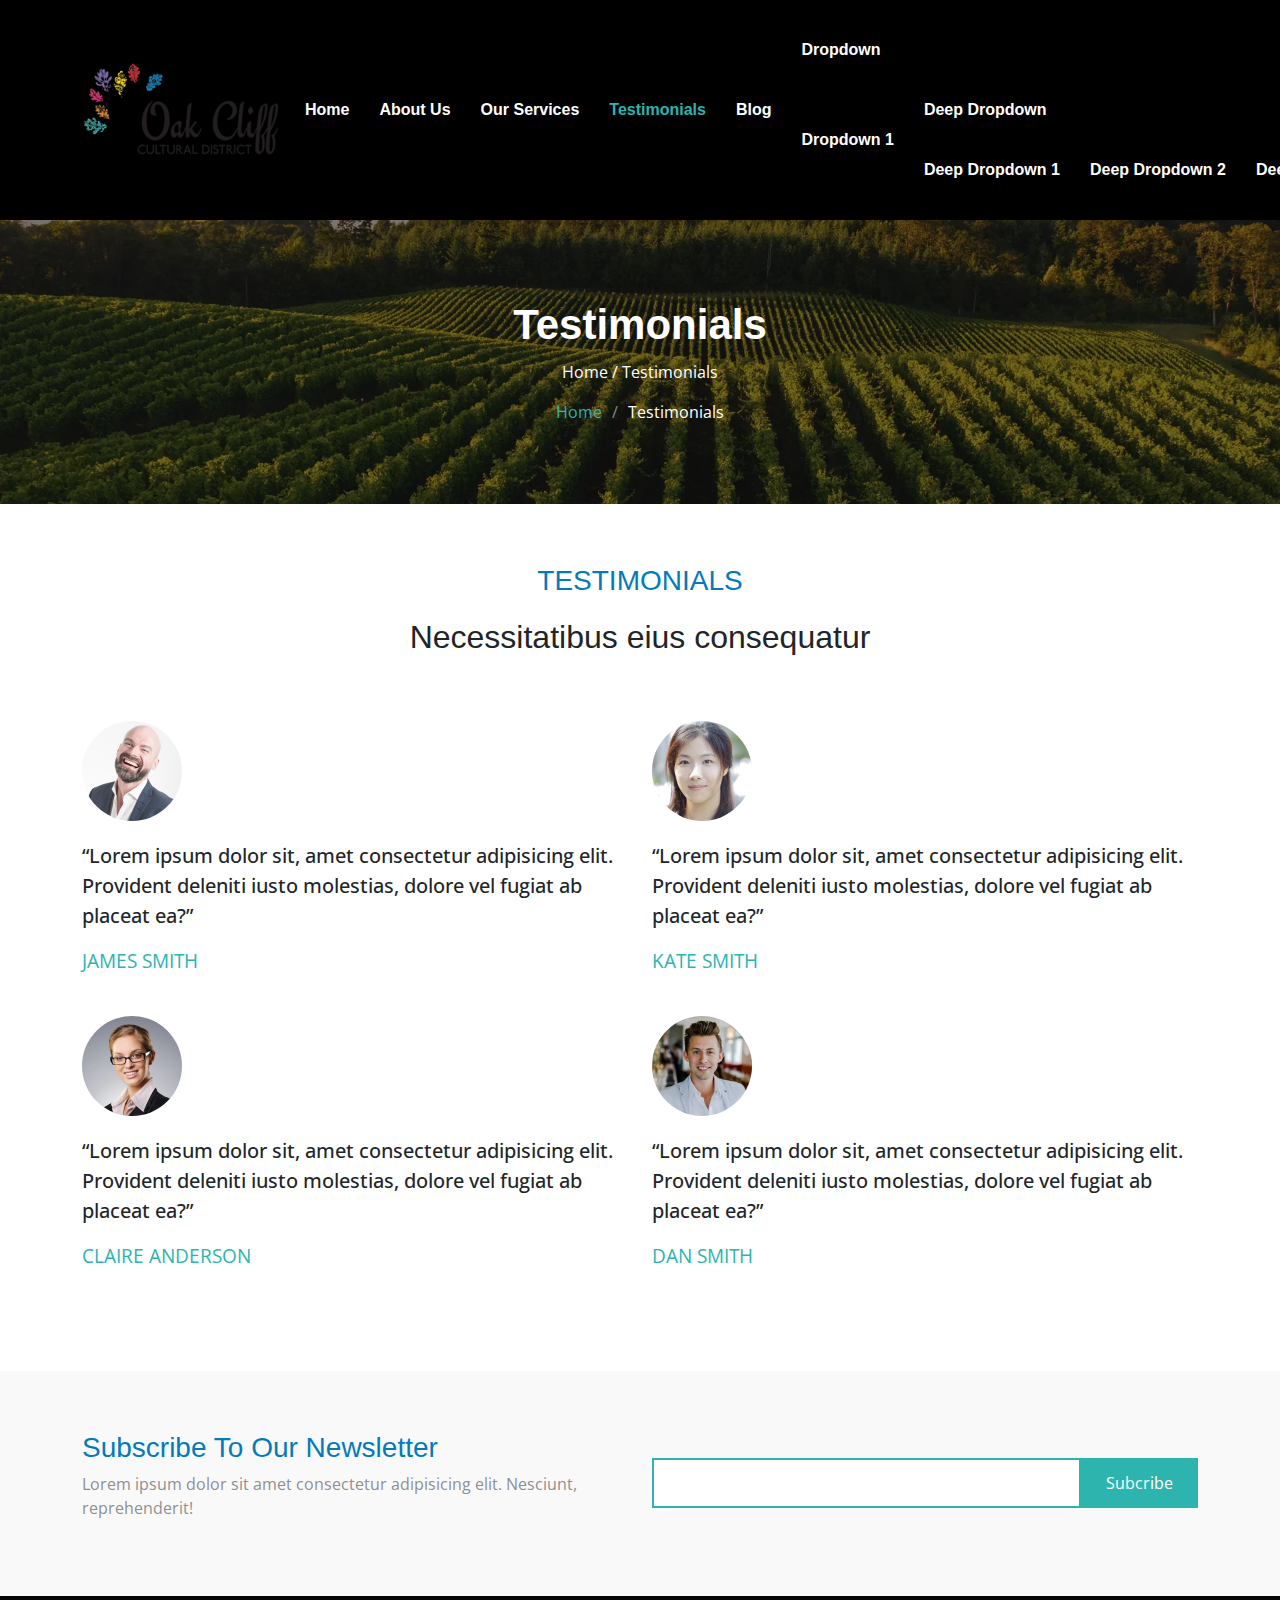
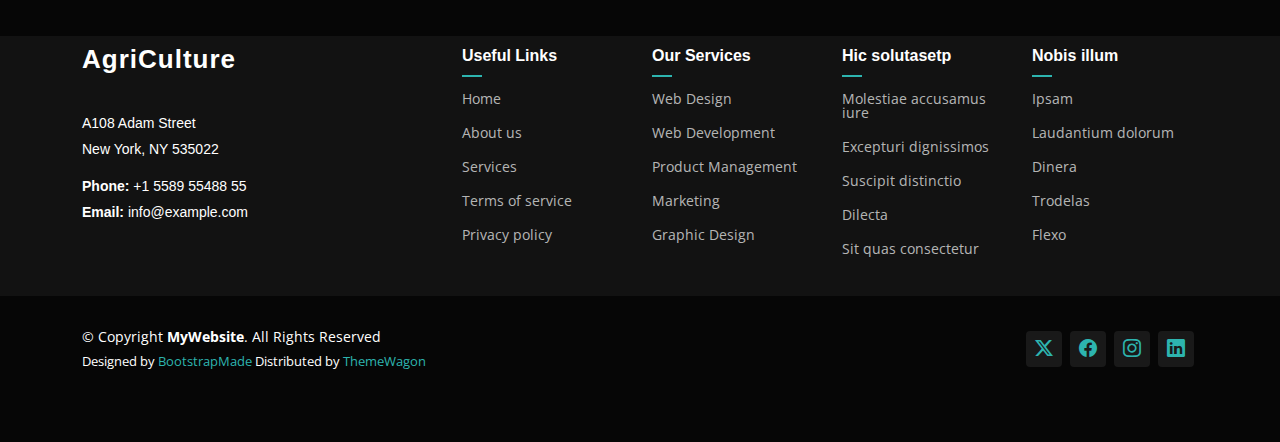
<file: testimonials.html>
<!DOCTYPE html>
<html lang="en">

<head>
  <meta charset="utf-8">
  <meta content="width=device-width, initial-scale=1.0" name="viewport">
  <title>Testimonials - AgriCulture Bootstrap Template</title>
  <meta name="description" content="">
  <meta name="keywords" content="">

  <!-- Favicons -->
  <link href="assets/img/favicon.png" rel="icon">
  <link href="assets/img/apple-touch-icon.png" rel="apple-touch-icon">

  <!-- Fonts -->
  <link href="https://fonts.googleapis.com" rel="preconnect">
  <link href="https://fonts.gstatic.com" rel="preconnect" crossorigin>
  <link href="https://fonts.googleapis.com/css2?family=Open+Sans:ital,wght@0,300;0,400;0,500;0,600;0,700;0,800;1,300;1,400;1,500;1,600;1,700;1,800&family=Marcellus:wght@400&display=swap" rel="stylesheet">

  <!-- Vendor CSS Files -->
  <link href="assets/vendor/bootstrap/css/bootstrap.min.css" rel="stylesheet">
  <link href="assets/vendor/bootstrap-icons/bootstrap-icons.css" rel="stylesheet">
  <link href="assets/vendor/aos/aos.css" rel="stylesheet">
  <link href="assets/vendor/swiper/swiper-bundle.min.css" rel="stylesheet">
  <link href="assets/vendor/glightbox/css/glightbox.min.css" rel="stylesheet">

  <!-- Main CSS File -->
  <link href="assets/css/main.css" rel="stylesheet">

  <!-- =======================================================
  * Template Name: AgriCulture
  * Template URL: https://bootstrapmade.com/agriculture-bootstrap-website-template/
  * Updated: Aug 07 2024 with Bootstrap v5.3.3
  * Author: BootstrapMade.com
  * License: https://bootstrapmade.com/license/
  ======================================================== -->
</head>

<body class="testimonials-page">

  <header id="header" class="header d-flex align-items-center position-relative">
    <div class="container-fluid container-xl position-relative d-flex align-items-center justify-content-between">

      <a href="index.html" class="logo d-flex align-items-center">
        <!-- Uncomment the line below if you also wish to use an image logo -->
        <img src="assets/img/logo.png" alt="AgriCulture">
        <!-- <h1 class="sitename">AgriCulture</h1>  -->
      </a>

      <nav id="navmenu" class="navmenu">
        <ul>
          <li><a href="index.html">Home</a></li>
          <li><a href="about.html">About Us</a></li>
          <li><a href="services.html">Our Services</a></li>
          <li><a href="testimonials.html" class="active">Testimonials</a></li>
          <li><a href="blog.html">Blog</a></li>
          <li class="dropdown"><a href="#"><span>Dropdown</span> <i class="bi bi-chevron-down toggle-dropdown"></i></a>
            <ul>
              <li><a href="#">Dropdown 1</a></li>
              <li class="dropdown"><a href="#"><span>Deep Dropdown</span> <i class="bi bi-chevron-down toggle-dropdown"></i></a>
                <ul>
                  <li><a href="#">Deep Dropdown 1</a></li>
                  <li><a href="#">Deep Dropdown 2</a></li>
                  <li><a href="#">Deep Dropdown 3</a></li>
                  <li><a href="#">Deep Dropdown 4</a></li>
                  <li><a href="#">Deep Dropdown 5</a></li>
                </ul>
              </li>
              <li><a href="#">Dropdown 2</a></li>
              <li><a href="#">Dropdown 3</a></li>
              <li><a href="#">Dropdown 4</a></li>
            </ul>
          </li>
          <li><a href="contact.html">Contact</a></li>
        </ul>
        <i class="mobile-nav-toggle d-xl-none bi bi-list"></i>
      </nav>

    </div>
  </header>

  <main class="main">

    <!-- Page Title -->
    <div class="page-title dark-background" data-aos="fade" style="background-image: url(assets/img/page-title-bg.webp);">
      <div class="container position-relative">
        <h1>Testimonials</h1>
        <p>
          Home
          /
          Testimonials
        </p>
        <nav class="breadcrumbs">
          <ol>
            <li><a href="index.html">Home</a></li>
            <li class="current">Testimonials</li>
          </ol>
        </nav>
      </div>
    </div><!-- End Page Title -->

    <!-- Testimonials Section -->
    <section class="testimonials-12 testimonials section" id="testimonials">
      <!-- Section Title -->
      <div class="container section-title" data-aos="fade-up">
        <h2>TESTIMONIALS</h2>
        <p>Necessitatibus eius consequatur</p>
      </div><!-- End Section Title -->

      <div class="testimonial-wrap">
        <div class="container">
          <div class="row">
            <div class="col-md-6 mb-4 mb-md-4">
              <div class="testimonial">
                <img src="assets/img/testimonials/testimonials-1.jpg" alt="Testimonial author">
                <blockquote>
                  <p>
                    “Lorem ipsum dolor sit, amet consectetur adipisicing
                    elit. Provident deleniti iusto molestias, dolore vel fugiat
                    ab placeat ea?”
                  </p>
                </blockquote>
                <p class="client-name">James Smith</p>
              </div>
            </div>
            <div class="col-md-6 mb-4 mb-md-4">
              <div class="testimonial">
                <img src="assets/img/testimonials/testimonials-2.jpg" alt="Testimonial author">
                <blockquote>
                  <p>
                    “Lorem ipsum dolor sit, amet consectetur adipisicing
                    elit. Provident deleniti iusto molestias, dolore vel fugiat
                    ab placeat ea?”
                  </p>
                </blockquote>
                <p class="client-name">Kate Smith</p>
              </div>
            </div>
            <div class="col-md-6 mb-4 mb-md-4">
              <div class="testimonial">
                <img src="assets/img/testimonials/testimonials-3.jpg" alt="Testimonial author">
                <blockquote>
                  <p>
                    “Lorem ipsum dolor sit, amet consectetur adipisicing
                    elit. Provident deleniti iusto molestias, dolore vel fugiat
                    ab placeat ea?”
                  </p>
                </blockquote>
                <p class="client-name">Claire Anderson</p>
              </div>
            </div>
            <div class="col-md-6 mb-4 mb-md-4">
              <div class="testimonial">
                <img src="assets/img/testimonials/testimonials-4.jpg" alt="Testimonial author">
                <blockquote>
                  <p>
                    “Lorem ipsum dolor sit, amet consectetur adipisicing
                    elit. Provident deleniti iusto molestias, dolore vel fugiat
                    ab placeat ea?”
                  </p>
                </blockquote>
                <p class="client-name">Dan Smith</p>
              </div>
            </div>
          </div>
        </div>
      </div>
    </section><!-- /Testimonials Section -->

    <!-- Call To Action Section -->
    <section id="call-to-action" class="call-to-action section light-background">

      <div class="content">
        <div class="container">
          <div class="row align-items-center">
            <div class="col-lg-6">
              <h3>Subscribe To Our Newsletter</h3>
              <p class="opacity-50">
                Lorem ipsum dolor sit amet consectetur adipisicing elit.
                Nesciunt, reprehenderit!
              </p>
            </div>
            <div class="col-lg-6">
              <form action="forms/newsletter.php" class="form-subscribe php-email-form">
                <div class="form-group d-flex align-items-stretch">
                  <input type="email" name="email" class="form-control h-100" placeholder="Enter your e-mail">
                  <input type="submit" class="btn btn-secondary px-4" value="Subcribe">
                </div>
                <div class="loading">Loading</div>
                <div class="error-message"></div>
                <div class="sent-message">
                  Your subscription request has been sent. Thank you!
                </div>
              </form>
            </div>
          </div>
        </div>
      </div>
    </section><!-- /Call To Action Section -->

  </main>

  <footer id="footer" class="footer dark-background">

    <div class="footer-top">
      <div class="container">
        <div class="row gy-4">
          <div class="col-lg-4 col-md-6 footer-about">
            <a href="index.html" class="logo d-flex align-items-center">
              <span class="sitename">AgriCulture</span>
            </a>
            <div class="footer-contact pt-3">
              <p>A108 Adam Street</p>
              <p>New York, NY 535022</p>
              <p class="mt-3"><strong>Phone:</strong> <span>+1 5589 55488 55</span></p>
              <p><strong>Email:</strong> <span>info@example.com</span></p>
            </div>
          </div>

          <div class="col-lg-2 col-md-3 footer-links">
            <h4>Useful Links</h4>
            <ul>
              <li><a href="#">Home</a></li>
              <li><a href="#">About us</a></li>
              <li><a href="#">Services</a></li>
              <li><a href="#">Terms of service</a></li>
              <li><a href="#">Privacy policy</a></li>
            </ul>
          </div>

          <div class="col-lg-2 col-md-3 footer-links">
            <h4>Our Services</h4>
            <ul>
              <li><a href="#">Web Design</a></li>
              <li><a href="#">Web Development</a></li>
              <li><a href="#">Product Management</a></li>
              <li><a href="#">Marketing</a></li>
              <li><a href="#">Graphic Design</a></li>
            </ul>
          </div>

          <div class="col-lg-2 col-md-3 footer-links">
            <h4>Hic solutasetp</h4>
            <ul>
              <li><a href="#">Molestiae accusamus iure</a></li>
              <li><a href="#">Excepturi dignissimos</a></li>
              <li><a href="#">Suscipit distinctio</a></li>
              <li><a href="#">Dilecta</a></li>
              <li><a href="#">Sit quas consectetur</a></li>
            </ul>
          </div>

          <div class="col-lg-2 col-md-3 footer-links">
            <h4>Nobis illum</h4>
            <ul>
              <li><a href="#">Ipsam</a></li>
              <li><a href="#">Laudantium dolorum</a></li>
              <li><a href="#">Dinera</a></li>
              <li><a href="#">Trodelas</a></li>
              <li><a href="#">Flexo</a></li>
            </ul>
          </div>

        </div>
      </div>
    </div>

    <div class="copyright text-center">
      <div class="container d-flex flex-column flex-lg-row justify-content-center justify-content-lg-between align-items-center">

        <div class="d-flex flex-column align-items-center align-items-lg-start">
          <div>
            © Copyright <strong><span>MyWebsite</span></strong>. All Rights Reserved
          </div>
          <div class="credits">
            <!-- All the links in the footer should remain intact. -->
            <!-- You can delete the links only if you purchased the pro version. -->
            <!-- Licensing information: https://bootstrapmade.com/license/ -->
            <!-- Purchase the pro version with working PHP/AJAX contact form: https://bootstrapmade.com/herobiz-bootstrap-business-template/ -->
            Designed by <a href="https://bootstrapmade.com/">BootstrapMade</a> Distributed by <a href="https://themewagon.com">ThemeWagon</a>
          </div>
        </div>

        <div class="social-links order-first order-lg-last mb-3 mb-lg-0">
          <a href=""><i class="bi bi-twitter-x"></i></a>
          <a href=""><i class="bi bi-facebook"></i></a>
          <a href=""><i class="bi bi-instagram"></i></a>
          <a href=""><i class="bi bi-linkedin"></i></a>
        </div>

      </div>
    </div>

  </footer>

  <!-- Scroll Top -->
  <a href="#" id="scroll-top" class="scroll-top d-flex align-items-center justify-content-center"><i class="bi bi-arrow-up-short"></i></a>

  <!-- Preloader -->
  <div id="preloader"></div>

  <!-- Vendor JS Files -->
  <script src="assets/vendor/bootstrap/js/bootstrap.bundle.min.js"></script>
  <script src="assets/vendor/php-email-form/validate.js"></script>
  <script src="assets/vendor/aos/aos.js"></script>
  <script src="assets/vendor/swiper/swiper-bundle.min.js"></script>
  <script src="assets/vendor/glightbox/js/glightbox.min.js"></script>

  <!-- Main JS File -->
  <script src="assets/js/main.js"></script>

</body>

</html>
</file>
<file: assets/css/main.css>
/**
* Template Name: AgriCulture
* Template URL: https://bootstrapmade.com/agriculture-bootstrap-website-template/
* Updated: Aug 07 2024 with Bootstrap v5.3.3
* Author: BootstrapMade.com
* License: https://bootstrapmade.com/license/
*/

/*--------------------------------------------------------------
# Font & Color Variables
# Help: https://bootstrapmade.com/color-system/
--------------------------------------------------------------*/
/* Fonts */
:root {
  --default-font: "Montserrat", "Open Sans", system-ui, -apple-system,
    "Segoe UI", Roboto, "Helvetica Neue", Arial, "Noto Sans", "Liberation Sans",
    sans-serif, "Apple Color Emoji", "Segoe UI Emoji", "Segoe UI Symbol",
    "Noto Color Emoji";
  --heading-font: "Montserrat", sans-serif;
  --nav-font: "Montserrat", sans-serif;
}

/* Global Colors - The following color variables are used throughout the website. Updating them here will change the color scheme of the entire website */
:root {
  --background-color: #ffffff; /* Background color for the entire website, including individual sections */
  --default-color: #212529; /* Default color used for the majority of the text content across the entire website */
  --heading-color: #057aba; /* Color for headings, subheadings and title throughout the website */
  --accent-color: #2db4af; /* Accent color that represents your brand on the website. It's used for buttons, links, and other elements that need to stand out */
  --surface-color: #ffffff; /* The surface color is used as a background of boxed elements within sections, such as cards, icon boxes, or other elements that require a visual separation from the global background. */
  --contrast-color: #ffffff; /* Contrast color for text, ensuring readability against backgrounds of accent, heading, or default colors. */
}

/* Nav Menu Colors - The following color variables are used specifically for the navigation menu. They are separate from the global colors to allow for more customization options */
:root {
  --nav-color: #ffffff; /* The default color of the main navmenu links */
  --nav-hover-color: #2db4af; /* Applied to main navmenu links when they are hovered over or active */
  --nav-mobile-background-color: #ffffff; /* Used as the background color for mobile navigation menu */
  --nav-dropdown-background-color: #ffffff; /* Used as the background color for dropdown items that appear when hovering over primary navigation items */
  --nav-dropdown-color: #212529; /* Used for navigation links of the dropdown items in the navigation menu. */
  --nav-dropdown-hover-color: #2db4af; /* Similar to --nav-hover-color, this color is applied to dropdown navigation links when they are hovered over. */
}

/* Color Presets - These classes override global colors when applied to any section or element, providing reuse of the sam color scheme. */

.light-background {
  --background-color: #f9f9f9;
  --surface-color: #ffffff;
}

.dark-background {
  --background-color: #060606;
  --default-color: #ffffff;
  --heading-color: #ffffff;
  --accent-color: #2db4af;
  --surface-color: #252525;
  --contrast-color: #ffffff;
}

/* Smooth scroll */
:root {
  scroll-behavior: smooth;
}

/*--------------------------------------------------------------
# General Styling & Shared Classes
--------------------------------------------------------------*/
body {
  color: var(--default-color);
  background-color: var(--background-color);
  font-family: var(--default-font);
}

a {
  color: var(--accent-color);
  text-decoration: none;
  transition: 0.3s;
}

a:hover {
  color: color-mix(in srgb, var(--accent-color), transparent 25%);
  text-decoration: none;
}

h1,
h2,
h3,
h4,
h5,
h6 {
  color: var(--heading-color);
  font-family: var(--heading-font);
}

.experienceHeader {
  margin-top: 70px;
}

/* PHP Email Form Messages
------------------------------*/
.php-email-form .error-message {
  display: none;
  background: #df1529;
  color: #ffffff;
  text-align: left;
  padding: 15px;
  margin-bottom: 24px;
  font-weight: 600;
}

.php-email-form .sent-message {
  display: none;
  color: #ffffff;
  background: #2db4af;
  text-align: center;
  padding: 15px;
  margin-bottom: 24px;
  font-weight: 600;
}

.php-email-form .loading {
  display: none;
  background: var(--surface-color);
  text-align: center;
  padding: 15px;
  margin-bottom: 24px;
}

.php-email-form .loading:before {
  content: "";
  display: inline-block;
  border-radius: 50%;
  width: 24px;
  height: 24px;
  margin: 0 10px -6px 0;
  border: 3px solid var(--accent-color);
  border-top-color: var(--surface-color);
  animation: php-email-form-loading 1s linear infinite;
}

@keyframes php-email-form-loading {
  0% {
    transform: rotate(0deg);
  }

  100% {
    transform: rotate(360deg);
  }
}

/* Pulsating Play Button
------------------------------*/
.pulsating-play-btn {
  width: 94px;
  height: 94px;
  background: radial-gradient(
    var(--accent-color) 50%,
    color-mix(in srgb, var(--accent-color), transparent 75%) 52%
  );
  border-radius: 50%;
  display: block;
  position: relative;
  overflow: hidden;
}

.pulsating-play-btn:before {
  content: "";
  position: absolute;
  width: 120px;
  height: 120px;
  animation-delay: 0s;
  animation: pulsate-play-btn 2s;
  animation-direction: forwards;
  animation-iteration-count: infinite;
  animation-timing-function: steps;
  opacity: 1;
  border-radius: 50%;
  border: 5px solid color-mix(in srgb, var(--accent-color), transparent 30%);
  top: -15%;
  left: -15%;
  background: rgba(198, 16, 0, 0);
}

.pulsating-play-btn:after {
  content: "";
  position: absolute;
  left: 50%;
  top: 50%;
  transform: translateX(-40%) translateY(-50%);
  width: 0;
  height: 0;
  border-top: 10px solid transparent;
  border-bottom: 10px solid transparent;
  border-left: 15px solid #fff;
  z-index: 100;
  transition: all 400ms cubic-bezier(0.55, 0.055, 0.675, 0.19);
}

.pulsating-play-btn:hover:before {
  content: "";
  position: absolute;
  left: 50%;
  top: 50%;
  transform: translateX(-40%) translateY(-50%);
  width: 0;
  height: 0;
  border: none;
  border-top: 10px solid transparent;
  border-bottom: 10px solid transparent;
  border-left: 15px solid #fff;
  z-index: 200;
  animation: none;
  border-radius: 0;
}

.pulsating-play-btn:hover:after {
  border-left: 15px solid var(--accent-color);
  transform: scale(20);
}

@keyframes pulsate-play-btn {
  0% {
    transform: scale(0.6, 0.6);
    opacity: 1;
  }

  100% {
    transform: scale(1, 1);
    opacity: 0;
  }
}

/*--------------------------------------------------------------
# Global Header
--------------------------------------------------------------*/
.header {
  color: var(--default-color);
  background-color: #000000;
  padding: 20px 0;
  transition: all 0.5s;
  z-index: 997;
}

.header .logo {
  line-height: 10;
}

.header .logo img {
  max-height: 100px;
  margin-right: 8px;
}

.header .logo h1 {
  font-size: 30px;
  margin: 0;
  font-weight: 700;
  color: var(--heading-color);
}

.scrolled .header {
  box-shadow: 0px 0 18px
    color-mix(in srgb, var(--default-color), transparent 85%);
}

/*--------------------------------------------------------------
# Navigation Menu
--------------------------------------------------------------*/
/* Navmenu - Desktop */
@media (min-width: 1200px) {
  .navmenu {
    padding: 0;
  }

  .navmenu ul {
    margin: 0;
    padding: 0;
    display: flex;
    list-style: none;
    align-items: center;
  }

  .navmenu li {
    position: relative;
  }

  .navmenu a,
  .navmenu a:focus {
    color: var(--nav-color);
    padding: 18px 15px;
    font-size: 16px;
    font-family: var(--nav-font);
    font-weight: 700;
    display: flex;
    align-items: center;
    justify-content: space-between;
    white-space: nowrap;
    transition: 0.3s;
  }

  .navmenu a i,
  .navmenu a:focus i {
    font-size: 12px;
    line-height: 0;
    margin-left: 5px;
    transition: 0.3s;
  }

  .navmenu li:last-child a {
    padding-right: 0;
  }

  .navmenu li:hover > a,
  .navmenu .active,
  .navmenu .active:focus {
    color: var(--nav-hover-color);
  }
}

/* Navmenu - Mobile */
@media (max-width: 1199px) {
  .mobile-nav-toggle {
    color: var(--nav-color);
    font-size: 28px;
    line-height: 0;
    margin-right: 10px;
    cursor: pointer;
    transition: color 0.3s;
  }

  .navmenu {
    padding: 0;
    z-index: 9997;
  }

  .navmenu ul {
    display: none;
    list-style: none;
    position: absolute;
    inset: 60px 20px 20px 20px;
    padding: 10px 0;
    margin: 0;
    border-radius: 6px;
    background-color: var(--nav-mobile-background-color);
    overflow-y: auto;
    transition: 0.3s;
    z-index: 9998;
    box-shadow: 0px 0px 30px
      color-mix(in srgb, var(--default-color), transparent 90%);
  }

  .navmenu a,
  .navmenu a:focus {
    color: var(--nav-dropdown-color);
    padding: 10px 20px;
    font-family: var(--nav-font);
    font-size: 17px;
    font-weight: 500;
    display: flex;
    align-items: center;
    justify-content: space-between;
    white-space: nowrap;
    transition: 0.3s;
  }

  .navmenu a i,
  .navmenu a:focus i {
    font-size: 12px;
    line-height: 0;
    margin-left: 5px;
    width: 30px;
    height: 30px;
    display: flex;
    align-items: center;
    justify-content: center;
    border-radius: 50%;
    transition: 0.3s;
    background-color: color-mix(in srgb, var(--accent-color), transparent 90%);
  }

  .navmenu a i:hover,
  .navmenu a:focus i:hover {
    background-color: var(--accent-color);
    color: var(--contrast-color);
  }

  .navmenu a:hover,
  .navmenu .active,
  .navmenu .active:focus {
    color: var(--nav-dropdown-hover-color);
  }

  .navmenu .active i,
  .navmenu .active:focus i {
    background-color: var(--accent-color);
    color: var(--contrast-color);
    transform: rotate(180deg);
  }

  .navmenu .dropdown ul {
    position: static;
    display: none;
    z-index: 99;
    padding: 10px 0;
    margin: 10px 20px;
    background-color: var(--nav-dropdown-background-color);
    border: 1px solid color-mix(in srgb, var(--default-color), transparent 90%);
    box-shadow: none;
    transition: all 0.5s ease-in-out;
  }

  .navmenu .dropdown ul ul {
    background-color: rgba(33, 37, 41, 0.1);
  }

  .navmenu .dropdown > .dropdown-active {
    display: block;
    background-color: rgba(33, 37, 41, 0.03);
  }

  .mobile-nav-active {
    overflow: hidden;
  }

  .mobile-nav-active .mobile-nav-toggle {
    color: #fff;
    position: absolute;
    font-size: 32px;
    top: 15px;
    right: 15px;
    margin-right: 0;
    z-index: 9999;
  }

  .mobile-nav-active .navmenu {
    position: fixed;
    overflow: hidden;
    inset: 0;
    background: rgba(33, 37, 41, 0.8);
    transition: 0.3s;
  }

  .mobile-nav-active .navmenu > ul {
    display: block;
  }
}

/*--------------------------------------------------------------
# Global Footer
--------------------------------------------------------------*/
.footer {
  color: var(--default-color);
  background-color: var(--background-color);
  font-size: 14px;
  position: relative;
  padding: 40px 0;
}

.footer .footer-top {
  background-color: color-mix(in srgb, var(--background-color), white 5%);
  padding-top: 10px;
}

.footer .footer-about .logo {
  line-height: 1;
  margin-bottom: 25px;
}

.footer .footer-about .logo img {
  max-height: 40px;
  margin-right: 6px;
}

.footer .footer-about .logo span {
  color: var(--heading-color);
  font-family: var(--heading-font);
  font-size: 26px;
  font-weight: 700;
  letter-spacing: 1px;
}

.footer .footer-about p {
  font-size: 14px;
  font-family: var(--heading-font);
}

.footer h4 {
  font-size: 16px;
  font-weight: 600;
  position: relative;
  padding-bottom: 12px;
  margin-bottom: 15px;
}

.footer h4::after {
  content: "";
  position: absolute;
  display: block;
  width: 20px;
  height: 2px;
  background: var(--accent-color);
  bottom: 0;
  left: 0;
}

.footer .footer-links {
  margin-bottom: 30px;
}

.footer .footer-links ul {
  list-style: none;
  padding: 0;
  margin: 0;
}

.footer .footer-links ul i {
  padding-right: 2px;
  font-size: 12px;
  line-height: 0;
}

.footer .footer-links ul li {
  padding: 10px 0;
  display: flex;
  align-items: center;
}

.footer .footer-links ul li:first-child {
  padding-top: 0;
}

.footer .footer-links ul a {
  color: color-mix(in srgb, var(--default-color), transparent 30%);
  display: inline-block;
  line-height: 1;
}

.footer .footer-links ul a:hover {
  color: var(--accent-color);
}

.footer .footer-contact p {
  margin-bottom: 5px;
}

.footer .copyright {
  padding: 30px 0;
}

.footer .copyright p {
  margin-bottom: 0;
}

.footer .credits {
  margin-top: 5px;
  font-size: 13px;
}

.footer .social-links a {
  font-size: 18px;
  display: inline-block;
  background: color-mix(in srgb, var(--default-color), transparent 92%);
  color: var(--accent-color);
  line-height: 1;
  padding: 8px 0;
  margin-right: 4px;
  border-radius: 4px;
  text-align: center;
  width: 36px;
  height: 36px;
  transition: 0.3s;
}

.footer .social-links a:hover {
  color: var(--contrast-color);
  background: var(--accent-color);
  text-decoration: none;
}

.donationButton {
  border-radius: 50px;
  background-color: #f18c21;
  border: none;
  color: white;
  text-align: center;
  text-decoration: none;
  display: inline-block;
  font-size: 16px;
  padding: 16px 20px;
}

.donationButton:hover {
  background-color: #bd6f1c;
}

/*--------------------------------------------------------------
# Preloader
--------------------------------------------------------------*/
#preloader {
  position: fixed;
  inset: 0;
  z-index: 999999;
  overflow: hidden;
  background: var(--background-color);
  transition: all 0.6s ease-out;
}

#preloader:before {
  content: "";
  position: fixed;
  top: calc(50% - 30px);
  left: calc(50% - 30px);
  border: 6px solid #ffffff;
  border-color: var(--accent-color) transparent var(--accent-color) transparent;
  border-radius: 50%;
  width: 60px;
  height: 60px;
  animation: animate-preloader 1.5s linear infinite;
}

@keyframes animate-preloader {
  0% {
    transform: rotate(0deg);
  }

  100% {
    transform: rotate(360deg);
  }
}

/*--------------------------------------------------------------
# Scroll Top Button
--------------------------------------------------------------*/
.scroll-top {
  position: fixed;
  visibility: hidden;
  opacity: 0;
  right: 15px;
  bottom: 15px;
  z-index: 99999;
  background-color: #7b65aa;
  width: 40px;
  height: 40px;
  border-radius: 4px;
  transition: all 0.4s;
}

.scroll-top i {
  font-size: 24px;
  color: var(--contrast-color);
  line-height: 0;
}

.scroll-top:hover {
  background-color: color-mix(in srgb, var(--accent-color), transparent 20%);
  color: var(--contrast-color);
}

.scroll-top.active {
  visibility: visible;
  opacity: 1;
}

/*--------------------------------------------------------------
# Disable aos animation delay on mobile devices
--------------------------------------------------------------*/
@media screen and (max-width: 768px) {
  [data-aos-delay] {
    transition-delay: 0 !important;
  }
}

/*--------------------------------------------------------------
# Global Page Titles & Breadcrumbs
--------------------------------------------------------------*/
.page-title {
  color: var(--default-color);
  background-color: var(--background-color);
  background-size: cover;
  background-position: center;
  background-repeat: no-repeat;
  padding: 80px 0;
  text-align: center;
  position: relative;
}

.page-title:before {
  content: "";
  background-color: color-mix(
    in srgb,
    var(--background-color),
    transparent 50%
  );
  position: absolute;
  inset: 0;
}

.page-title h1 {
  font-size: 42px;
  font-weight: 700;
  margin-bottom: 10px;
}

.page-title .breadcrumbs ol {
  display: flex;
  flex-wrap: wrap;
  list-style: none;
  justify-content: center;
  padding: 0;
  margin: 0;
  font-size: 16px;
  font-weight: 400;
}

.page-title .breadcrumbs ol li + li {
  padding-left: 10px;
}

.page-title .breadcrumbs ol li + li::before {
  content: "/";
  display: inline-block;
  padding-right: 10px;
  color: color-mix(in srgb, var(--default-color), transparent 50%);
}

/*--------------------------------------------------------------
# Global Sections
--------------------------------------------------------------*/
section,
.section {
  color: var(--default-color);
  background-color: var(--background-color);
  padding: 60px 0;
  scroll-margin-top: 100px;
  overflow: clip;
}

@media (max-width: 1199px) {
  section,
  .section {
    scroll-margin-top: 66px;
  }
}

/*--------------------------------------------------------------
# Global Section Titles
--------------------------------------------------------------*/
.section-title {
  text-align: center;
  padding-bottom: 60px;
  position: relative;
}

.section-title h2 {
  font-size: 28px;
  font-weight: 500;
  margin-bottom: 15px;
}

.section-title p {
  margin-bottom: 0;
  font-family: var(--heading-font);
  font-size: 32px;
}

/*--------------------------------------------------------------
# Hero Section
--------------------------------------------------------------*/
.hero {
  padding: 0;
}

.hero .carousel {
  width: 100%;
  min-height: calc(100vh - 100px);
  padding: 0;
  margin: 0;
  background-color: var(--background-color);
  position: relative;
}

.hero img {
  position: absolute;
  inset: 0;
  display: block;
  width: 100%;
  height: 100%;
  object-fit: cover;
  z-index: 1;
}

.hero .carousel-item {
  position: absolute;
  inset: 0;
  background-size: cover;
  background-position: center;
  background-repeat: no-repeat;
  overflow: hidden;
}

.hero .carousel-item:before {
  content: "";
  background: color-mix(in srgb, var(--background-color), transparent 60%);
  position: absolute;
  inset: 0;
  z-index: 2;
}

.hero .carousel-container {
  position: absolute;
  inset: 90px 64px 64px 64px;
  display: flex;
  justify-content: center;
  align-items: center;
  flex-direction: column;
  z-index: 3;
  text-align: center;
}

.hero h2 {
  margin-bottom: 30px;
  font-size: 48px;
  font-weight: 700;
  animation: fadeInDown 1s both;
}

@media (max-width: 768px) {
  .hero h2 {
    font-size: 30px;
  }
}

.hero p {
  animation: fadeInDown 1s both 0.2s;
}

@media (min-width: 1024px) {
  .hero h2,
  .hero p {
    max-width: 60%;
  }
}

.hero .btn-get-started {
  color: var(--contrast-color);
  background: var(--accent-color);
  font-family: var(--heading-font);
  font-weight: 500;
  font-size: 15px;
  letter-spacing: 1px;
  display: inline-block;
  padding: 8px 32px;
  border-radius: 50px;
  transition: 0.5s;
  margin: 10px;
  animation: fadeInUp 1s both 0.4s;
}

.hero .btn-get-started:hover {
  background: color-mix(in srgb, var(--accent-color), transparent 20%);
}

.hero .carousel-control-prev,
.hero .carousel-control-next {
  width: 10%;
  transition: 0.3s;
  opacity: 0.5;
}

.hero .carousel-control-prev:focus,
.hero .carousel-control-next:focus {
  opacity: 0.5;
}

.hero .carousel-control-prev:hover,
.hero .carousel-control-next:hover {
  opacity: 0.9;
}

@media (min-width: 1024px) {
  .hero .carousel-control-prev,
  .hero .carousel-control-next {
    width: 5%;
  }
}

.hero .carousel-control-next-icon,
.hero .carousel-control-prev-icon {
  background: none;
  font-size: 32px;
  line-height: 1;
}

.hero .carousel-indicators {
  list-style: none;
}

.hero .carousel-indicators li {
  cursor: pointer;
}

@keyframes fadeInUp {
  from {
    opacity: 0;
    transform: translate3d(0, 100%, 0);
  }

  to {
    opacity: 1;
    transform: translate3d(0, 0, 0);
  }
}

@keyframes fadeInDown {
  from {
    opacity: 0;
    transform: translate3d(0, -100%, 0);
  }

  to {
    opacity: 1;
    transform: translate3d(0, 0, 0);
  }
}

/*--------------------------------------------------------------
# Services Section
--------------------------------------------------------------*/
.services .section-title h2 {
  color: var(--accent-color);
  font-size: 20px;
}

.services .content .service-item {
  background-color: var(--surface-color);
  padding: 20px 30px;
  border-top: 1px solid
    color-mix(in srgb, var(--default-color), transparent 90%);
  border-left: 1px solid
    color-mix(in srgb, var(--default-color), transparent 90%);
  position: relative;
}

.services .content .service-item .number {
  position: absolute;
  right: 10px;
  top: 10px;
  font-weight: 400;
  color: color-mix(in srgb, var(--default-color), transparent 80%);
}

.services .content .service-item .service-item-icon {
  position: relative;
  margin-bottom: 20px;
  color: var(--accent-color);
}

.services .content .service-item .service-item-icon img {
  width: 50px;
}

.services .content .service-item .service-item-icon:before {
  position: absolute;
  content: "";
  transform: rotate(45deg);
  z-index: -1;
  left: -20px;
  border-top: 40px solid transparent;
  border-bottom: 40px solid transparent;
  border-right: 40px solid var(--accent-color);
  display: none;
}

.services .content .service-item .service-item-icon > span {
  color: var(--default-color);
  font-size: 4rem;
}

.services .content .service-item .service-item-content .service-heading {
  font-size: 20px;
  color: var(--default-color);
  font-weight: 400;
}

.services .content .service-item .service-item-content p {
  font-size: 15px;
}

@media (min-width: 769px) {
  .services .content [class^="col-"]:nth-child(4n + 4) .service-item {
    border-right: 1px solid
      color-mix(in srgb, var(--default-color), transparent 90%);
  }

  .services .content [class^="col-"]:nth-last-child(-n + 4) .service-item {
    border-bottom: 1px solid
      color-mix(in srgb, var(--default-color), transparent 90%);
  }
}

@media (max-width: 768px) {
  .services .content [class^="col-"]:nth-child(2n + 2) .service-item {
    border-right: 1px solid
      color-mix(in srgb, var(--default-color), transparent 90%);
  }

  .services .content [class^="col-"]:last-child .service-item,
  .services .content [class^="col-"]:nth-last-child(2) .service-item {
    border-bottom: 1px solid
      color-mix(in srgb, var(--default-color), transparent 90%);
  }
}

@media (max-width: 576px) {
  .services .content [class^="col-"] .service-item {
    border: 1px solid color-mix(in srgb, var(--default-color), transparent 90%);
    margin-bottom: 10px;
  }
}

/*--------------------------------------------------------------
# About Section
--------------------------------------------------------------*/
.about .section-title {
  margin-bottom: 60px;
}

.about .content {
  background: var(--accent-color);
  color: var(--contrast-color);
  padding: 3rem 0;
}

.about .content .img-overlap {
  margin-top: -100px;
  margin-bottom: -100px;
}

@media (max-width: 992px) {
  .about .content .img-overlap {
    margin-bottom: 10px;
  }
}

.about p {
  color: var(--contrast-color);
}

.about .content-title {
  color: var(--contrast-color);
  font-weight: 300;
  text-align: left;
}

.about .content-title strong {
  font-weight: 700;
}

.about .content-subtitle {
  font-weight: 300;
  color: var(--contrast-color);
  text-transform: uppercase;
  font-size: 1.3rem;
}

/*--------------------------------------------------------------
# Services 2 Section
--------------------------------------------------------------*/
.services-2 {
  overflow: visible;
  margin-bottom: 200px;
}

.services-2 .section-title {
  text-align: left;
}

.services-2 .section-title h2 {
  color: color-mix(in srgb, var(--contrast-color), transparent 50%);
  text-transform: uppercase;
  font-size: 20px;
}

.services-2 .section-title p {
  color: var(--contrast-color);
}

.services-2 .services-carousel-wrap {
  position: relative;
  margin-bottom: -200px;
}

.services-2 .swiper-wrapper {
  height: auto;
}

.services-2 .service-item {
  position: relative;
  overflow: hidden;
}

.services-2 .service-item:before {
  content: "";
  background-color: color-mix(
    in srgb,
    var(--background-color),
    transparent 50%
  );
  top: 0;
  left: 0;
  right: 0;
  bottom: 0;
  position: absolute;
  opacity: 0;
  visibility: hidden;
  z-index: 1;
  transition: 0.3s all ease;
}

.services-2 .service-item img {
  transition: 0.5s all ease;
  transform: scale(1);
}

.services-2 .service-item .service-item-contents {
  z-index: 9;
  position: absolute;
  bottom: 20px;
  left: 20px;
  right: 20px;
  transition: 0.3s all ease;
  transform: translateY(100%);
  opacity: 0;
  visibility: hidden;
}

.services-2 .service-item .service-item-contents .service-item-category {
  color: var(--accent-color);
  text-transform: uppercase;
}

.services-2 .service-item .service-item-contents .service-item-title {
  color: var(--contrast-color);
  margin-bottom: 0;
}

.services-2 .service-item:hover:before {
  opacity: 1;
  visibility: visible;
}

.services-2 .service-item:hover .service-item-contents {
  transform: translateY(0%);
  opacity: 1;
  visibility: visible;
}

.services-2 .service-item:hover img {
  transform: scale(1.2);
}

.services-2 .navigation-prev,
.services-2 .navigation-next {
  position: absolute;
  top: 50%;
  transform: translateY(-50%);
  z-index: 9;
  width: 46px;
  height: 46px;
  background: var(--contrast-color);
  background-color: none;
  border: none;
  transition: 0.3s all ease;
}

.services-2 .navigation-prev i,
.services-2 .navigation-next i {
  font-size: 2rem;
}

.services-2 .navigation-prev:hover,
.services-2 .navigation-next:hover {
  background-color: var(--accent-color);
  color: var(--contrast-color);
}

.services-2 .navigation-prev {
  left: 10px;
}

.services-2 .navigation-next {
  right: 10px;
}

.services-2 .swiper {
  padding-bottom: 50px;
}

.services-2 .swiper-pagination {
  bottom: 0px;
}

.services-2 .swiper-pagination .swiper-pagination-bullet {
  border-radius: 0;
  width: 20px;
  height: 4px;
  background-color: color-mix(
    in srgb,
    var(--background-color),
    transparent 80%
  ) !important;
  opacity: 1;
}

.services-2 .swiper-pagination .swiper-pagination-bullet-active {
  background-color: var(--accent-color) !important;
}

/*--------------------------------------------------------------
# Testimonials Section
--------------------------------------------------------------*/
.testimonials .testimonial img {
  width: 100px;
  height: 100px;
  border-radius: 50%;
  margin-bottom: 20px;
}

.testimonials .testimonial blockquote p {
  font-size: 20px;
  color: var(--default-color);
  font-weight: 500;
}

.testimonials .testimonial .client-name {
  text-transform: uppercase;
  font-size: 1.2rem;
  color: var(--accent-color);
}

/*--------------------------------------------------------------
# Call To Action Section
--------------------------------------------------------------*/
.call-to-action .content {
  padding: 0px 0;
}

.call-to-action .content h3 {
  font-weight: 300;
}

.call-to-action .content .form-subscribe .form-control {
  border: 2px solid var(--accent-color);
  background: var(--surface-color);
  border-radius: 0;
}

.call-to-action .content .form-subscribe input[type="email"] {
  height: 50px !important;
  color: var(--default-color);
}

.call-to-action .content .form-subscribe input[type="email"]:focus {
  box-shadow: none;
}

.call-to-action .content .form-subscribe input[type="email"]::placeholder {
  color: color-mix(in srgb, var(--contrast-color), transparent 50%);
}

.call-to-action .content .loading,
.call-to-action .content .error-message,
.call-to-action .content .sent-message {
  margin-top: 15px;
}

.call-to-action .content .btn {
  color: var(--contrast-color);
  background-color: var(--accent-color);
  border: 1px solid var(--accent-color);
  border-radius: 0;
}

.call-to-action .content .btn:hover,
.call-to-action .content .btn:active,
.call-to-action .content .btn:focus {
  box-shadow: none;
  outline: none;
  background-color: var(--contrast-color);
  border: 1px solid var(--contrrast-color);
}

/*--------------------------------------------------------------
# About 3 Section
--------------------------------------------------------------*/
.about-3 .content-title {
  color: var(--accent-color);
  margin-bottom: 30px;
}

.about-3 .btn-cta {
  text-transform: uppercase;
  font-size: 14px;
  padding-top: 20px;
  padding-bottom: 20px;
  padding-left: 30px;
  padding-right: 30px;
  background-color: var(--accent-color);
  color: var(--contrast-color);
  border-radius: 6px;
}

/*--------------------------------------------------------------
# Contact Section
--------------------------------------------------------------*/
.contact {
  padding-top: 80px;
}

.contact .info {
  background-color: var(--surface-color);
  padding: 40px;
  box-shadow: 0px 2px 15px rgba(0, 0, 0, 0.1);
  overflow: hidden;
}

.contact .info h3 {
  font-weight: 600;
  font-size: 24px;
}

.contact .info p {
  color: color-mix(in srgb, var(--default-color), transparent 40%);
  margin-bottom: 30px;
  font-size: 15px;
}

.contact .info-item + .info-item {
  padding-top: 20px;
  margin-top: 20px;
  border-top: 1px solid
    color-mix(in srgb, var(--default-color), transparent 90%);
}

.contact .info-item i {
  font-size: 24px;
  color: var(--accent-color);
  transition: all 0.3s ease-in-out;
  margin-right: 20px;
}

.contact .info-item h4 {
  padding: 0;
  font-size: 18px;
  line-height: 24px;
  font-weight: 600;
  margin-bottom: 5px;
}

.contact .info-item p {
  padding: 0;
  margin-bottom: 0;
  font-size: 14px;
  color: color-mix(in srgb, var(--default-color), transparent 40%);
}

.contact .php-email-form {
  width: 100%;
}

.contact .php-email-form .form-group {
  padding-bottom: 8px;
}

.contact .php-email-form input[type="text"],
.contact .php-email-form input[type="email"],
.contact .php-email-form textarea {
  color: var(--default-color);
  background-color: var(--surface-color);
  border-radius: 0px;
  box-shadow: none;
  font-size: 14px;
  border-color: color-mix(in srgb, var(--default-color), transparent 80%);
}

.contact .php-email-form input[type="text"]:focus,
.contact .php-email-form input[type="email"]:focus,
.contact .php-email-form textarea:focus {
  border-color: var(--accent-color);
}

.contact .php-email-form input[type="text"]::placeholder,
.contact .php-email-form input[type="email"]::placeholder,
.contact .php-email-form textarea::placeholder {
  color: color-mix(in srgb, var(--default-color), transparent 70%);
}

.contact .php-email-form input[type="text"],
.contact .php-email-form input[type="email"] {
  height: 48px;
  padding: 10px 15px;
}

.contact .php-email-form textarea {
  padding: 10px 12px;
  height: 290px;
}

.contact .php-email-form button[type="submit"] {
  background: var(--accent-color);
  color: var(--contrast-color);
  border: 0;
  padding: 13px 50px;
  transition: 0.4s;
  border-radius: 4px;
}

.contact .php-email-form button[type="submit"]:hover {
  background: color-mix(in srgb, var(--accent-color) 90%, black 15%);
}

.mapImage {
  display: flex;
  justify-content: center;
  align-items: center;
}

.contactImage {
  display: flex;
  justify-content: center;
  align-items: center;
  margin-bottom: 20px;
}

.wrappedImage {
  display: flex;
  float: right;
  width: 500px;
  padding-left: 20px;
  padding-bottom: 20px;
}
</file>
